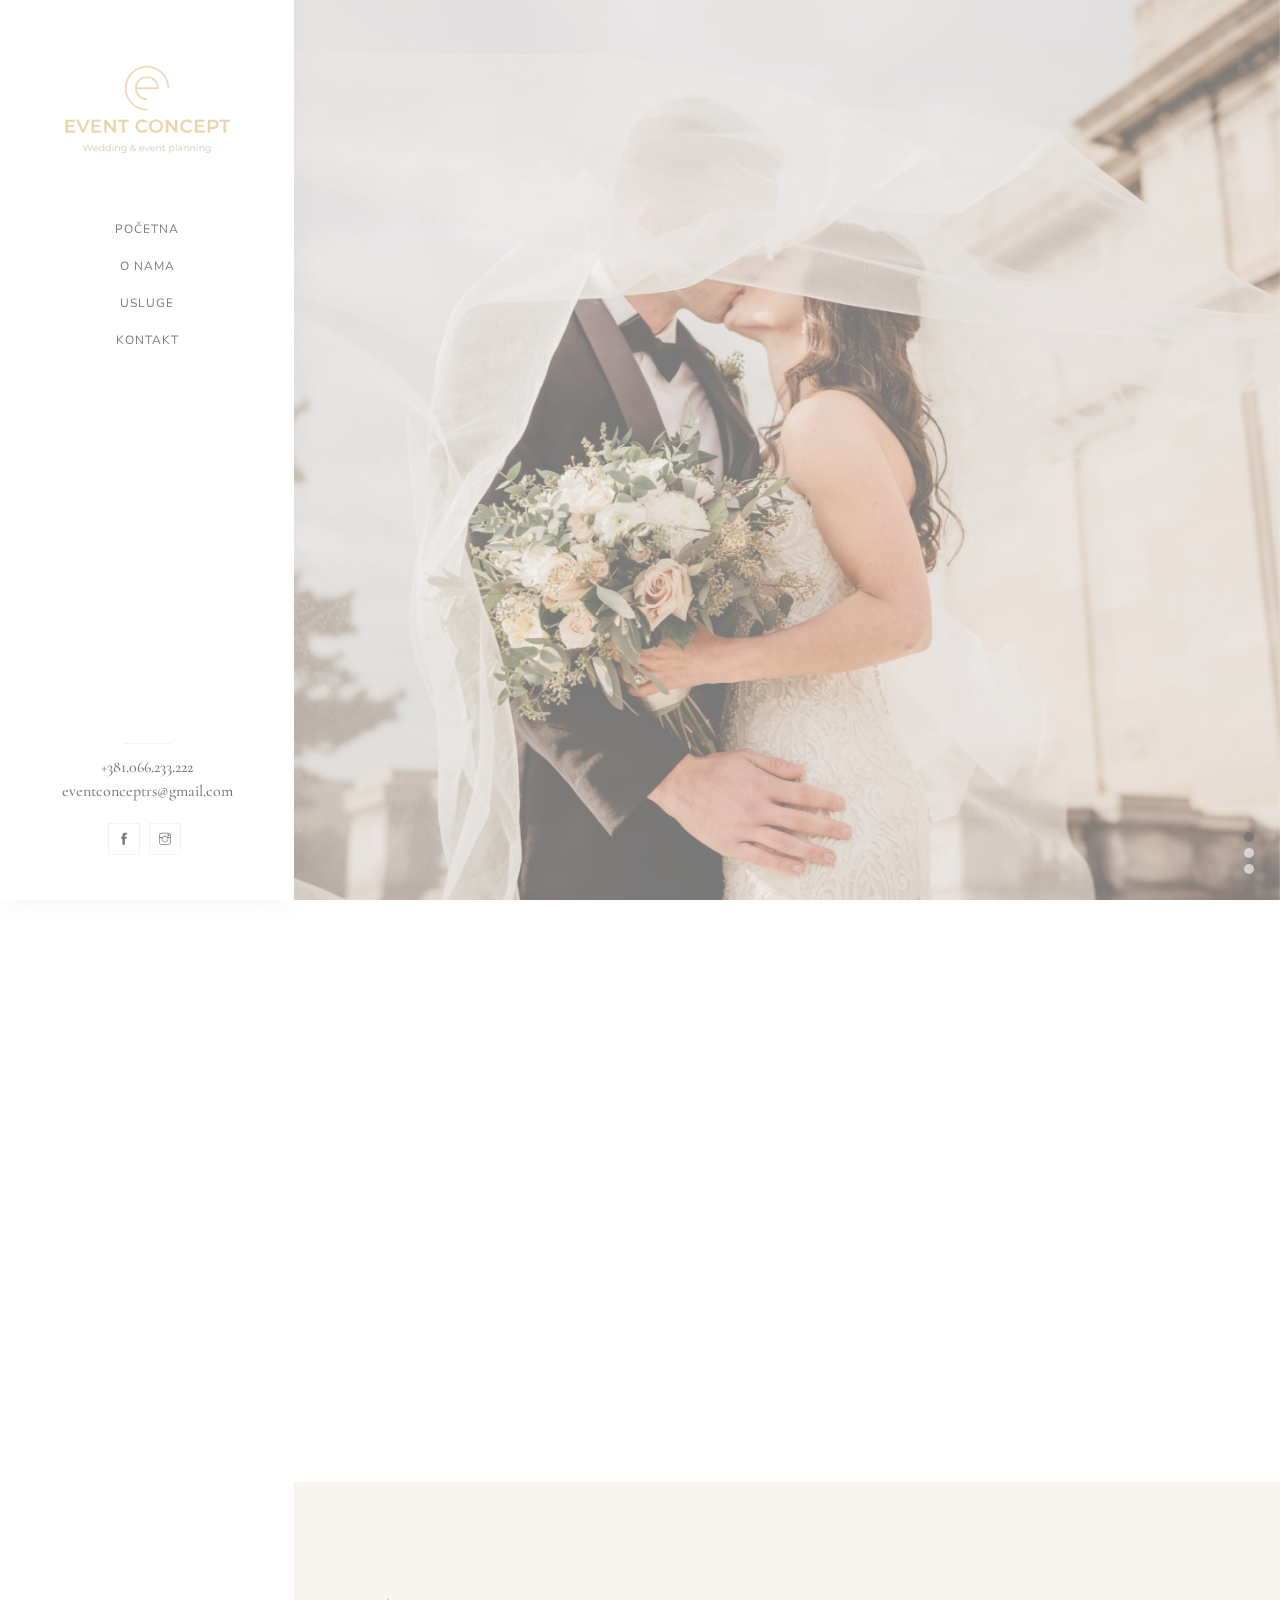
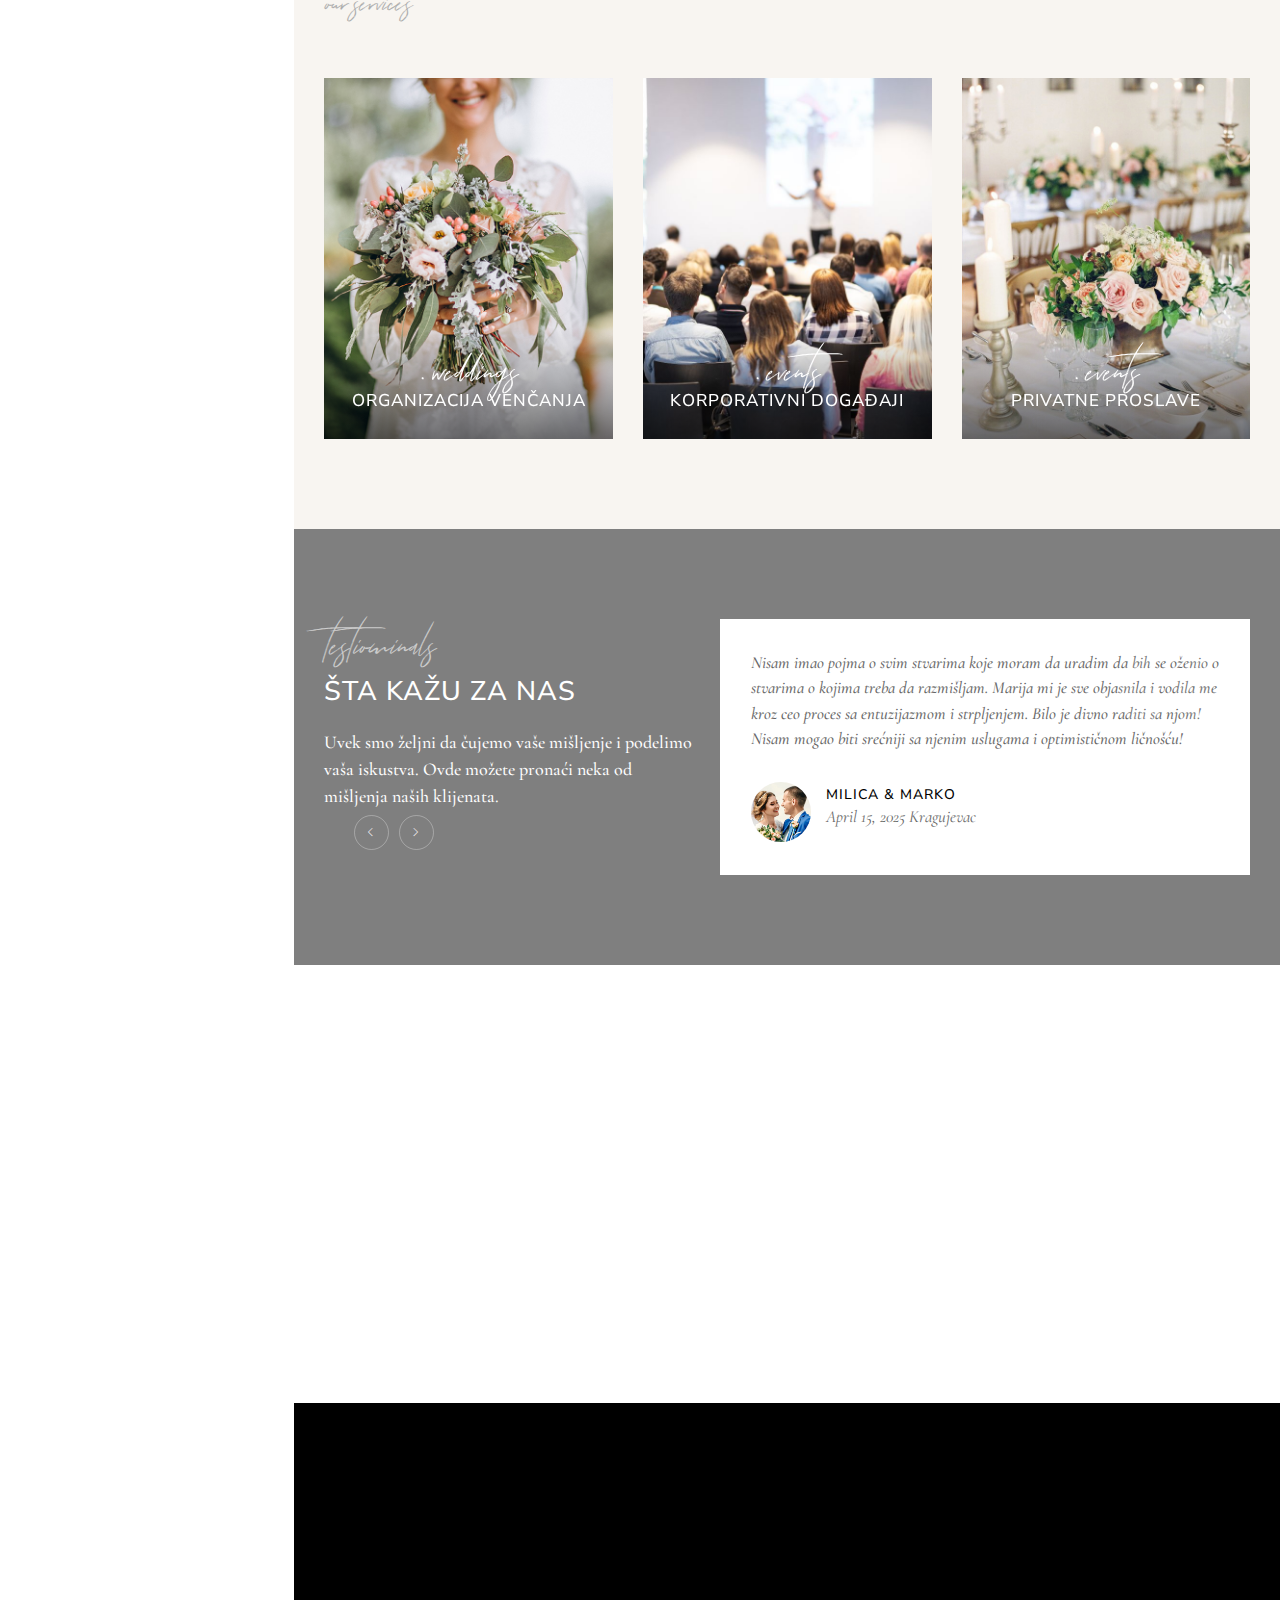
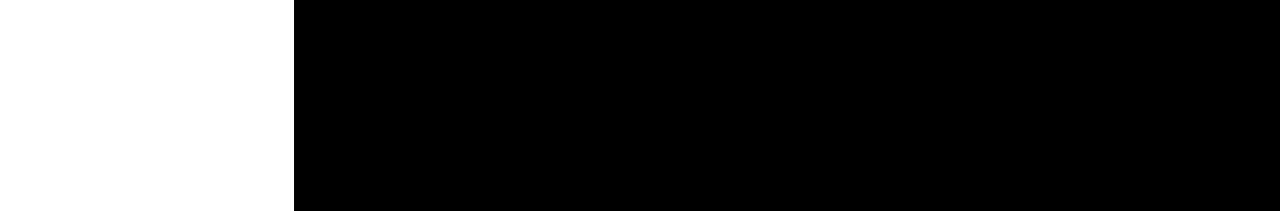
<file: index.html>
<!DOCTYPE HTML>
<html lang="en">

<head>
    <meta charset="utf-8">
    <meta http-equiv="X-UA-Compatible" content="IE=edge">
    <title>Event Concept - Wedding & Event Planner</title>
    <meta name="viewport" content="width=device-width, initial-scale=1">
    <link rel="icon" type="image/png" href="images/favicon.png" />
    <link rel="stylesheet" href="css/animate.css">
    <link rel="stylesheet" href="css/themify-icons.css">
    <link rel="stylesheet" href="css/bootstrap.css">
    <link rel="stylesheet" href="css/magnific-popup.css">
    <link rel="stylesheet" href="css/owl.carousel.min.css">
    <link rel="stylesheet" href="css/owl.theme.default.min.css">
    <link rel="stylesheet" href="css/flexslider.css">
    <link rel="stylesheet" href="css/style.css">
</head>

<body>
    <!-- Preloader -->
    <div class="preloader-bg"></div>
    <div id="preloader">
        <div id="preloader-status"><div class="preloader-position loader"> <span></span> </div></div>
    </div>
    <!-- Content -->
    <div id="pwe-page"> 
        <a href="#" class="js-pwe-nav-toggle pwe-nav-toggle"><i></i></a>
        <!-- Sidebar Section -->
        <aside id="pwe-aside">
            <!-- Logo -->
            <h1 id="pwe-logo">
                <a href="index.html"> <img style="width: 200px;" src="logo.png" alt=""></a>
            </h1>
            <!-- Menu -->
            <nav id="pwe-main-menu">
                <ul>
                    <li><a href="index.html#home">Početna</a></li>
                    <li><a href="index.html#about">O nama</a></li>
                    <li><a href="index.html#services">Usluge</a></li>
                    <!-- <li><a href="index.html#portfolio">Portfolio</a></li>
                    <li><a href="index.html#blog">Blog</a></li> -->
                    <li><a href="index.html#contact">Kontakt</a></li>
                </ul>
            </nav>
            <!-- Sidebar Footer -->
            <div class="pwe-footer">
                <div class="separator"></div>
                <p>+381.066.233.222
                    <br />eventconceptrs@gmail.com
                </p>
                <div class="social"> <a href="https://www.instagram.com/eventconcept.rs/"><i class="ti-facebook"></i></a>  <a href="https://www.instagram.com/eventconcept.rs/"><i class="ti-instagram"></i></a>  </div>
            </div>
        </aside>
        <!-- Main Section -->
        <div id="pwe-main">
            <!-- Slider -->
            <div id="home">
                <div id="pwe-hero" class="js-fullheight">
                    <div class="flexslider js-fullheight">
                        <ul class="slides">
                            <li style="background-image: url(images/slider/1.jpg);">
                                <div class="overlay"></div>
                                <div class="container-fluid">
                                    <div class="row">
                                        <div class="col-md-6 js-fullheight slider-text">
                                            <div class="slider-text-inner">
                                                <div class="desc">
                                                    <h6>event concept</h6>
                                                    <h1>VAŠ DOGAĐAJ, NAŠA POSVEĆENOST!</h1>
                                                    <p>Svaki događaj je jedinstven. Zato su svi paketi fleksibilni i prilagođavaju se vašim potrebama, obimu i očekivanjima.</p>
                                                    <div class="btn-contact"><a href="" target="_blank"><span>Kontaktiraj nas</span></a></div>
                                                </div>
                                            </div>
                                        </div>
                                    </div>
                                </div>
                            </li>
                            <li style="background-image: url(images/slider/4.jpg);">
                                <div class="overlay"></div>
                                <div class="container-fluid">
                                    <div class="row">
                                        <div class="col-md-6 js-fullheight slider-text">
                                            <div class="slider-text-inner">
                                                <div class="desc">
                                                    <h6>dream maker</h6>
                                                    <h1>DOGAĐAJI PRILAGOĐENI VAMA <br> NE OBRNUTO!</h1>
                                                    <p>Vi slavite, mi brinemo o svemu ostalom.</p>
                                                    <div class="btn-contact"><a href="" target="_blank"><span>Kontaktiraj nas</span></a></div>
                                                </div>
                                            </div>
                                        </div>
                                    </div>
                                </div>
                            </li>
                            <li style="background-image: url(images/slider/2.jpg);">
                                <div class="overlay"></div>
                                <div class="container-fluid">
                                    <div class="row">
                                        <div class="col-md-6 js-fullheight slider-text">
                                            <div class="slider-text-inner">
                                                <div class="desc">
                                                    <h6>planing dream</h6>
                                                    <h1>VAŠ DAN. VAŠA PRIČA. <br>NAŠA PERFEKCIJA.</h1>
                                                    <p>Svaki događaj je jedinstven. Zato su svi paketi fleksibilni i prilagođavaju se vašim potrebama, obimu i očekivanjima.</p>
                                                    <div class="btn-contact"><a href="" target="_blank"><span>Kontaktiraj nas</span></a></div>
                                                </div>
                                            </div>
                                        </div>
                                    </div>
                                </div>
                            </li>
                        </ul>
                    </div>
                </div>
            </div>
            <!-- About Us -->
            <div id="about" class="clear pt-90 pb-90">
                <div class="container-fluid">
                    <div class="row">
                        <div class="col-md-6 mb-30 animate-box" data-animate-effect="fadeInLeft">
                            <h3 class="pwe-about-heading">Marija | Wedding & Corporate Event Specialist</h3>
                            <h4 class="pwe-about-subheading">Mi smo event menadžeri koji slušaju, osećaju i planiraju do najsitnijeg detalja. </h4>
                            <p>Naš posao nije samo da organizujemo – već da skinemo stres sa vaših leđa i damo vam sigurnost da će svaki trenutak izgledati tačno onako kako ste zamišljali… ili čak bolje.</p>
                            <p>Radimo isključivo uslužnu delatnost event menadžmenta jer verujemo da fokus donosi vrhunski kvalitet.</p>
                            <!-- <p>Phasellus viverra tristique justo. Duis vitae diam neque. Vivamus ac est augue. Vestibulum fringilla dui at elit finibus viverra nec a lacus. Sedat themo eros odio semper sollicitudin mi suscipit non.</p> -->
                            <h4 class="pwe-about-subheading animate-box" data-animate-effect="fadeInUp">Vi slavite, mi brinemo o svemu ostalom.</h4>
                        </div>
                        <div class="col-md-6"> <img src="images/slider/3.jpg" class="img-fluid animate-box" data-animate-effect="fadeInLeft" alt=""> </div>
                    </div>
                </div>
            </div>
            <!-- Services -->
            <div id="services" class="services clear pt-90 pb-90 bg-pink">
                <div class="container-fluid">
                    <div class="row">
                        <div class="col-md-12 mb-30"> <span class="heading-meta">our services</span>
                            <h2 class="pwe-heading animate-box" data-animate-effect="fadeInLeft">Naše usluge</h2>
                        </div>
                    </div>
                    <div class="row">
                        <div class="col-md-12">
                            <div class="owl-carousel owl-theme">
                                <div class="item">
                                    <div class="position-re o-hidden"> <img src="images/services/1.jpg" alt=""> </div>
                                    <div class="con"> <span class="category">
                                            <a href=" ">. weddings</a>
                                        </span>
                                        <h5><a href=" ">ORGANIZACIJA VENČANJA</a></h5> <a href=" "><i class="ti-arrow-right"></i></a>
                                    </div>
                                </div>
                                <div class="item">
                                    <div class="position-re o-hidden"> <img src="images/services/corp.jpg" alt=""> </div>
                                    <div class="con"> <span class="category">
                                            <a href=" ">. events</a>
                                        </span>
                                        <h5><a href=" ">KORPORATIVNI DOGAĐAJI</a></h5> <a href=" "><i class="ti-arrow-right"></i></a>
                                    </div>
                                </div>
                                <div class="item">
                                    <div class="position-re o-hidden"> <img src="images/services/4.jpg" alt=""> </div>
                                    <div class="con"> <span class="category">
                                            <a href=" ">. events</a>
                                        </span>
                                        <h5><a href="">PRIVATNE PROSLAVE</a></h5> <a href=" "><i class="ti-arrow-right"></i></a>
                                    </div>
                                </div>
                             
                            </div>
                        </div>
                    </div>
                </div>
            </div>
            <!-- Team -->
            <!-- <div class="team pt-90 pb-90">
                <div class="container-fluid">
                    <div class="row">
                        <div class="col-md-12 mb-30"> <span class="heading-meta">Tim</span>
                            <h2 class="pwe-heading mb-30 animate-box" data-animate-effect="fadeInLeft">Upoznaj nas</h2>
                        </div>
                    </div>
                    <div class="row">
                        <div class="col-md-12 owl-carousel owl-theme animate-box" data-animate-effect="fadeInLeft">
                            <div class="item">
                                <div class="img"> <img src="images/team/01.jpg" alt=""> </div>
                                <div class="info">
                                    <h6>Marija</h6>
                                    <p>Profesionalni planer za venčanja</p>
                                    <div class="social valign">
                                        <div class="full-width">
                                            <p><i>Zaprati me!</i></p> <a href="#"><i class="ti-facebook"></i></a> <a href="#"><i class="ti-twitter-alt"></i></a> <a href="#"><i class="ti-instagram"></i></a> <a href="#"><i class="ti-pinterest"></i></a>
                                        </div>
                                    </div>
                                </div>
                            </div>
                            <div class="item">
                                <div class="img"> <img src="images/team/02.jpg" alt=""> </div>
                                <div class="info">
                                    <h6>Sandra</h6>
                                    <p>Kordinator</p>
                                    <div class="social valign">
                                        <div class="full-width">
                                            <p><i>Zaprati me!</i></p> <a href="#"><i class="ti-facebook"></i></a> <a href="#"><i class="ti-twitter-alt"></i></a> <a href="#"><i class="ti-instagram"></i></a> <a href="#"><i class="ti-pinterest"></i></a>
                                        </div>
                                    </div>
                                </div>
                            </div>
                            <div class="item">
                                <div class="img"> <img src="images/team/03.jpg" alt=""> </div>
                                <div class="info">
                                    <h6>Nina</h6>
                                    <p>Asistent kordinatora</p>
                                    <div class="social valign">
                                        <div class="full-width">
                                            <p><i>Zaprati me!</i></p> <a href="https://www.instagram.com/eventconcept.rs/"><i class="ti-facebook"></i></a> <a href="https://www.instagram.com/eventconcept.rs/"><i class="ti-twitter-alt"></i></a> <a href="#"><i class="ti-instagram"></i></a> <a href="#"><i class="ti-pinterest"></i></a>
                                        </div>
                                    </div>
                                </div>
                            </div>
                            <div class="item">
                                <div class="img"> <img src="images/team/04.jpg" alt=""> </div>
                                <div class="info">
                                    <h6>Petra</h6>
                                    <p>Dizajner</p>
                                    <div class="social valign">
                                        <div class="full-width">
                                            <p><i>Zaprati me!</i></p> <a href="https://www.instagram.com/eventconcept.rs/"><i class="ti-facebook"></i></a> <a href="https://www.instagram.com/eventconcept.rs/"><i class="ti-twitter-alt"></i></a> <a href="#"><i class="ti-instagram"></i></a> <a href="#"><i class="ti-pinterest"></i></a>
                                        </div>
                                    </div>
                                </div>
                            </div>
                        </div>
                    </div>
                </div>
            </div> -->
            <!-- Portfolio -->
            <!-- <div id="portfolio" class="portfolio pt-90 pb-60 bg-pink">
                <div class="container-fluid">
                    <div class="row">
                        <div class="col-md-12 mb-30"> <span class="heading-meta">Portfolio</span>
                            <h2 class="pwe-heading mb-30 animate-box" data-animate-effect="fadeInLeft">Događaji</h2>
                        </div>
                    </div>
                    <div class="row">
                        <div class="col-md-4">
                            <div class="item animate-box" data-animate-effect="fadeInLeft">
                                <div class="portfolio-img">
                                    <a href="portfolio-page.html"><img src="images/portfolio/c1.jpg" alt=""></a>
                                </div>
                                <div class="content">
                                    <h5><a href="portfolio-page.html">Milica <b>&</b> Marko</a></h5>
                                </div>
                            </div>
                        </div>
                        <div class="col-md-4">
                            <div class="item animate-box" data-animate-effect="fadeInLeft">
                                <div class="portfolio-img">
                                    <a href="portfolio-page.html"><img src="images/portfolio/c2.jpg" alt=""></a>
                                </div>
                                <div class="content">
                                    <h5><a href="portfolio-page.html">Kristina <b>&</b> Darko</a></h5>
                                </div>
                            </div>
                        </div>
                        <div class="col-md-4">
                            <div class="item animate-box" data-animate-effect="fadeInLeft">
                                <div class="portfolio-img">
                                    <a href="portfolio-page.html"><img src="images/portfolio/c3.jpg" alt=""></a>
                                </div>
                                <div class="content">
                                    <h5><a href="portfolio-page.html">Marija <b>&</b> Nikola</a></h5>
                                </div>
                            </div>
                        </div>
                        
                    </div>
                </div>
            </div> -->
            <!-- Testiominals -->
            <div class="testiominal-section pt-90 pb-90 testimonials bg-img bg-fixed" data-overlay-dark="5" data-background="images/banner.jpg">
                <div class="container-fluid">
                    <div class="row">
                        <div class="col-md-5">
                            <div class="section-head"> 
                                <span>testiominals</span><br>
                                <h4>Šta kažu za nas</h4>
                                <p>Uvek smo željni da čujemo vaše mišljenje i podelimo vaša iskustva. Ovde možete pronaći neka od mišljenja naših klijenata.</p>
                            </div>
                        </div>
                        <div class="col-md-7">
                            <div class="owl-carousel owl-theme">
                                <div class="item-box"> <span class="quote">
                                        <img src="images/quot.png" alt="">
                                    </span>
                                    <p>Nisam imao pojma o svim stvarima koje moram da uradim da bih se oženio o stvarima o kojima treba da razmišljam. Marija mi je sve objasnila i vodila me kroz ceo proces sa entuzijazmom i strpljenjem. Bilo je divno raditi sa njom! Nisam mogao biti srećniji sa njenim uslugama i optimističnom ličnošću!</p>
                                    <div class="info">
                                        <div class="author-img"> <img src="images/team/05.jpg" alt=""> </div>
                                        <div class="cont">
                                            <h6>Milica & Marko</h6> <span>April 15, 2025 Kragujevac</span>
                                        </div>
                                    </div>
                                </div>
                                <div class="item-box"> <span class="quote">
                                        <img src="images/quot.png" alt="">
                                    </span>
                                    <p>Proces pripreme za venčanje bio mi je potpuno nepoznat teren. Marija je sve učinila jednostavnim, razumljivim i bez stresa. Njena posvećenost, entuzijazam i mirnoća dali su mi sigurnost da je sve u pravim rukama.</p>
                                    <div class="info">
                                        <div class="author-img"> <img src="images/team/06.jpg" alt=""> </div>
                                        <div class="cont">
                                            <h6>Kristina & Darko</h6> <span>Jun 13, 2025 Kragujevac</span>
                                        </div>
                                    </div>
                                </div>
                                
                            </div>
                        </div>
                    </div>
                </div>
            </div>
            <!-- Blog -->
            <!-- <div id="blog" class="blog pt-90 pb-90 bg-pink">
                <div class="container-fluid">
                    <div class="row">
                        <div class="col-md-12 mb-30"> <span class="heading-meta">Blog</span>
                            <h2 class="pwe-heading animate-box" data-animate-effect="fadeInLeft">Poslednje novosti</h2>
                        </div>
                    </div>
                    <div class="row">
                        <div class="col-md-4">
                            <div class="item mb-30 animate-box" data-animate-effect="fadeInLeft">
                                <div class="post-img"> <img src="images/blog/2.jpg" alt="">
                                    <div class="date">
                                        <a href="post.html"> <span>Apr</span> <i>02</i> </a>
                                    </div>
                                </div>
                                <div class="content"> <span class="tag">
                                        <a href="blog.html">Svadba</a>
                                    </span>
                                    <h5><a href="post.html">Tvoj stil venčanja!</a></h5>
                                    <p>Quality fusce suscipit the conce viviense ante a hendrerit ullamcor risus nise the cursus purus sit amet viverra.</p>
                                </div>
                            </div>
                        </div>
                        <div class="col-md-4">
                            <div class="item mb-30 animate-box" data-animate-effect="fadeInLeft">
                                <div class="post-img"> <img src="images/blog/3.jpg" alt="">
                                    <div class="date">
                                        <a href="post.html"> <span>Apr</span> <i>04</i> </a>
                                    </div>
                                </div>
                                <div class="content"> <span class="tag">
                                        <a href="post.html">Svadba</a>
                                    </span>
                                    <h5><a href="post.html">Kako biti najbolja deveruša ikada!</a></h5>
                                    <p>Quality fusce suscipit the conce viviense ante a hendrerit ullamcor risus nise the cursus purus sit amet viverra.</p>
                                </div>
                            </div>
                        </div>
                        <div class="col-md-4">
                            <div class="item mb-30 animate-box" data-animate-effect="fadeInLeft">
                                <div class="post-img"> <img src="images/blog/1.jpg" alt="">
                                    <div class="date">
                                        <a href="post.html"> <span>Apr</span> <i>08</i> </a>
                                    </div>
                                </div>
                                <div class="content"> <span class="tag">
                                        <a href="blog.html">Saveti</a>
                                    </span>
                                    <h5><a href="post.html">15 najboljih saveta za svadbu</a></h5>
                                    <p>Quality fusce suscipit the conce viviense ante a hendrerit ullamcor risus nise the cursus purus sit amet viverra.</p>
                                </div>
                            </div>
                        </div>
                    </div>
                </div>
            </div> -->
            <!-- Contact -->
            <div id="contact" class="pt-90 pb-90">
                <div class="container-fluid">
                    <div class="row">
                        <div class="col-md-12 mb-30">
                             <!-- <span class="heading-meta">Lokacija</span> -->
                            <h2 class="pwe-heading animate-box" data-animate-effect="fadeInLeft">Kontaktiraj nas</h2>
                        </div>
                    </div>
                    <div class="row">
                        <div class="col-md-6 mb-30 animate-box" data-animate-effect="fadeInLeft">
                            <p>DOGAĐAJI KOJI SE PAMTE. TRENUCI O KOJIMA SE PRIČA!

                                <br>Vi slavite, mi brinemo o svemu ostalom.
                            </p>
                            <p><b>Tel</b> — +381.066.233.222</p>
                            
                            <p><b>Email</b> — eventconceptrs@gmail.com</p>
                            
                        </div>
                        <!-- Contact Form -->
                        <!-- <div class="col-md-6 animate-box" data-animate-effect="fadeInLeft">
                            <h3 class="pwe-about-heading">Kontakt forma</h3>
                            <p>Želeli bismo da čujemo od vas</p>
                            <form method="post" class="contact__form" action="#">
                        
                                <div class="row">
                                    <div class="col-12">
                                        <div class="alert alert-success contact__msg" style="display: none" role="alert"> Vaša poruka je uspešno poslata. </div>
                                    </div>
                                </div>
                               
                                <div class="row">
                                    <div class="col-md-6 form-group">
                                        <input name="name" type="text" placeholder="Name *" required>
                                    </div>
                                    <div class="col-md-6 form-group">
                                        <input name="email" type="email" placeholder="Email *" required>
                                    </div>
                                    <div class="col-md-12 form-group">
                                        <input name="subject" type="text" placeholder="Subject *" required>
                                    </div>
                                    <div class="col-md-12 form-group">
                                        <textarea name="message" id="message" cols="30" rows="4" placeholder="Message *" required></textarea>
                                    </div>
                                    <div class="col-md-12">
                                        <input name="submit" type="submit" value="Pošalji!">
                                    </div>
                                </div>
                            </form>
                        </div> -->
                    </div>
                </div>
            </div>
            <!-- Clients -->
            <!-- <div class="clients-section clients">
                <div class="container-fluid">
                    <div class="row">
                        <div class="col-md-12 owl-carousel owl-theme">
                            <div class="client-logo">
                                <a href="#"><img src="images/clients/1.jpg" alt=""></a>
                            </div>
                            <div class="client-logo">
                                <a href="#"><img src="images/clients/2.jpg" alt=""></a>
                            </div>
                            <div class="client-logo">
                                <a href="#"><img src="images/clients/3.jpg" alt=""></a>
                            </div>
                            <div class="client-logo">
                                <a href="#"><img src="images/clients/4.jpg" alt=""></a>
                            </div>
                            <div class="client-logo">
                                <a href="#"><img src="images/clients/5.jpg" alt=""></a>
                            </div>
                            <div class="client-logo">
                                <a href="#"><img src="images/clients/6.jpg" alt=""></a>
                            </div>
                        </div>
                    </div>
                </div>
            </div> -->
            <!-- Footer -->
            <div id="pwe-footer2">
                <div class="pwe-narrow-content">
                    <div class="row">
                        <div class="col-md-4 animate-box" data-animate-effect="fadeInLeft">
                            <h2>
                                <a href="index.html"><img src="logo.png" alt=""></a>
                            </h2>
                            <div class="social"> <a href="https://www.instagram.com/eventconcept.rs/"><i class="ti-facebook"></i></a> <a href="https://www.instagram.com/eventconcept.rs/"><i class="ti-instagram"></i></a> </div>
                        </div>
                        <div class="col-md-4 animate-box" data-animate-effect="fadeInLeft">
                            <h6>Tel</h6>
                            <p>+381.066.233.222</p>
                            <h6>Email</h6>
                            <p>eventconceptrs@gmail.com</p>
                        </div>
                        
                    </div>
                </div>
            </div>
        </div>
        <!-- jQuery -->
        <script src="js/jquery.min.js"></script>
        <script src="js/modernizr-2.6.2.min.js"></script>
        <script src="js/jquery.easing.1.3.js"></script>
        <script src="js/bootstrap.min.js"></script>
        <script src="js/jquery.waypoints.min.js"></script>
        <script src="js/jquery.flexslider-min.js"></script>
        <script src="js/sticky-kit.min.js"></script>
        <script src="js/jquery.magnific-popup.min.js"></script>
        <script src="js/owl.carousel.min.js"></script>
        <script src="js/main.js"></script>
    </div>
</body>
</html>
</file>
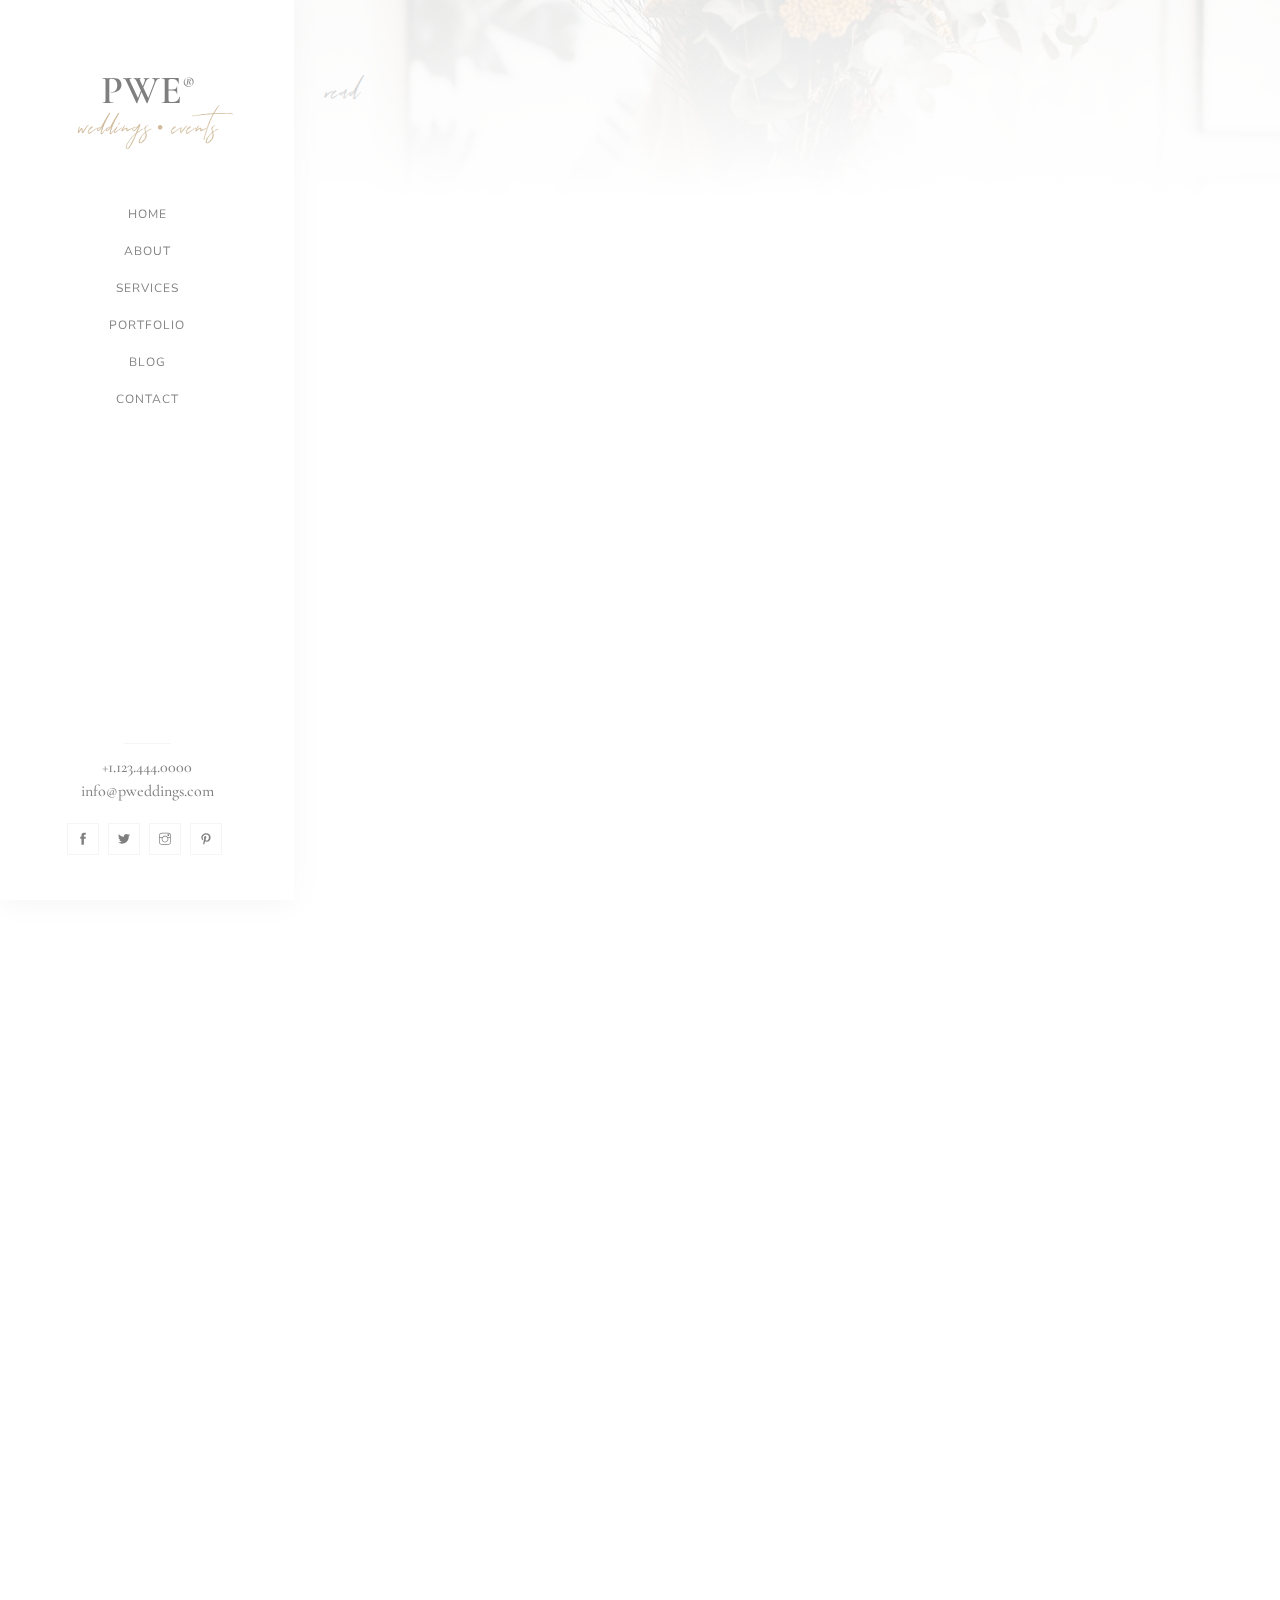
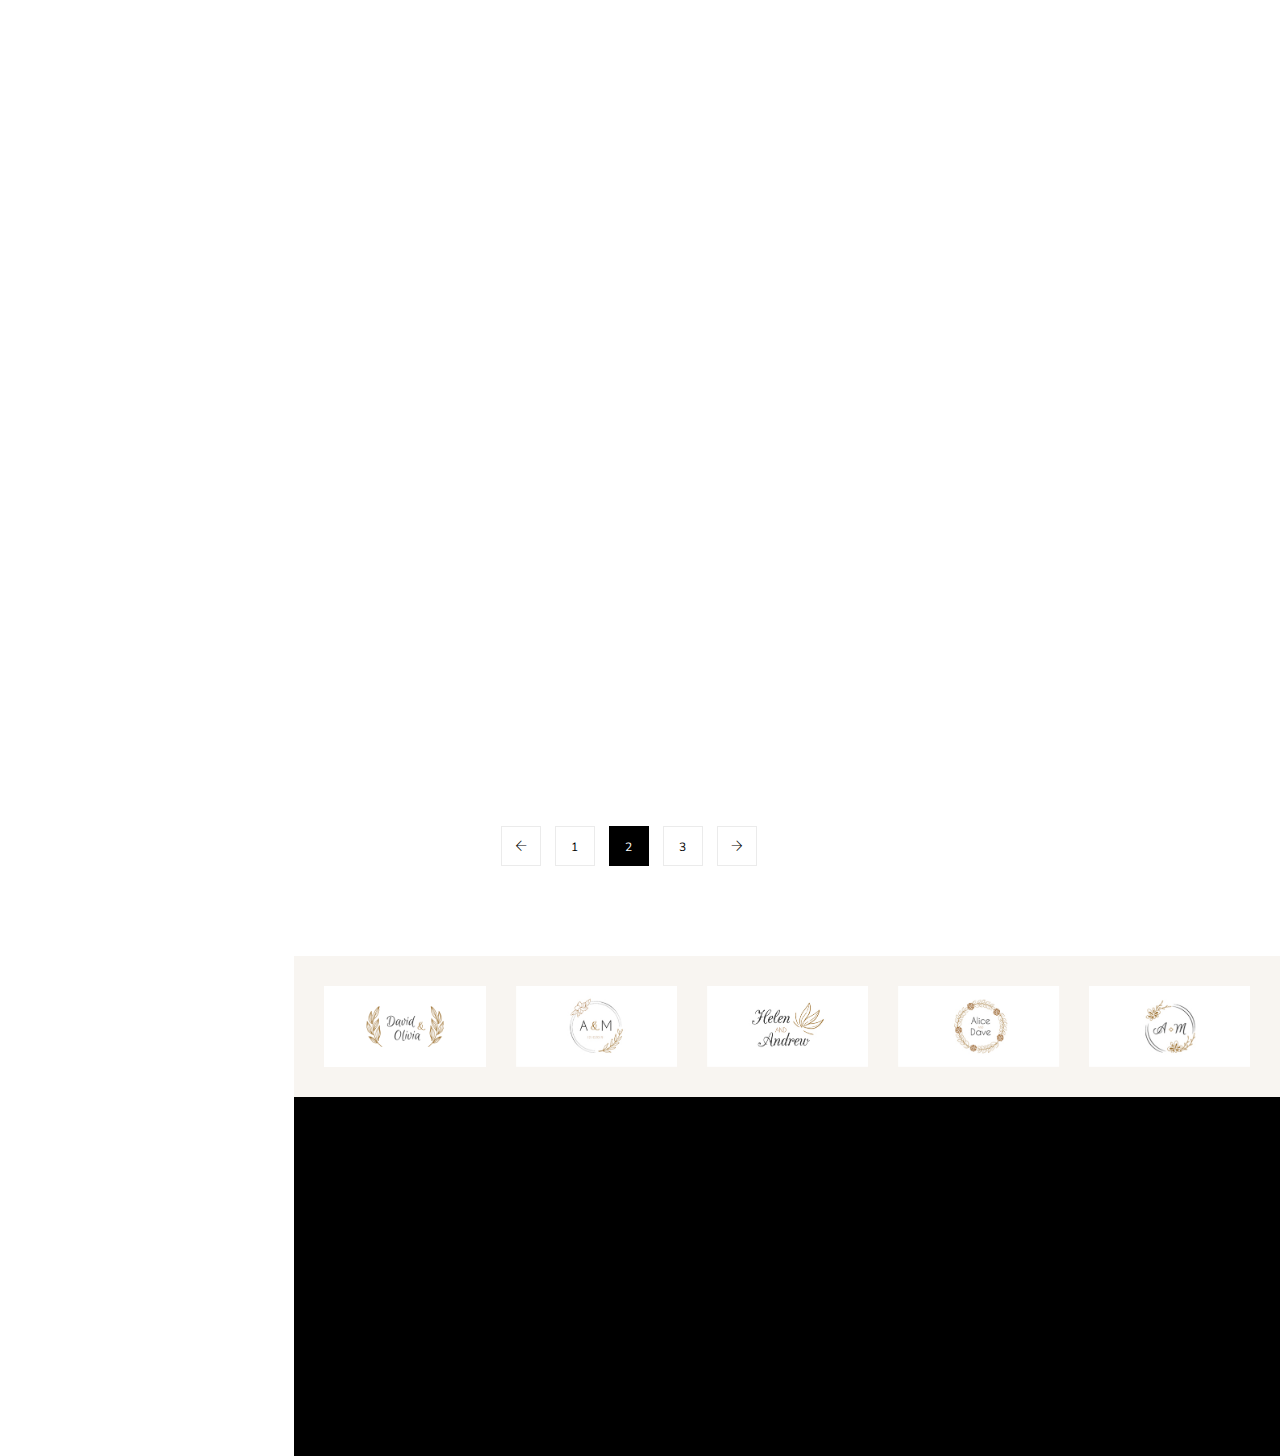
<file: blog.html>
<!DOCTYPE HTML>
<html lang="en">

<head>
    <meta charset="utf-8">
    <meta http-equiv="X-UA-Compatible" content="IE=edge">
    <title>PWE - Wedding & Event Planner</title>
    <meta name="viewport" content="width=device-width, initial-scale=1">
    <link rel="icon" type="image/png" href="images/favicon.png" />
    <link rel="stylesheet" href="css/animate.css">
    <link rel="stylesheet" href="css/themify-icons.css">
    <link rel="stylesheet" href="css/bootstrap.css">
    <link rel="stylesheet" href="css/magnific-popup.css">
    <link rel="stylesheet" href="css/owl.carousel.min.css">
    <link rel="stylesheet" href="css/owl.theme.default.min.css">
    <link rel="stylesheet" href="css/flexslider.css">
    <link rel="stylesheet" href="css/style.css">
</head>

<body>
    <!-- Preloader -->
    <div class="preloader-bg"></div>
    <div id="preloader">
        <div id="preloader-status"><div class="preloader-position loader"> <span></span> </div></div>
    </div>
    <!-- Content -->
    <div id="pwe-page"> 
        <a href="#" class="js-pwe-nav-toggle pwe-nav-toggle"><i></i></a>
        <!-- Sidebar Section -->
        <aside id="pwe-aside">
            <!-- Logo -->
            <h1 id="pwe-logo">
                <a href="index.html">PWE<i>®</i><span>weddings <small>&#8226;</small> events</span></a>
            </h1>
            <!-- Menu -->
            <nav id="pwe-main-menu">
                <ul>
                    <li><a href="index.html#home">Home</a></li>
                    <li><a href="index.html#about">About</a></li>
                    <li><a href="index.html#services">Services</a></li>
                    <li><a href="index.html#portfolio">Portfolio</a></li>
                    <li><a href="index.html#blog">Blog</a></li>
                    <li><a href="index.html#contact">Contact</a></li>
                </ul>
            </nav>
            <!-- Sidebar Footer -->
            <div class="pwe-footer">
                <div class="separator"></div>
                <p>+1.123.444.0000
                    <br />info@pweddings.com
                </p>
                <div class="social"> <a href="#"><i class="ti-facebook"></i></a> <a href="#"><i class="ti-twitter-alt"></i></a> <a href="#"><i class="ti-instagram"></i></a> <a href="#"><i class="ti-pinterest"></i></a> </div>
            </div>
        </aside>
        <!-- Main Section -->
        <div id="pwe-main">
            <!-- Banner Title -->
            <div class="banner-container">
                <div class="banner-img"> <img class="banner-img-width" src="images/topbanner.jpeg" alt=""> </div>
                <div class="banner-head">
                    <div class="banner-head-padding banner-head-margin">
                        <div class="container-fluid">
                            <div class="row">
                                <div class="col-md-12"> <span class="heading-meta">read</span>
                                    <h2 class="pwe-heading animate-box" data-animate-effect="fadeInLeft">Blog</h2>
                                </div>
                            </div>
                        </div>
                    </div>
                </div>
            </div>
            <!-- Blog -->
            <div class="blog-section pt-0 pb-60">
                <div class="container-fluid">
                    <div class="row">
                        <div class="col-md-8 col-sm-8">
                            <div class="blog-entry animate-box" data-animate-effect="fadeInLeft">
                                <a href="post.html" class="blog-img"><img src="images/blog/2.jpg" class="img-fluid" alt=""></a>
                                <div class="desc"> <span><small>Apr 02, 2026 | Wedding</small></span>
                                    <h3><a href="post.html">Crush Your Wedding Day Style!</a></h3>
                                    <p>Quality fusce suscipit the conce viviense ante a hendrerit ullamcorper, risus nisl cursus purus, sit amet viverra ante nulla vel justo. Morbi justo erat, posuere vel libero non drana duru mb derya bibendum convallis enim. Aliquam pharetra neque purus, et molesti.</p>
                                    <div class="btn-contact"><a href="post.html"><span>Read More</span></a></div>
                                </div>
                            </div>
                            <div class="blog-entry animate-box" data-animate-effect="fadeInLeft">
                                <a href="post.html" class="blog-img"><img src="images/blog/3.jpg" class="img-fluid" alt=""></a>
                                <div class="desc"> <span><small>Apr 04, 2026 | Wedding</small></span>
                                    <h3><a href="post.html">How to be the best bridesmaid ever!</a></h3>
                                    <p>Quality fusce suscipit the conce viviense ante a hendrerit ullamcorper, risus nisl cursus purus, sit amet viverra ante nulla vel justo. Morbi justo erat, posuere vel libero non drana duru mb derya bibendum convallis enim. Aliquam pharetra neque purus, et molesti.</p>
                                    <div class="btn-contact"><a href="post.html"><span>Read More</span></a></div>
                                </div>
                            </div>
                            <div class="blog-entry animate-box" data-animate-effect="fadeInLeft">
                                <a href="post.html" class="blog-img"><img src="images/blog/1.jpg" class="img-fluid" alt=""></a>
                                <div class="desc"> <span><small>Apr 08, 2026 | Wedding</small></span>
                                    <h3><a href="post.html">15 Best Bridal Hairstyles Ever</a></h3>
                                    <p>Quality fusce suscipit the conce viviense ante a hendrerit ullamcorper, risus nisl cursus purus, sit amet viverra ante nulla vel justo. Morbi justo erat, posuere vel libero non drana duru mb derya bibendum convallis enim. Photo by Brittany Michelle Photography</p>
                                    <div class="btn-contact"><a href="post.html"><span>Read More</span></a></div>
                                </div>
                            </div>
                            <!-- Pagination -->
                            <ul class="pwe-pagination-wrap align-center">
                                <li><a href="blog.html#"><i class="ti-arrow-left"></i></a></li>
                                <li><a href="blog.html#">1</a></li>
                                <li><a href="blog.html#" class="active">2</a></li>
                                <li><a href="blog.html#">3</a></li>
                                <li><a href="blog.html#"><i class="ti-arrow-right"></i></a></li>
                            </ul>
                        </div>
                        <div class="col-sm-4">
                            <div class="pwe-sidebar-part animate-box" data-animate-effect="fadeInLeft">
                                <div class="pwe-sidebar-block pwe-sidebar-block-search">
                                    <form class="pwe-sidebar-search-form" method="get">
                                        <input type="text" name="name" class="form-control search-field" id="search" placeholder="Search...">
                                        <button type="submit" class="ti-arrow-right pwe-sidebar-search-submit"></button>
                                    </form>
                                </div>
                                <div class="pwe-sidebar-block pwe-sidebar-block-categories">
                                    <div class="pwe-sidebar-block-title"> Categories </div>
                                    <div class="pwe-sidebar-block-content">
                                        <ul class="ul1">
                                            <li> <a href="blog.html#">Wedding Dress</a> </li>
                                            <li> <a href="blog.html#">Event Design</a> </li>
                                            <li> <a href="blog.html#">Wedding Ring</a> </li>
                                            <li> <a href="blog.html#">Marriage</a> </li>
                                        </ul>
                                    </div>
                                </div>
                                <div class="pwe-sidebar-block pwe-sidebar-block-latest-posts">
                                    <div class="pwe-sidebar-block-title"> Latest Posts </div>
                                    <div class="pwe-sidebar-block-content">
                                        <div class="latest">
                                            <a href="post.html" class="clearfix">
                                                <div class="txt1">Crush Your Wedding Day Style!</div>
                                                <div class="txt2">Sep 27, 2026</div>
                                            </a>
                                        </div>
                                        <div class="latest">
                                            <a href="post.html" class="clearfix">
                                                <div class="txt1">How to be the best bridesmaid ever!</div>
                                                <div class="txt2">Sep 26, 2026</div>
                                            </a>
                                        </div>
                                        <div class="latest">
                                            <a href="post.html" class="clearfix">
                                                <div class="txt1">15 Best Bridal Hairstyles Ever</div>
                                                <div class="txt2">Sep 25, 2026</div>
                                            </a>
                                        </div>
                                    </div>
                                </div>
                                <div class="pwe-sidebar-block pwe-sidebar-block-tags">
                                    <div class="pwe-sidebar-block-title"> Tags </div>
                                    <div class="pwe-sidebar-block-content">
                                        <ul class="tags clearfix">
                                            <li><a href="blog.html#">Event</a></li>
                                            <li><a href="blog.html#">Wedding</a></li>
                                            <li><a href="blog.html#">Marriage</a></li>
                                            <li><a href="blog.html#">Bridesmaid</a></li>
                                            <li><a href="blog.html#">Planner</a></li>
                                            <li><a href="blog.html#">Design</a></li>
                                            <li><a href="blog.html#">Elegant Affairs</a></li>
                                            <li><a href="blog.html#">Love</a></li>
                                        </ul>
                                    </div>
                                </div>
                            </div>
                        </div>
                    </div>
                </div>
            </div>
            <!-- Clients -->
            <div class="clients-section clients">
                <div class="container-fluid">
                    <div class="row">
                        <div class="col-md-12 owl-carousel owl-theme">
                            <div class="client-logo">
                                <a href="#"><img src="images/clients/1.jpg" alt=""></a>
                            </div>
                            <div class="client-logo">
                                <a href="#"><img src="images/clients/2.jpg" alt=""></a>
                            </div>
                            <div class="client-logo">
                                <a href="#"><img src="images/clients/3.jpg" alt=""></a>
                            </div>
                            <div class="client-logo">
                                <a href="#"><img src="images/clients/4.jpg" alt=""></a>
                            </div>
                            <div class="client-logo">
                                <a href="#"><img src="images/clients/5.jpg" alt=""></a>
                            </div>
                            <div class="client-logo">
                                <a href="#"><img src="images/clients/6.jpg" alt=""></a>
                            </div>
                        </div>
                    </div>
                </div>
            </div>
            <!-- Footer -->
            <div id="pwe-footer2">
                <div class="pwe-narrow-content">
                    <div class="row">
                        <div class="col-md-4 animate-box" data-animate-effect="fadeInLeft">
                            <h2>
                                <a href="index.html">PWE<i>®</i><span>weddings <small>•</small> events</span></a>
                            </h2>
                            <div class="social"> <a href="#"><i class="ti-facebook"></i></a> <a href="#"><i class="ti-twitter-alt"></i></a> <a href="#"><i class="ti-instagram"></i></a> <a href="#"><i class="ti-pinterest"></i></a> </div>
                        </div>
                        <div class="col-md-4 animate-box" data-animate-effect="fadeInLeft">
                            <h6>Ring</h6>
                            <p>+1.123.444.0000</p>
                            <h6>Write</h6>
                            <p>info@pweddings.com</p>
                        </div>
                        <div class="col-md-4 animate-box" data-animate-effect="fadeInLeft">
                            <h6>Address</h6>
                            <p>Wallaway 5st St Normain
                                <br />New York, USA. 98499
                            </p>
                            <p class="copyright">&copy; 2026. All rights reserved.</p>
                        </div>
                    </div>
                </div>
            </div>
        </div>
    </div>
    <!-- jQuery -->
    <script src="js/jquery.min.js"></script>
    <script src="js/modernizr-2.6.2.min.js"></script>
    <script src="js/jquery.easing.1.3.js"></script>
    <script src="js/bootstrap.min.js"></script>
    <script src="js/jquery.waypoints.min.js"></script>
    <script src="js/jquery.flexslider-min.js"></script>
    <script src="js/sticky-kit.min.js"></script>
    <script src="js/jquery.magnific-popup.min.js"></script>
    <script src="js/owl.carousel.min.js"></script>
    <script src="js/main.js"></script>
</body>
</html>
</file>
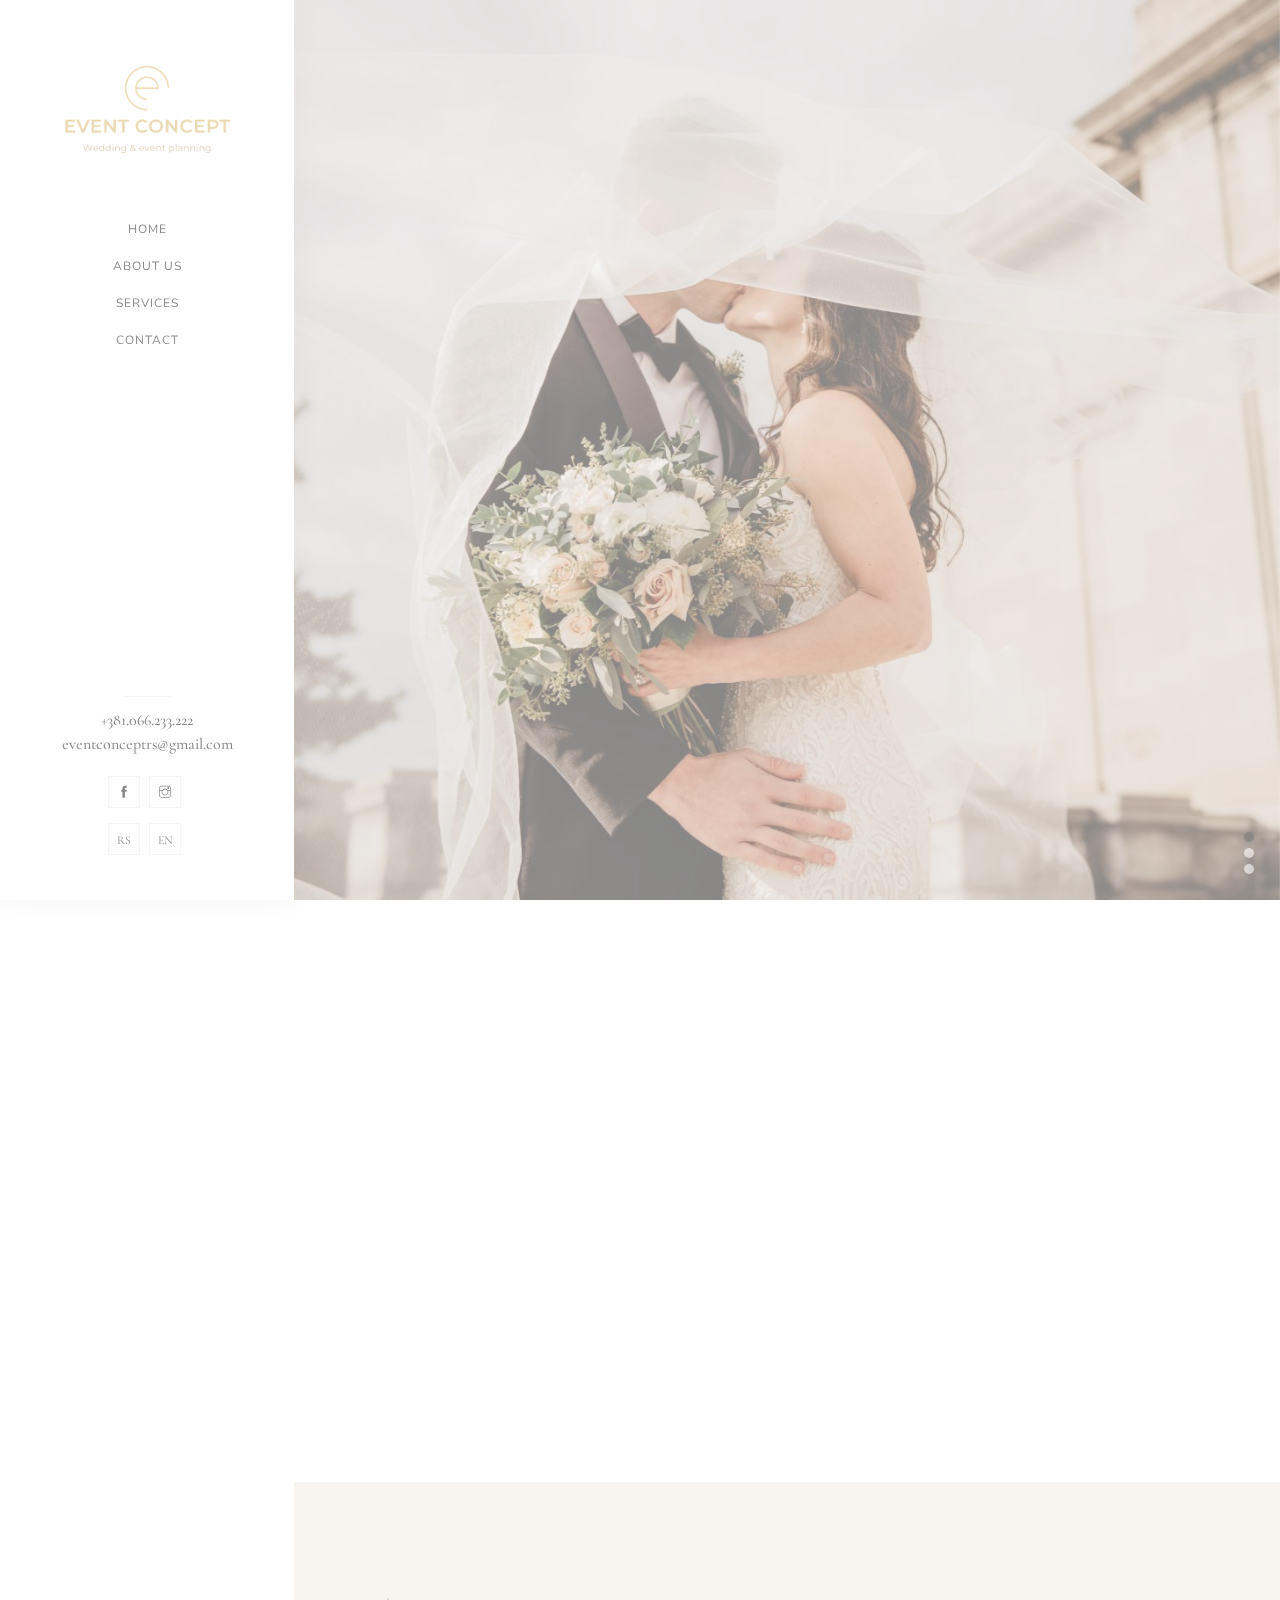
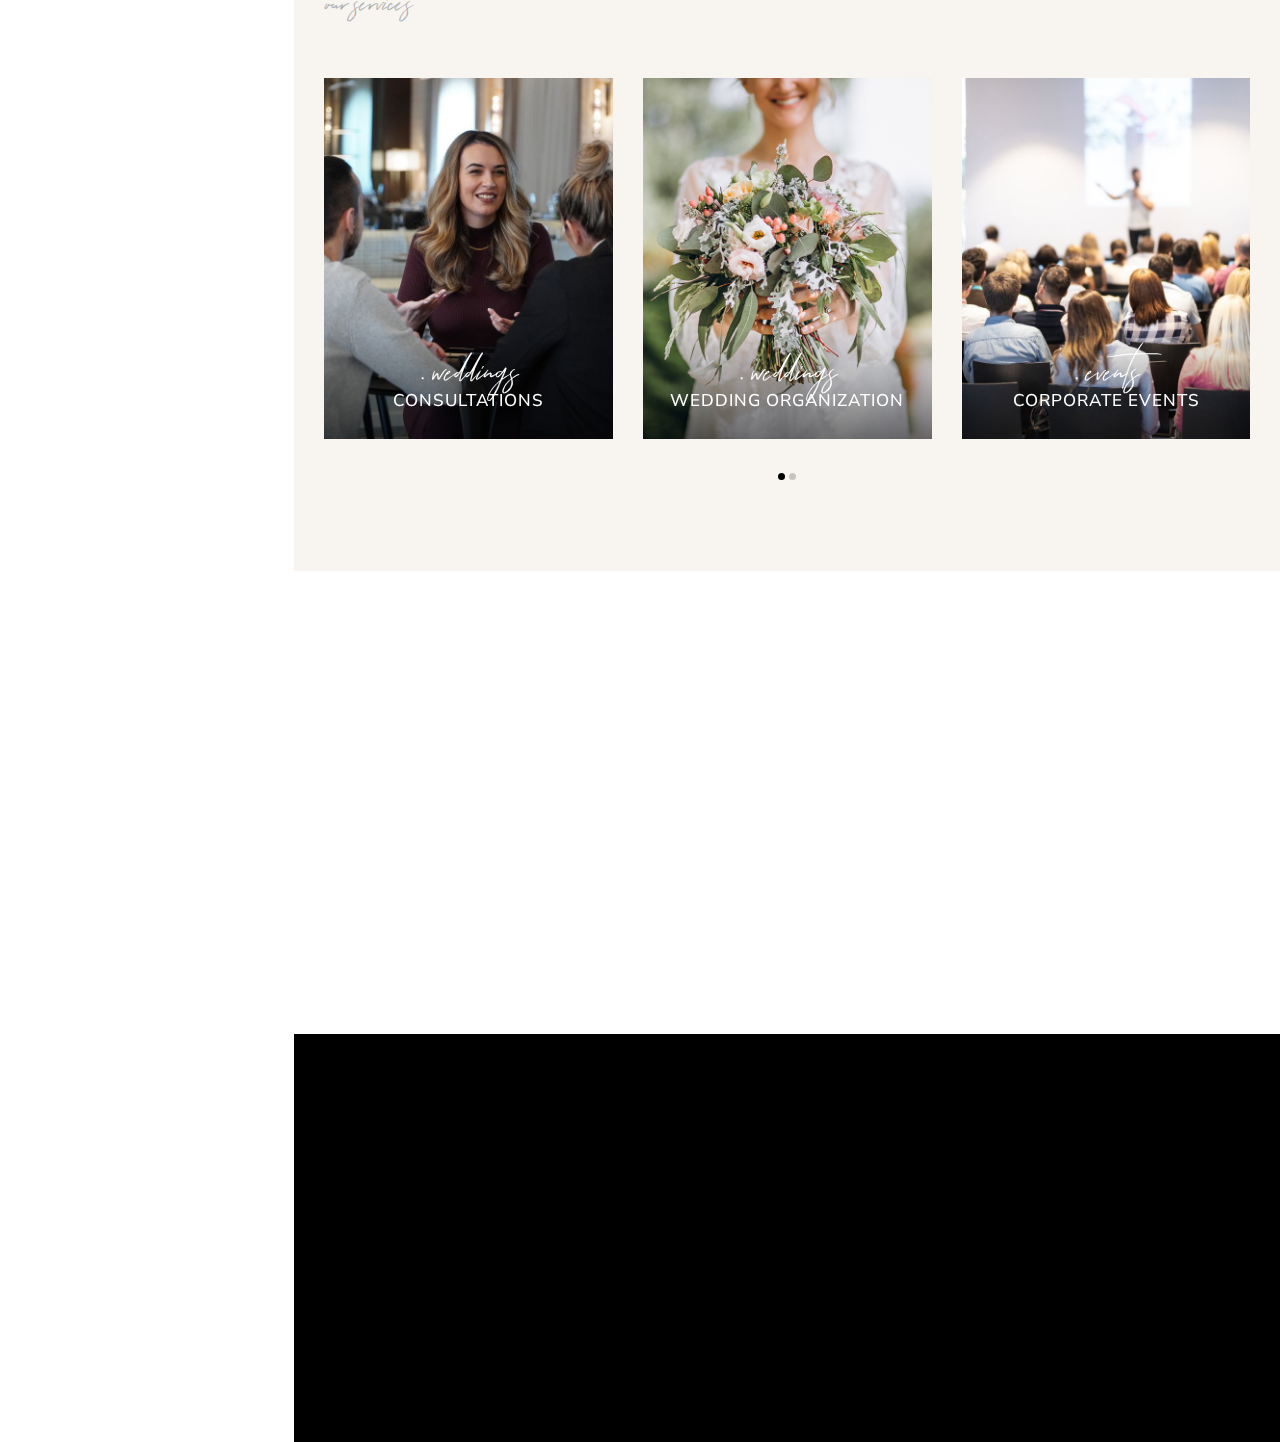
<file: index-en.html>
<!DOCTYPE HTML>
<html lang="en">

<head>
    <meta charset="utf-8">
    <meta http-equiv="X-UA-Compatible" content="IE=edge">
    <title>Event Concept - Wedding & Event Planner</title>
    <meta name="viewport" content="width=device-width, initial-scale=1">
    <link rel="icon" type="image/png" href="images/favicon.png" />
    <link rel="stylesheet" href="css/animate.css">
    <link rel="stylesheet" href="css/themify-icons.css">
    <link rel="stylesheet" href="css/bootstrap.css">
    <link rel="stylesheet" href="css/magnific-popup.css">
    <link rel="stylesheet" href="css/owl.carousel.min.css">
    <link rel="stylesheet" href="css/owl.theme.default.min.css">
    <link rel="stylesheet" href="css/flexslider.css">
    <link rel="stylesheet" href="css/style.css">
</head>

<body>
    <!-- Preloader -->
    <div class="preloader-bg"></div>
    <div id="preloader">
        <div id="preloader-status"><div class="preloader-position loader"> <span></span> </div></div>
    </div>
    <!-- Content -->
    <div id="pwe-page"> 
        <a href="#" class="js-pwe-nav-toggle pwe-nav-toggle"><i></i></a>
        <!-- Sidebar Section -->
        <aside id="pwe-aside">
            <!-- Logo -->
            <h1 id="pwe-logo">
                <a href="index.html"> <img style="width: 200px;" src="logo.png" alt=""></a>
            </h1>
            <!-- Menu -->
            <nav id="pwe-main-menu">
                <ul>
                    <li><a href="index-en.html#home">Home</a></li>
                    <li><a href="index-en.html#about">About us</a></li>
                    <li><a href="index-en.html#services">Services</a></li>
                    <!-- <li><a href="index.html#portfolio">Portfolio</a></li>
                    <li><a href="index.html#blog">Blog</a></li> -->
                    <li><a href="index-en.html#contact">Contact</a></li>
                </ul>
            </nav>
            <!-- Sidebar Footer -->
            <div class="pwe-footer">
                <div class="separator"></div>
                <p>+381.066.233.222
                    <br />eventconceptrs@gmail.com
                </p>
                <div class="social"> <a href="https://www.instagram.com/eventconcept.rs/"><i class="ti-facebook"></i></a>  <a href="https://www.instagram.com/eventconcept.rs/"><i class="ti-instagram"></i></a>  </div>
                <div class="social"> <a href="index.html">RS</a>  <a href="index-en.html">EN</a>  </div>
            </div>
        </aside>
        <!-- Main Section -->
        <div id="pwe-main">
            <!-- Slider -->
            <div id="home">
                <div id="pwe-hero" class="js-fullheight">
                    <div class="flexslider js-fullheight">
                        <ul class="slides">
                            <li style="background-image: url(images/slider/1.jpg);">
                                <div class="overlay"></div>
                                <div class="container-fluid">
                                    <div class="row">
                                        <div class="col-md-6 js-fullheight slider-text">
                                            <div class="slider-text-inner">
                                                <div class="desc">
                                                    <h6>event concept</h6>
                                                    <h1>YOUR EVENT, OUR COMMITMENT!</h1>
                                                    <p>Every event is unique. That's why all packages are flexible and adapt to your needs, scope and expectations.</p>
                                                    <div class="btn-contact"><a href="" target="_blank"><span>Contact us</span></a></div>
                                                </div>
                                            </div>
                                        </div>
                                    </div>
                                </div>
                            </li>
                            <li style="background-image: url(images/slider/4.jpg);">
                                <div class="overlay"></div>
                                <div class="container-fluid">
                                    <div class="row">
                                        <div class="col-md-6 js-fullheight slider-text">
                                            <div class="slider-text-inner">
                                                <div class="desc">
                                                    <h6>dream maker</h6>
                                                    <h1>EVENTS CUSTOMIZED FOR YOU <br> NOT THE VERSE!</h1>
                                                    <p>You celebrate, we take care of everything else.</p>
                                                    <div class="btn-contact"><a href="" target="_blank"><span>Contact us</span></a></div>
                                                </div>
                                            </div>
                                        </div>
                                    </div>
                                </div>
                            </li>
                            <li style="background-image: url(images/slider/2.jpg);">
                                <div class="overlay"></div>
                                <div class="container-fluid">
                                    <div class="row">
                                        <div class="col-md-6 js-fullheight slider-text">
                                            <div class="slider-text-inner">
                                                <div class="desc">
                                                    <h6>planing dream</h6>
                                                    <h1>YOUR DAY. YOUR STORY. <br>OUR PERFECTION.</h1>
                                                    <p>Every event is unique. That's why all packages are flexible and adapt to your needs, scope and expectations.</p>
                                                    <div class="btn-contact"><a href="" target="_blank"><span>Contact us</span></a></div>
                                                </div>
                                            </div>
                                        </div>
                                    </div>
                                </div>
                            </li>
                        </ul>
                    </div>
                </div>
            </div>
            <!-- About Us -->
            <div id="about" class="clear pt-90 pb-90">
                <div class="container-fluid">
                    <div class="row">
                        <div class="col-md-6 mb-30 animate-box" data-animate-effect="fadeInLeft">
                            <h3 class="pwe-about-heading">Marija | Wedding & Corporate Event Specialist</h3>
                            <h4 class="pwe-about-subheading">We are event managers who listen, feel and plan down to the smallest detail. </h4>
                            <p>Our job isn't just to organize - it's to take the stress off your back and give you the confidence that every moment will be exactly as you imagined it... or even better.</p>
                            <p>We exclusively provide event management services because we believe that focus brings top quality.</p>
                            <!-- <p>Phasellus viverra tristique justo. Duis vitae diam neque. Vivamus ac est augue. Vestibulum fringilla dui at elit finibus viverra nec a lacus. Sedat themo eros odio semper sollicitudin mi suscipit non.</p> -->
                            <h4 class="pwe-about-subheading animate-box" data-animate-effect="fadeInUp">You celebrate, we take care of everything else.</h4>
                        </div>
                        <div class="col-md-6"> <img src="images/slider/marija.jpg" class="img-fluid animate-box" data-animate-effect="fadeInLeft" alt=""> </div>
                    </div>
                </div>
            </div>
            <!-- Services -->
            <div id="services" class="services clear pt-90 pb-90 bg-pink">
                <div class="container-fluid">
                    <div class="row">
                        <div class="col-md-12 mb-30"> <span class="heading-meta">our services</span>
                            <h2 class="pwe-heading animate-box" data-animate-effect="fadeInLeft">Our services</h2>
                        </div>
                    </div>
                    <div class="row">
                        <div class="col-md-12">
                            <div class="owl-carousel owl-theme">
                                <div class="item">
                                    <div class="position-re o-hidden"> <img src="images/services/konsultacije.jpg" alt=""> </div>
                                    <div class="con"> <span class="category">
                                            <a href="konsultacije.html">. weddings</a>
                                        </span>
                                        <h5><a href="konsultacije.html">CONSULTATIONS</a></h5> <a href="konsultacije.html"><i class="ti-arrow-right"></i></a>
                                    </div>
                                </div>
                                <div class="item">
                                    <div class="position-re o-hidden"> <img src="images/services/1.jpg" alt=""> </div>
                                    <div class="con"> <span class="category">
                                            <a href="vencanja.html">. weddings</a>
                                        </span>
                                        <h5><a href="vencanja.html">WEDDING ORGANIZATION</a></h5> <a href="vencanja.html"><i class="ti-arrow-right"></i></a>
                                    </div>
                                </div>
                                <div class="item">
                                    <div class="position-re o-hidden"> <img src="images/services/corp.jpg" alt=""> </div>
                                    <div class="con"> <span class="category">
                                            <a href="korporativni.html">. events</a>
                                        </span>
                                        <h5><a href="korporativni.html">CORPORATE EVENTS</a></h5> <a href="korporativni.html"><i class="ti-arrow-right"></i></a>
                                    </div>
                                </div>
                                <div class="item">
                                    <div class="position-re o-hidden"> <img src="images/services/4.jpg" alt=""> </div>
                                    <div class="con"> <span class="category">
                                            <a href=" ">. events</a>
                                        </span>
                                        <h5><a href="">PRIVATE CELEBRATIONS</a></h5> <a href=" "><i class="ti-arrow-right"></i></a>
                                    </div>
                                </div>
                             
                            </div>
                        </div>
                    </div>
                </div>
            </div>
            <!-- Team -->
            <!-- <div class="team pt-90 pb-90">
                <div class="container-fluid">
                    <div class="row">
                        <div class="col-md-12 mb-30"> <span class="heading-meta">Tim</span>
                            <h2 class="pwe-heading mb-30 animate-box" data-animate-effect="fadeInLeft">Upoznaj nas</h2>
                        </div>
                    </div>
                    <div class="row">
                        <div class="col-md-12 owl-carousel owl-theme animate-box" data-animate-effect="fadeInLeft">
                            <div class="item">
                                <div class="img"> <img src="images/team/01.jpg" alt=""> </div>
                                <div class="info">
                                    <h6>Marija</h6>
                                    <p>Profesionalni planer za venčanja</p>
                                    <div class="social valign">
                                        <div class="full-width">
                                            <p><i>Zaprati me!</i></p> <a href="#"><i class="ti-facebook"></i></a> <a href="#"><i class="ti-twitter-alt"></i></a> <a href="#"><i class="ti-instagram"></i></a> <a href="#"><i class="ti-pinterest"></i></a>
                                        </div>
                                    </div>
                                </div>
                            </div>
                            <div class="item">
                                <div class="img"> <img src="images/team/02.jpg" alt=""> </div>
                                <div class="info">
                                    <h6>Sandra</h6>
                                    <p>Kordinator</p>
                                    <div class="social valign">
                                        <div class="full-width">
                                            <p><i>Zaprati me!</i></p> <a href="#"><i class="ti-facebook"></i></a> <a href="#"><i class="ti-twitter-alt"></i></a> <a href="#"><i class="ti-instagram"></i></a> <a href="#"><i class="ti-pinterest"></i></a>
                                        </div>
                                    </div>
                                </div>
                            </div>
                            <div class="item">
                                <div class="img"> <img src="images/team/03.jpg" alt=""> </div>
                                <div class="info">
                                    <h6>Nina</h6>
                                    <p>Asistent kordinatora</p>
                                    <div class="social valign">
                                        <div class="full-width">
                                            <p><i>Zaprati me!</i></p> <a href="https://www.instagram.com/eventconcept.rs/"><i class="ti-facebook"></i></a> <a href="https://www.instagram.com/eventconcept.rs/"><i class="ti-twitter-alt"></i></a> <a href="#"><i class="ti-instagram"></i></a> <a href="#"><i class="ti-pinterest"></i></a>
                                        </div>
                                    </div>
                                </div>
                            </div>
                            <div class="item">
                                <div class="img"> <img src="images/team/04.jpg" alt=""> </div>
                                <div class="info">
                                    <h6>Petra</h6>
                                    <p>Dizajner</p>
                                    <div class="social valign">
                                        <div class="full-width">
                                            <p><i>Zaprati me!</i></p> <a href="https://www.instagram.com/eventconcept.rs/"><i class="ti-facebook"></i></a> <a href="https://www.instagram.com/eventconcept.rs/"><i class="ti-twitter-alt"></i></a> <a href="#"><i class="ti-instagram"></i></a> <a href="#"><i class="ti-pinterest"></i></a>
                                        </div>
                                    </div>
                                </div>
                            </div>
                        </div>
                    </div>
                </div>
            </div> -->
            <!-- Portfolio -->
            <!-- <div id="portfolio" class="portfolio pt-90 pb-60 bg-pink">
                <div class="container-fluid">
                    <div class="row">
                        <div class="col-md-12 mb-30"> <span class="heading-meta">Portfolio</span>
                            <h2 class="pwe-heading mb-30 animate-box" data-animate-effect="fadeInLeft">Događaji</h2>
                        </div>
                    </div>
                    <div class="row">
                        <div class="col-md-4">
                            <div class="item animate-box" data-animate-effect="fadeInLeft">
                                <div class="portfolio-img">
                                    <a href="portfolio-page.html"><img src="images/portfolio/c1.jpg" alt=""></a>
                                </div>
                                <div class="content">
                                    <h5><a href="portfolio-page.html">Milica <b>&</b> Marko</a></h5>
                                </div>
                            </div>
                        </div>
                        <div class="col-md-4">
                            <div class="item animate-box" data-animate-effect="fadeInLeft">
                                <div class="portfolio-img">
                                    <a href="portfolio-page.html"><img src="images/portfolio/c2.jpg" alt=""></a>
                                </div>
                                <div class="content">
                                    <h5><a href="portfolio-page.html">Kristina <b>&</b> Darko</a></h5>
                                </div>
                            </div>
                        </div>
                        <div class="col-md-4">
                            <div class="item animate-box" data-animate-effect="fadeInLeft">
                                <div class="portfolio-img">
                                    <a href="portfolio-page.html"><img src="images/portfolio/c3.jpg" alt=""></a>
                                </div>
                                <div class="content">
                                    <h5><a href="portfolio-page.html">Marija <b>&</b> Nikola</a></h5>
                                </div>
                            </div>
                        </div>
                        
                    </div>
                </div>
            </div> -->
            <!-- Testiominals -->
            <!-- <div class="testiominal-section pt-90 pb-90 testimonials bg-img bg-fixed" data-overlay-dark="5" data-background="images/banner.jpg">
                <div class="container-fluid">
                    <div class="row">
                        <div class="col-md-5">
                            <div class="section-head"> 
                                <span>testiominals</span><br>
                                <h4>Šta kažu za nas</h4>
                                <p>Uvek smo željni da čujemo vaše mišljenje i podelimo vaša iskustva. Ovde možete pronaći neka od mišljenja naših klijenata.</p>
                            </div>
                        </div>
                        <div class="col-md-7">
                            <div class="owl-carousel owl-theme">
                                <div class="item-box"> <span class="quote">
                                        <img src="images/quot.png" alt="">
                                    </span>
                                    <p>Nisam imao pojma o svim stvarima koje moram da uradim da bih se oženio o stvarima o kojima treba da razmišljam. Marija mi je sve objasnila i vodila me kroz ceo proces sa entuzijazmom i strpljenjem. Bilo je divno raditi sa njom! Nisam mogao biti srećniji sa njenim uslugama i optimističnom ličnošću!</p>
                                    <div class="info">
                                        <div class="author-img"> <img src="images/team/05.jpg" alt=""> </div>
                                        <div class="cont">
                                            <h6>Milica & Marko</h6> <span>April 15, 2025 Kragujevac</span>
                                        </div>
                                    </div>
                                </div>
                                <div class="item-box"> <span class="quote">
                                        <img src="images/quot.png" alt="">
                                    </span>
                                    <p>Proces pripreme za venčanje bio mi je potpuno nepoznat teren. Marija je sve učinila jednostavnim, razumljivim i bez stresa. Njena posvećenost, entuzijazam i mirnoća dali su mi sigurnost da je sve u pravim rukama.</p>
                                    <div class="info">
                                        <div class="author-img"> <img src="images/team/06.jpg" alt=""> </div>
                                        <div class="cont">
                                            <h6>Kristina & Darko</h6> <span>Jun 13, 2025 Kragujevac</span>
                                        </div>
                                    </div>
                                </div>
                                
                            </div>
                        </div>
                    </div>
                </div>
            </div> -->
            <!-- Blog -->
            <!-- <div id="blog" class="blog pt-90 pb-90 bg-pink">
                <div class="container-fluid">
                    <div class="row">
                        <div class="col-md-12 mb-30"> <span class="heading-meta">Blog</span>
                            <h2 class="pwe-heading animate-box" data-animate-effect="fadeInLeft">Poslednje novosti</h2>
                        </div>
                    </div>
                    <div class="row">
                        <div class="col-md-4">
                            <div class="item mb-30 animate-box" data-animate-effect="fadeInLeft">
                                <div class="post-img"> <img src="images/blog/2.jpg" alt="">
                                    <div class="date">
                                        <a href="post.html"> <span>Apr</span> <i>02</i> </a>
                                    </div>
                                </div>
                                <div class="content"> <span class="tag">
                                        <a href="blog.html">Svadba</a>
                                    </span>
                                    <h5><a href="post.html">Tvoj stil venčanja!</a></h5>
                                    <p>Quality fusce suscipit the conce viviense ante a hendrerit ullamcor risus nise the cursus purus sit amet viverra.</p>
                                </div>
                            </div>
                        </div>
                        <div class="col-md-4">
                            <div class="item mb-30 animate-box" data-animate-effect="fadeInLeft">
                                <div class="post-img"> <img src="images/blog/3.jpg" alt="">
                                    <div class="date">
                                        <a href="post.html"> <span>Apr</span> <i>04</i> </a>
                                    </div>
                                </div>
                                <div class="content"> <span class="tag">
                                        <a href="post.html">Svadba</a>
                                    </span>
                                    <h5><a href="post.html">Kako biti najbolja deveruša ikada!</a></h5>
                                    <p>Quality fusce suscipit the conce viviense ante a hendrerit ullamcor risus nise the cursus purus sit amet viverra.</p>
                                </div>
                            </div>
                        </div>
                        <div class="col-md-4">
                            <div class="item mb-30 animate-box" data-animate-effect="fadeInLeft">
                                <div class="post-img"> <img src="images/blog/1.jpg" alt="">
                                    <div class="date">
                                        <a href="post.html"> <span>Apr</span> <i>08</i> </a>
                                    </div>
                                </div>
                                <div class="content"> <span class="tag">
                                        <a href="blog.html">Saveti</a>
                                    </span>
                                    <h5><a href="post.html">15 najboljih saveta za svadbu</a></h5>
                                    <p>Quality fusce suscipit the conce viviense ante a hendrerit ullamcor risus nise the cursus purus sit amet viverra.</p>
                                </div>
                            </div>
                        </div>
                    </div>
                </div>
            </div> -->
            <!-- Contact -->
            <div id="contact" class="pt-90 pb-90">
                <div class="container-fluid">
                    <div class="row">
                        <div class="col-md-12 mb-30">
                             <!-- <span class="heading-meta">Lokacija</span> -->
                            <h2 class="pwe-heading animate-box" data-animate-effect="fadeInLeft">Kontaktiraj nas</h2>
                        </div>
                    </div>
                    <div class="row">
                        <div class="col-md-6 mb-30 animate-box" data-animate-effect="fadeInLeft">
                            <p>EVENTS TO REMEMBER. MOMENTS THAT ARE TALKED ABOUT!

                                <br>You celebrate, we take care of everything else.
                            </p>
                            <p><b>Tel</b> — +381.066.233.222</p>
                            
                            <p><b>Email</b> — eventconceptrs@gmail.com</p>
                            
                        </div>
                        <!-- Contact Form -->
                        <!-- <div class="col-md-6 animate-box" data-animate-effect="fadeInLeft">
                            <h3 class="pwe-about-heading">Kontakt forma</h3>
                            <p>Želeli bismo da čujemo od vas</p>
                            <form method="post" class="contact__form" action="#">
                        
                                <div class="row">
                                    <div class="col-12">
                                        <div class="alert alert-success contact__msg" style="display: none" role="alert"> Vaša poruka je uspešno poslata. </div>
                                    </div>
                                </div>
                               
                                <div class="row">
                                    <div class="col-md-6 form-group">
                                        <input name="name" type="text" placeholder="Name *" required>
                                    </div>
                                    <div class="col-md-6 form-group">
                                        <input name="email" type="email" placeholder="Email *" required>
                                    </div>
                                    <div class="col-md-12 form-group">
                                        <input name="subject" type="text" placeholder="Subject *" required>
                                    </div>
                                    <div class="col-md-12 form-group">
                                        <textarea name="message" id="message" cols="30" rows="4" placeholder="Message *" required></textarea>
                                    </div>
                                    <div class="col-md-12">
                                        <input name="submit" type="submit" value="Pošalji!">
                                    </div>
                                </div>
                            </form>
                        </div> -->
                    </div>
                </div>
            </div>
            <!-- Clients -->
            <!-- <div class="clients-section clients">
                <div class="container-fluid">
                    <div class="row">
                        <div class="col-md-12 owl-carousel owl-theme">
                            <div class="client-logo">
                                <a href="#"><img src="images/clients/1.jpg" alt=""></a>
                            </div>
                            <div class="client-logo">
                                <a href="#"><img src="images/clients/2.jpg" alt=""></a>
                            </div>
                            <div class="client-logo">
                                <a href="#"><img src="images/clients/3.jpg" alt=""></a>
                            </div>
                            <div class="client-logo">
                                <a href="#"><img src="images/clients/4.jpg" alt=""></a>
                            </div>
                            <div class="client-logo">
                                <a href="#"><img src="images/clients/5.jpg" alt=""></a>
                            </div>
                            <div class="client-logo">
                                <a href="#"><img src="images/clients/6.jpg" alt=""></a>
                            </div>
                        </div>
                    </div>
                </div>
            </div> -->
            <!-- Footer -->
            <div id="pwe-footer2">
                <div class="pwe-narrow-content">
                    <div class="row">
                        <div class="col-md-4 animate-box" data-animate-effect="fadeInLeft">
                            <h2>
                                <a href="index.html"><img src="logo.png" alt=""></a>
                            </h2>
                            <div class="social"> <a href="https://www.instagram.com/eventconcept.rs/"><i class="ti-facebook"></i></a> <a href="https://www.instagram.com/eventconcept.rs/"><i class="ti-instagram"></i></a> </div>
                        </div>
                        <div class="col-md-4 animate-box" data-animate-effect="fadeInLeft">
                            <h6>Tel</h6>
                            <p>+381.066.233.222</p>
                            <h6>Email</h6>
                            <p>eventconceptrs@gmail.com</p>
                        </div>
                        
                    </div>
                </div>
            </div>
        </div>
        <!-- jQuery -->
        <script src="js/jquery.min.js"></script>
        <script src="js/modernizr-2.6.2.min.js"></script>
        <script src="js/jquery.easing.1.3.js"></script>
        <script src="js/bootstrap.min.js"></script>
        <script src="js/jquery.waypoints.min.js"></script>
        <script src="js/jquery.flexslider-min.js"></script>
        <script src="js/sticky-kit.min.js"></script>
        <script src="js/jquery.magnific-popup.min.js"></script>
        <script src="js/owl.carousel.min.js"></script>
        <script src="js/main.js"></script>
    </div>
</body>
</html>
</file>
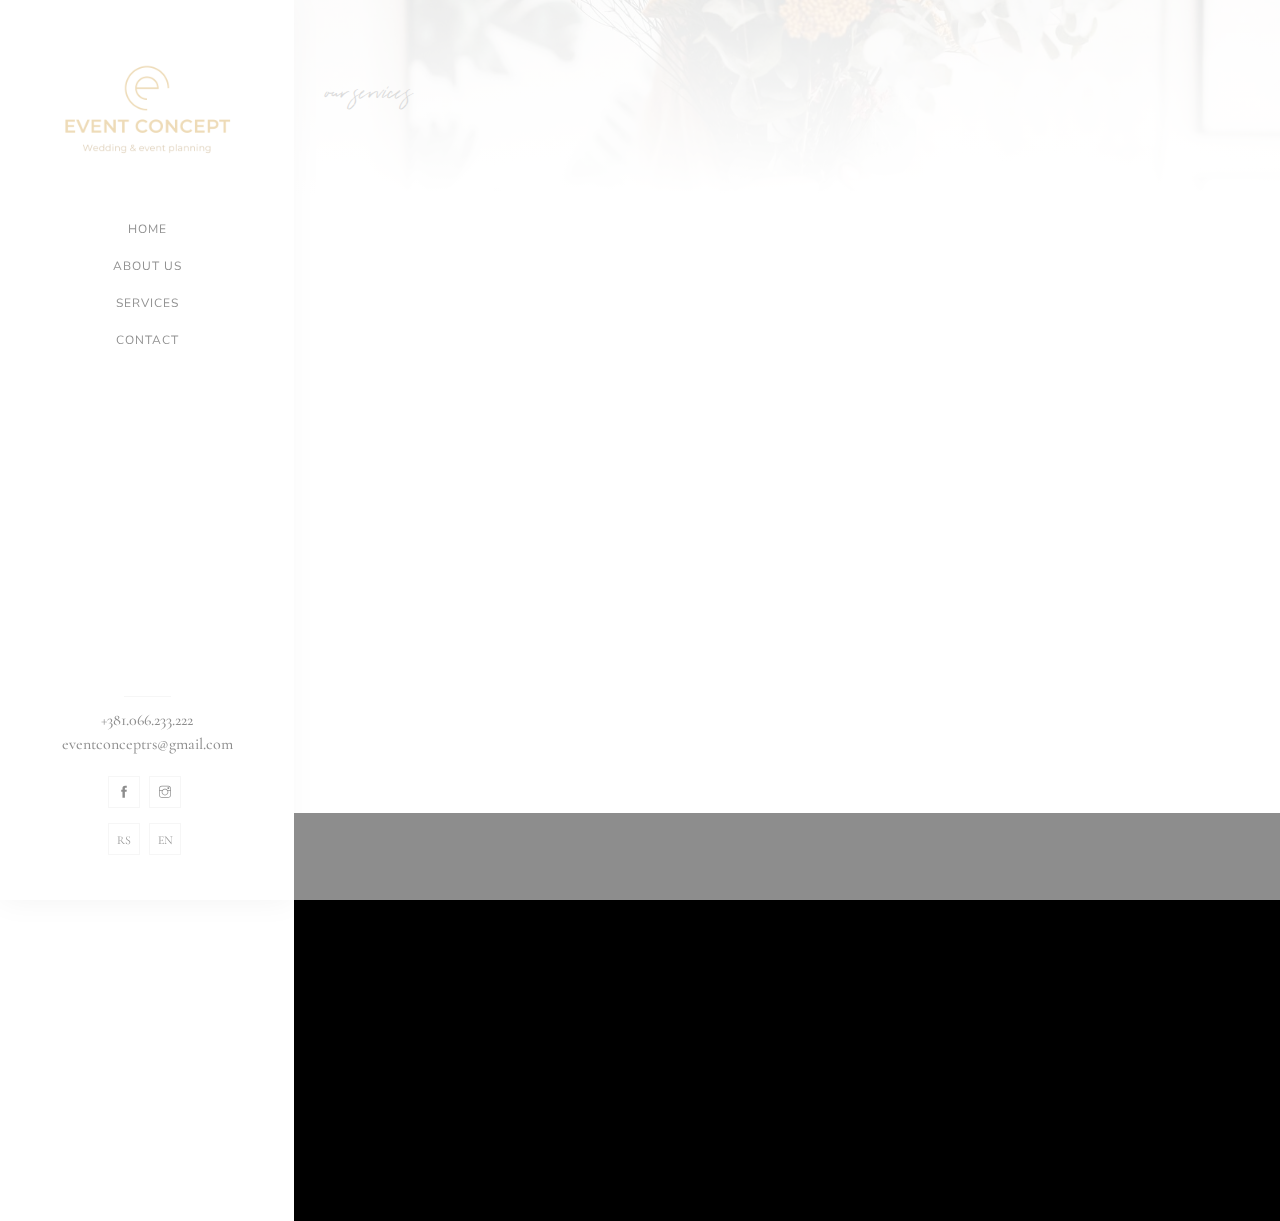
<file: konsultacije-en.html>
<!DOCTYPE HTML>
<html lang="en">

<head>
    <meta charset="utf-8">
    <meta http-equiv="X-UA-Compatible" content="IE=edge">
    <title>Event Concept - Consultations</title>
    <meta name="viewport" content="width=device-width, initial-scale=1">
    <link rel="icon" type="image/png" href="images/favicon.png" />
    <link rel="stylesheet" href="css/animate.css">
    <link rel="stylesheet" href="css/themify-icons.css">
    <link rel="stylesheet" href="css/bootstrap.css">
    <link rel="stylesheet" href="css/magnific-popup.css">
    <link rel="stylesheet" href="css/owl.carousel.min.css">
    <link rel="stylesheet" href="css/owl.theme.default.min.css">
    <link rel="stylesheet" href="css/flexslider.css">
    <link rel="stylesheet" href="css/style.css">
</head>

<body>
    <!-- Preloader -->
    <div class="preloader-bg"></div>
    <div id="preloader">
        <div id="preloader-status"><div class="preloader-position loader"> <span></span> </div></div>
    </div>
    <!-- Content -->
    <div id="pwe-page"> 
       <a href="#" class="js-pwe-nav-toggle pwe-nav-toggle"><i></i></a>
        <!-- Sidebar Section -->
         <aside id="pwe-aside">
            <!-- Logo -->
            <h1 id="pwe-logo">
                <a href="index.html"> <img style="width: 200px;" src="logo.png" alt=""></a>
            </h1>
            <!-- Menu -->
            <nav id="pwe-main-menu">
                <ul>
                   <li><a href="index-en.html#home">Home</a></li>
                    <li><a href="index-en.html#about">About us</a></li>
                    <li><a href="index-en.html#services">Services</a></li>
                    <!-- <li><a href="index.html#portfolio">Portfolio</a></li>
                    <li><a href="index.html#blog">Blog</a></li> -->
                    <li><a href="index-en.html#contact">Contact</a></li>
                </ul>
            </nav>
            <!-- Sidebar Footer -->
            <div class="pwe-footer">
                <div class="separator"></div>
                <p>+381.066.233.222
                    <br />eventconceptrs@gmail.com
                </p>
                <div class="social"> <a href="https://www.instagram.com/eventconcept.rs/"><i class="ti-facebook"></i></a>  <a href="https://www.instagram.com/eventconcept.rs/"><i class="ti-instagram"></i></a>  </div>
                 <div class="social"> <a href="index.html">RS</a>  <a href="index-en.html">EN</a>  </div>
            </div>
        </aside>
        <!-- Main Section -->
        <div id="pwe-main">
            <!-- Banner Title -->
            <div class="banner-container">
                <div class="banner-img"> <img class="banner-img-width" src="images/topbanner.jpeg" alt=""> </div>
                <div class="banner-head">
                    <div class="banner-head-padding banner-head-margin">
                        <div class="container-fluid">
                            <div class="row">
                                <div class="col-md-12"> <span class="heading-meta">our services</span>
                                    <h2 class="pwe-heading animate-box" data-animate-effect="fadeInLeft">Consultations</h2>
                                </div>
                            </div>
                        </div>
                    </div>
                </div>
            </div>
            <!-- Services Page -->
            <div class="about-section pt-0 pb-90">
                <div class="container-fluid">
                    <div class="row">
                        <div class="col-md-5 animate-box" data-animate-effect="fadeInLeft"> <img src="images/services/konsultacije.jpg" class="img-fluid mb-30" alt=""> </div>
                        <div class="col-md-7 animate-box" data-animate-effect="fadeInLeft">
                            <p>Planning a wedding or event doesn't have to be stressful. Through our consultations, you get clarity, certainty and a concrete plan to make your vision a reality — without improvisation and unforeseen costs.</p>
                            <p>Whether you are just at the beginning of the organization or you need expert advice at a certain stage, during one hour we go through all the key segments of your event. We analyze the budget, priorities, deadlines and potential challenges, so that you can make informed and smart decisions.</p>
                            <p>After the conversation, you get concrete guidelines, suggestions and a structure for the next steps — because a good organization starts with a good plan.</p>
                            <h4 class="pwe-about-subheading">​What do we solve through hours of ONLINE OR LIVE consultations?</h4>
                            <ol>
                                <li>​Budget: Accurate division and detection of hidden costs.</li>
                                <li>​Contracts: Review items before signing with restaurant/suppliers.</li>
                                <li>Associates: Comparison of offers and selection of the best teams.</li>
                                <li>​Protocol: Creating a detailed timesheet of your day "by the minute".</li>
                                <li>Oversee and help with ceremony/reception site set up & tear down</li>
                                <li>Doubts: Expert advice for all your "what if" situations.</li>
                       
                            </ol>
                        </div>
                    </div>
                </div>
            </div>
          
            <!-- Footer -->
            <div id="pwe-footer2">
                <div class="pwe-narrow-content">
                    <div class="row">
                        <div class="col-md-4 animate-box" data-animate-effect="fadeInLeft">
                            <h2>
                                <a href="index.html"><img src="logo.png" alt=""></a>
                            </h2>
                            <div class="social"> <a href="https://www.instagram.com/eventconcept.rs/"><i class="ti-facebook"></i></a> <a href="https://www.instagram.com/eventconcept.rs/"><i class="ti-instagram"></i></a> </div>
                        </div>
                        <div class="col-md-4 animate-box" data-animate-effect="fadeInLeft">
                            <h6>Tel</h6>
                            <p>+381.066.233.222</p>
                            <h6>Email</h6>
                            <p>eventconceptrs@gmail.com</p>
                        </div>
                        
                    </div>
                </div>
            </div>
        </div>
    </div>
    <!-- jQuery -->
    <script src="js/jquery.min.js"></script>
    <script src="js/modernizr-2.6.2.min.js"></script>
    <script src="js/jquery.easing.1.3.js"></script>
    <script src="js/bootstrap.min.js"></script>
    <script src="js/jquery.waypoints.min.js"></script>
    <script src="js/jquery.flexslider-min.js"></script>
    <script src="js/sticky-kit.min.js"></script>
    <script src="js/jquery.magnific-popup.min.js"></script>
    <script src="js/owl.carousel.min.js"></script>
    <script src="js/main.js"></script>
</body>
</html>
</file>
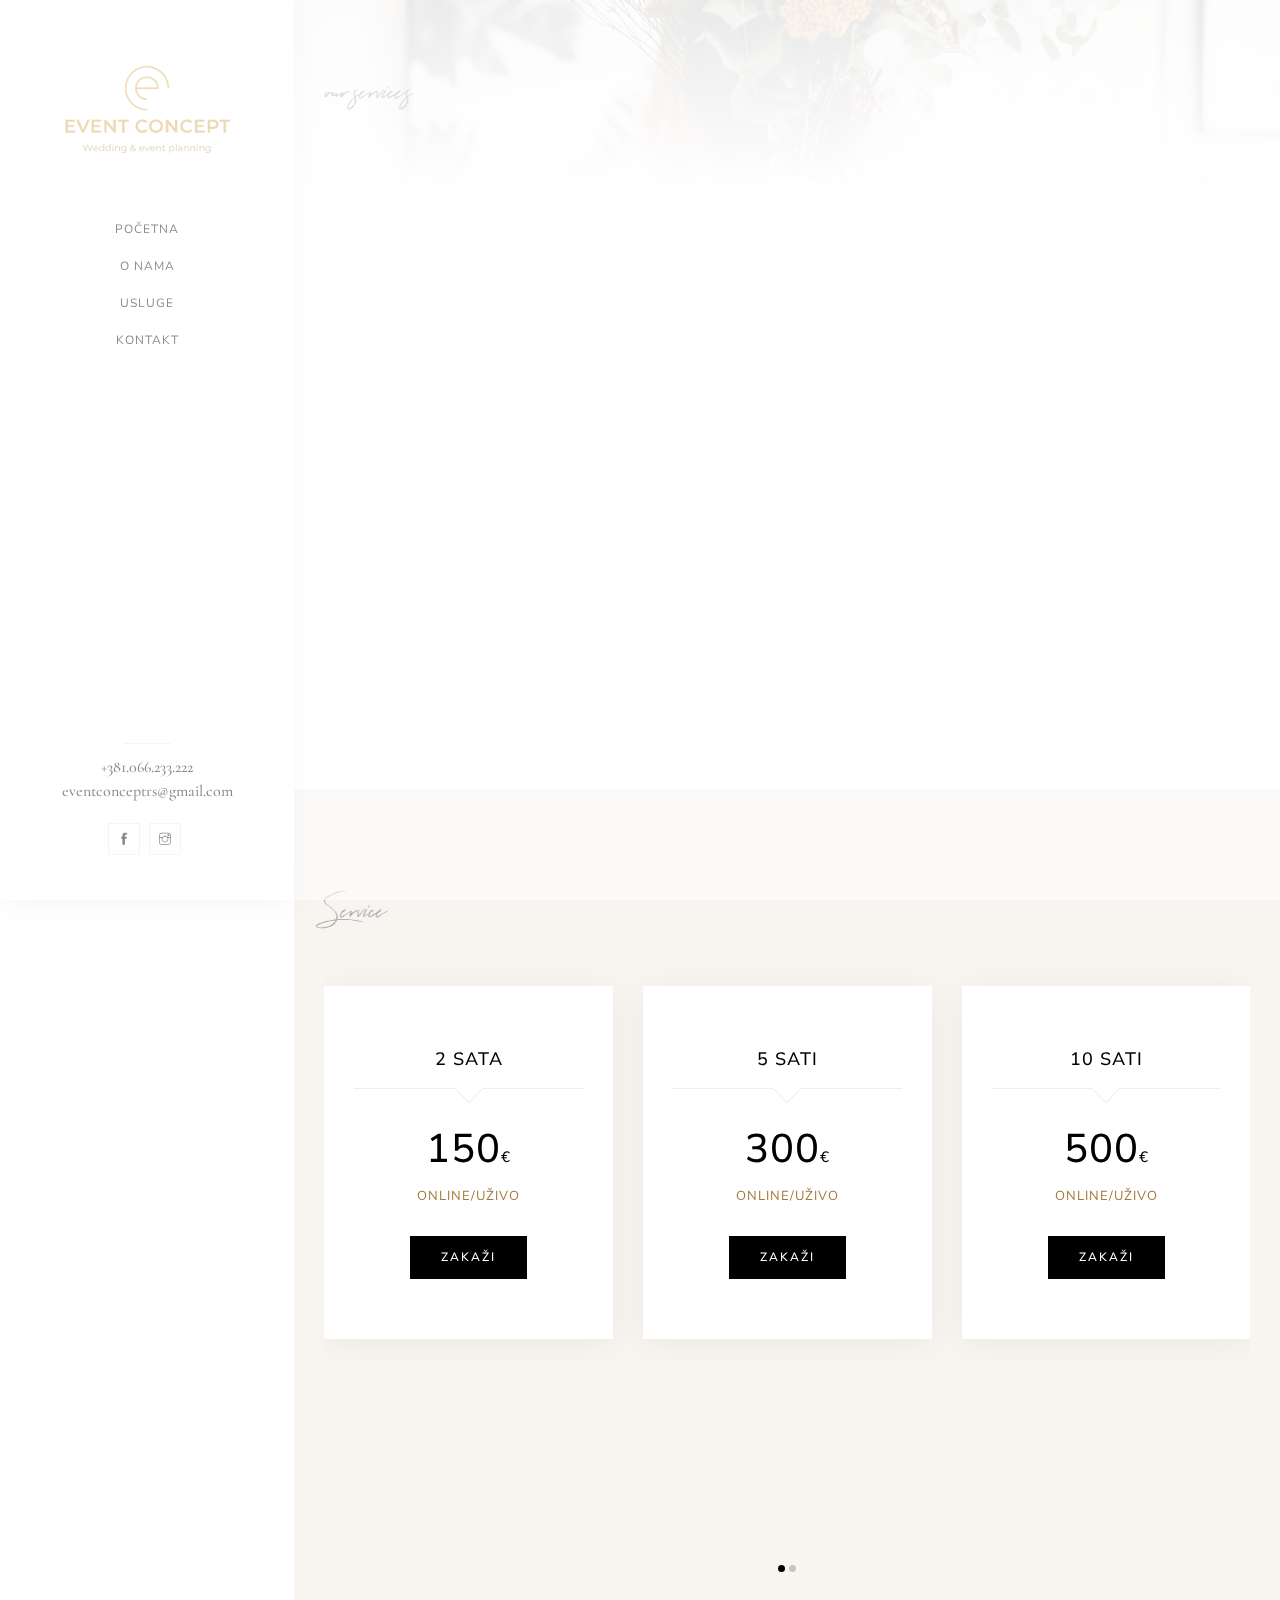
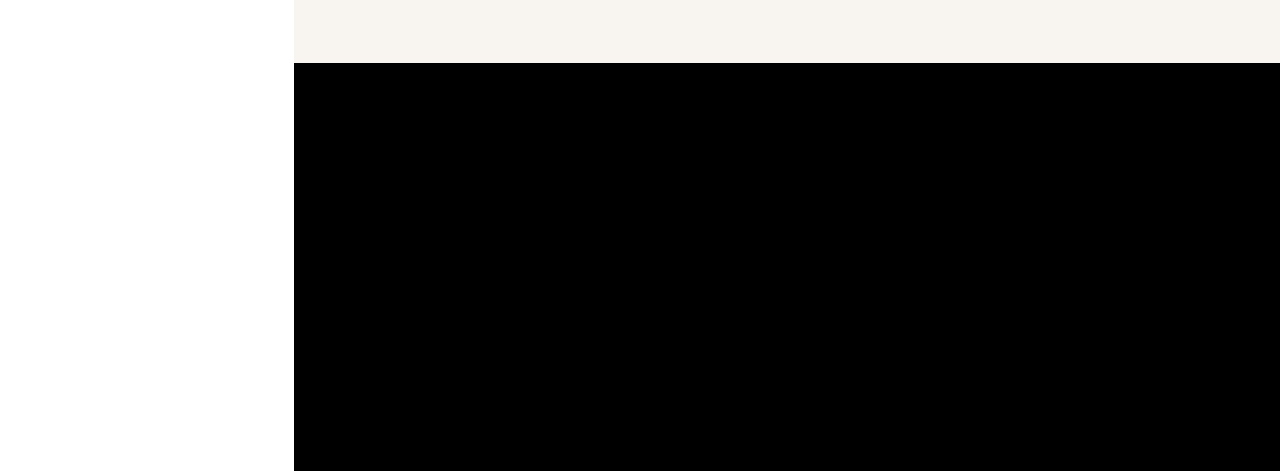
<file: konsultacije.html>
<!DOCTYPE HTML>
<html lang="en">

<head>
    <meta charset="utf-8">
    <meta http-equiv="X-UA-Compatible" content="IE=edge">
    <title>Event Concept - Konsultacije</title>
    <meta name="viewport" content="width=device-width, initial-scale=1">
    <link rel="icon" type="image/png" href="images/favicon.png" />
    <link rel="stylesheet" href="css/animate.css">
    <link rel="stylesheet" href="css/themify-icons.css">
    <link rel="stylesheet" href="css/bootstrap.css">
    <link rel="stylesheet" href="css/magnific-popup.css">
    <link rel="stylesheet" href="css/owl.carousel.min.css">
    <link rel="stylesheet" href="css/owl.theme.default.min.css">
    <link rel="stylesheet" href="css/flexslider.css">
    <link rel="stylesheet" href="css/style.css">
</head>

<body>
    <!-- Preloader -->
    <div class="preloader-bg"></div>
    <div id="preloader">
        <div id="preloader-status"><div class="preloader-position loader"> <span></span> </div></div>
    </div>
    <!-- Content -->
    <div id="pwe-page"> 
       <a href="#" class="js-pwe-nav-toggle pwe-nav-toggle"><i></i></a>
        <!-- Sidebar Section -->
         <aside id="pwe-aside">
            <!-- Logo -->
            <h1 id="pwe-logo">
                <a href="index.html"> <img style="width: 200px;" src="logo.png" alt=""></a>
            </h1>
            <!-- Menu -->
            <nav id="pwe-main-menu">
                <ul>
                    <li><a href="index.html#home">Početna</a></li>
                    <li><a href="index.html#about">O nama</a></li>
                    <li><a href="index.html#services">Usluge</a></li>
                    <!-- <li><a href="index.html#portfolio">Portfolio</a></li>
                    <li><a href="index.html#blog">Blog</a></li> -->
                    <li><a href="index.html#contact">Kontakt</a></li>
                </ul>
            </nav>
            <!-- Sidebar Footer -->
            <div class="pwe-footer">
                <div class="separator"></div>
                <p>+381.066.233.222
                    <br />eventconceptrs@gmail.com
                </p>
                <div class="social"> <a href="https://www.instagram.com/eventconcept.rs/"><i class="ti-facebook"></i></a>  <a href="https://www.instagram.com/eventconcept.rs/"><i class="ti-instagram"></i></a>  </div>
            </div>
        </aside>
        <!-- Main Section -->
        <div id="pwe-main">
            <!-- Banner Title -->
            <div class="banner-container">
                <div class="banner-img"> <img class="banner-img-width" src="images/topbanner.jpeg" alt=""> </div>
                <div class="banner-head">
                    <div class="banner-head-padding banner-head-margin">
                        <div class="container-fluid">
                            <div class="row">
                                <div class="col-md-12"> <span class="heading-meta">our services</span>
                                    <h2 class="pwe-heading animate-box" data-animate-effect="fadeInLeft">Konsultacije</h2>
                                </div>
                            </div>
                        </div>
                    </div>
                </div>
            </div>
            <!-- Services Page -->
            <div class="about-section pt-0 pb-90">
                <div class="container-fluid">
                    <div class="row">
                        <div class="col-md-5 animate-box" data-animate-effect="fadeInLeft"> <img src="images/services/konsultacije.jpg" class="img-fluid mb-30" alt=""> </div>
                        <div class="col-md-7 animate-box" data-animate-effect="fadeInLeft">
                            <p>Planiranje venčanja ili događaja ne mora da bude stresno. Kroz naše konsultacije dobijate jasnoću, sigurnost i konkretan plan kako da vaša vizija postane stvarnost — bez improvizacije i nepredviđenih troškova.</p>
                            <p>Bilo da ste tek na početku organizacije ili vam je potreban stručni savet u određenoj fazi, tokom jednog sata prolazimo kroz sve ključne segmente vašeg događaja. Analiziramo budžet, prioritete, rokove i potencijalne izazove, kako biste doneli informisane i pametne odluke.</p>
                            <p>Nakon razgovora dobijate konkretne smernice, predloge i strukturu narednih koraka — jer dobra organizacija počinje dobrim planom.</p>
                            <h4 class="pwe-about-subheading">​Šta sve rešavamo kroz sate ONLINE ILI UŽIVO konsultacija?</h4>
                            <ol>
                                <li>​Budžet: Precizna podela i detekcija skrivenih troškova.</li>
                                <li>​Ugovori: Revizija stavki pre nego što potpišeš sa restoranom/dobavljačima.</li>
                                <li>Saradnici: Upoređivanje ponuda i selekcija najboljih timova.</li>
                                <li>​Protokol: Kreiranje detaljne satnice tvog dana "u minut".</li>
                                <li>Oversee and help with ceremony/reception site set up & tear down</li>
                                <li>Nedoumice: Stručni saveti za sve tvoje "šta ako" situacije.</li>
                       
                            </ol>
                        </div>
                    </div>
                </div>
            </div>
            <!-- Pricing -->
            <div class="price-section pt-90 pb-90 price bg-pink">
                <div class="container-fluid">
                    <div class="row">
                        <div class="col-md-12"> <span class="heading-meta">Service</span>
                            <h2 class="pwe-heading animate-box" data-animate-effect="fadeInLeft">Paketi</h2>
                        </div>
                    </div>
                    <div class="row">
                        <div class="col-md-12 owl-carousel owl-theme">
                            <div class="item">
                                <div class="cont">
                                    <div class="type">
                                        <h6>2 SATA</h6>
                                    </div>
                                    <div class="value">
                                        <h4>150<span>€</span></h4>
                                        <p>Online/Uživo</p>
                                    </div>
                                   
                                </div>
                                <div class="btn-contact"> <a href="index.html#contact"><span>Zakaži</span></a> </div>
                            </div>
                            <div class="item">
                                <div class="cont">
                                    <div class="type">
                                        <h6>5 SATI</h6>
                                    </div>
                                    <div class="value">
                                        <h4>300<span>€</span></h4>
                                      <p>Online/Uživo</p>
                                    </div>
                                   
                                </div>
                                <div class="btn-contact"> <a href="#"><span>Zakaži</span></a> </div>
                            </div>
                            <div class="item">
                                <div class="cont">
                                    <div class="type">
                                        <h6>10 SATI</h6>
                                    </div>
                                    <div class="value">
                                        <h4>500<span>€</span></h4>
                                      <p>Online/Uživo</p>
                                    </div>
                                   
                                </div>
                                <div class="btn-contact"><a href="#"><span>Zakaži</span></a></div>
                            </div>
                            <div class="item">
                                <div class="cont">
                                    <div class="type">
                                        <h6>Pre - Wedding</h6>
                                    </div>
                                    <div class="value">
                                        <h4>5500<span>$</span></h4>
                                        <p>Starting From</p>
                                    </div>
                                    <div class="feat">
                                        <ul>
                                            <li>Decoration</li>
                                            <li>DJ & Sound</li>
                                            <li>Photographer</li>
                                            <li>Venue Booking</li>
                                        </ul>
                                    </div>
                                </div>
                                <div class="btn-contact"><a href="#"><span>See More</span></a></div>
                            </div>
                        </div>
                    </div>
                </div>
            </div>
            <!-- Footer -->
            <div id="pwe-footer2">
                <div class="pwe-narrow-content">
                    <div class="row">
                        <div class="col-md-4 animate-box" data-animate-effect="fadeInLeft">
                            <h2>
                                <a href="index.html"><img src="logo.png" alt=""></a>
                            </h2>
                            <div class="social"> <a href="https://www.instagram.com/eventconcept.rs/"><i class="ti-facebook"></i></a> <a href="https://www.instagram.com/eventconcept.rs/"><i class="ti-instagram"></i></a> </div>
                        </div>
                        <div class="col-md-4 animate-box" data-animate-effect="fadeInLeft">
                            <h6>Tel</h6>
                            <p>+381.066.233.222</p>
                            <h6>Email</h6>
                            <p>eventconceptrs@gmail.com</p>
                        </div>
                        
                    </div>
                </div>
            </div>
        </div>
    </div>
    <!-- jQuery -->
    <script src="js/jquery.min.js"></script>
    <script src="js/modernizr-2.6.2.min.js"></script>
    <script src="js/jquery.easing.1.3.js"></script>
    <script src="js/bootstrap.min.js"></script>
    <script src="js/jquery.waypoints.min.js"></script>
    <script src="js/jquery.flexslider-min.js"></script>
    <script src="js/sticky-kit.min.js"></script>
    <script src="js/jquery.magnific-popup.min.js"></script>
    <script src="js/owl.carousel.min.js"></script>
    <script src="js/main.js"></script>
</body>
</html>
</file>
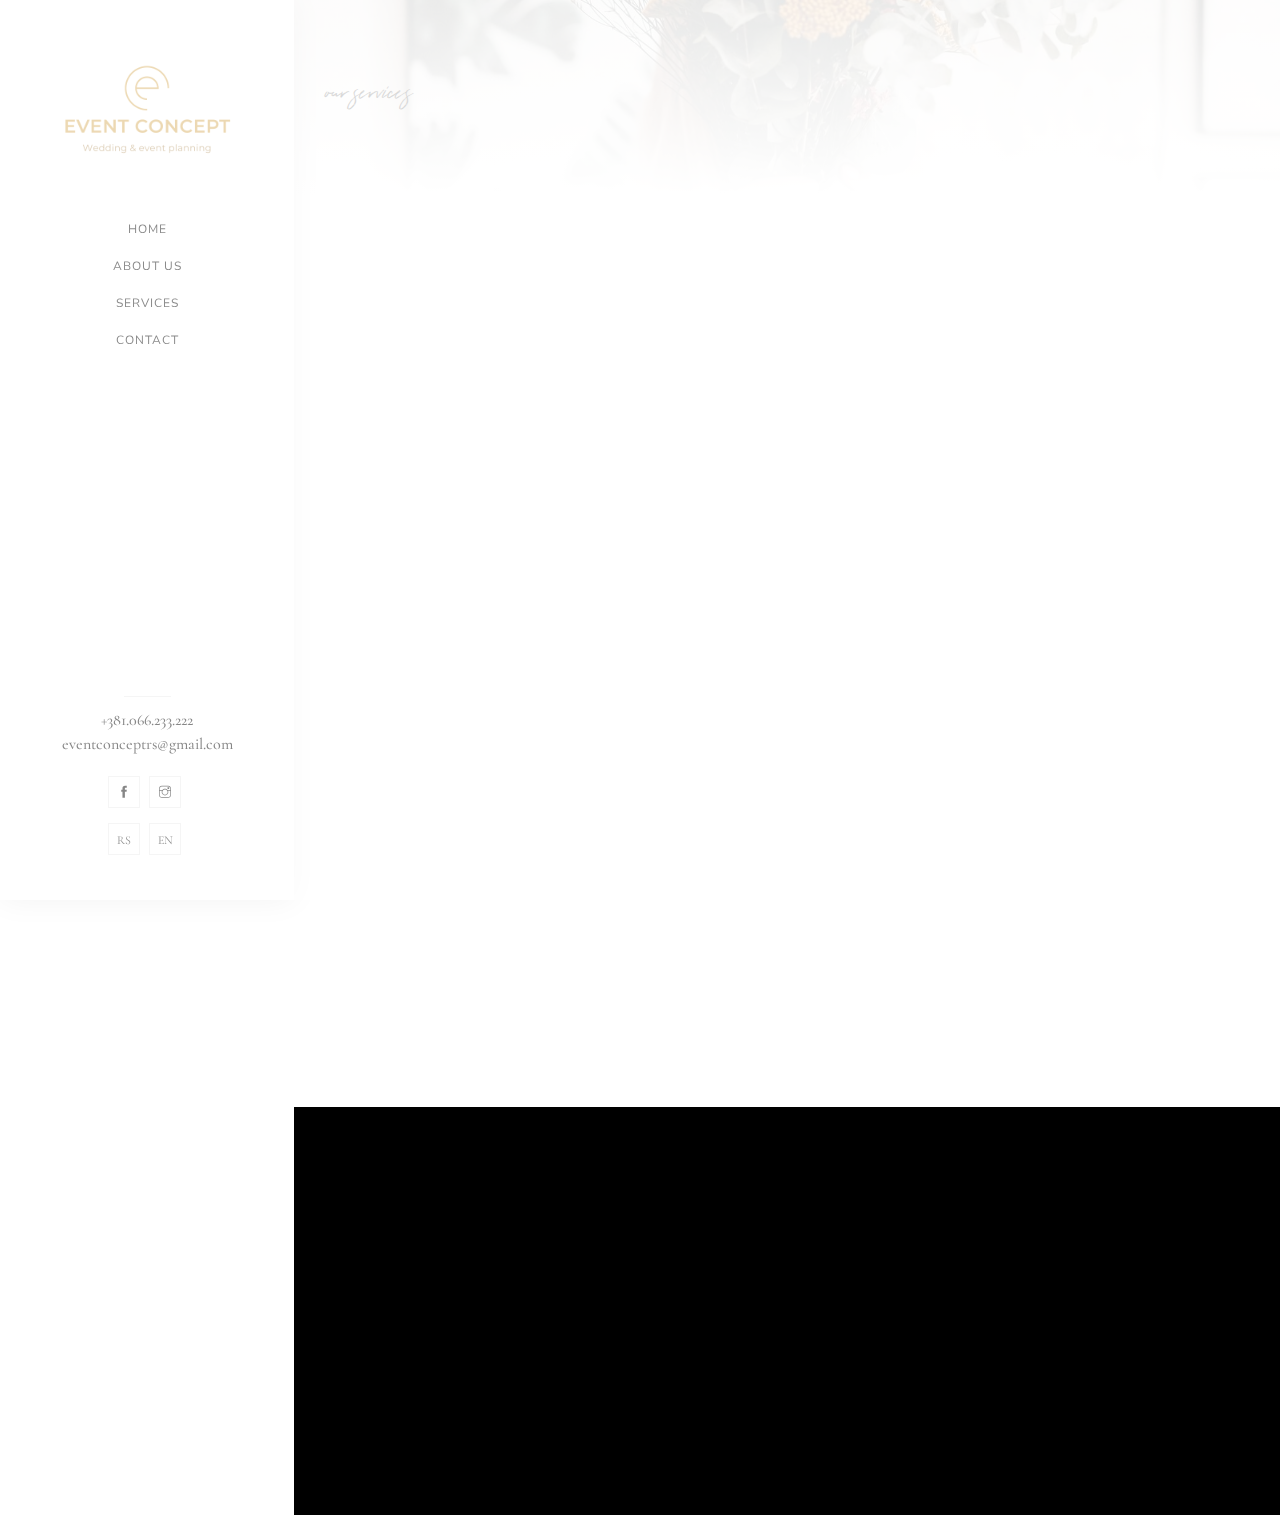
<file: korporativni-en.html>
<!DOCTYPE HTML>
<html lang="en">

<head>
    <meta charset="utf-8">
    <meta http-equiv="X-UA-Compatible" content="IE=edge">
    <title>Event Concept - CORPORATE EVENTS </title>
    <meta name="viewport" content="width=device-width, initial-scale=1">
    <link rel="icon" type="image/png" href="images/favicon.png" />
    <link rel="stylesheet" href="css/animate.css">
    <link rel="stylesheet" href="css/themify-icons.css">
    <link rel="stylesheet" href="css/bootstrap.css">
    <link rel="stylesheet" href="css/magnific-popup.css">
    <link rel="stylesheet" href="css/owl.carousel.min.css">
    <link rel="stylesheet" href="css/owl.theme.default.min.css">
    <link rel="stylesheet" href="css/flexslider.css">
    <link rel="stylesheet" href="css/style.css">
</head>

<body>
    <!-- Preloader -->
    <div class="preloader-bg"></div>
    <div id="preloader">
        <div id="preloader-status"><div class="preloader-position loader"> <span></span> </div></div>
    </div>
    <!-- Content -->
    <div id="pwe-page"> 
       <a href="#" class="js-pwe-nav-toggle pwe-nav-toggle"><i></i></a>
        <!-- Sidebar Section -->
         <aside id="pwe-aside">
            <!-- Logo -->
            <h1 id="pwe-logo">
                <a href="index.html"> <img style="width: 200px;" src="logo.png" alt=""></a>
            </h1>
            <!-- Menu -->
            <nav id="pwe-main-menu">
                <ul>
                     <li><a href="index-en.html#home">Home</a></li>
                    <li><a href="index-en.html#about">About us</a></li>
                    <li><a href="index-en.html#services">Services</a></li>
                    <!-- <li><a href="index.html#portfolio">Portfolio</a></li>
                    <li><a href="index.html#blog">Blog</a></li> -->
                    <li><a href="index-en.html#contact">Contact</a></li>
                </ul>
            </nav>
            <!-- Sidebar Footer -->
            <div class="pwe-footer">
                <div class="separator"></div>
                <p>+381.066.233.222
                    <br />eventconceptrs@gmail.com
                </p>
                <div class="social"> <a href="https://www.instagram.com/eventconcept.rs/"><i class="ti-facebook"></i></a>  <a href="https://www.instagram.com/eventconcept.rs/"><i class="ti-instagram"></i></a>  </div>
                <div class="social"> <a href="index.html">RS</a>  <a href="index-en.html">EN</a>  </div>
            </div>
        </aside>
        <!-- Main Section -->
        <div id="pwe-main">
            <!-- Banner Title -->
            <div class="banner-container">
                <div class="banner-img"> <img class="banner-img-width" src="images/topbanner.jpeg" alt=""> </div>
                <div class="banner-head">
                    <div class="banner-head-padding banner-head-margin">
                        <div class="container-fluid">
                            <div class="row">
                                <div class="col-md-12"> <span class="heading-meta">our services</span>
                                    <h2 class="pwe-heading animate-box" data-animate-effect="fadeInLeft">CORPORATE EVENTS</h2>
                                </div>
                            </div>
                        </div>
                    </div>
                </div>
            </div>
            <!-- Services Page -->
            <div class="about-section pt-0 pb-90">
                <div class="container-fluid">
                    <div class="row">
                        <div class="col-md-5 animate-box" data-animate-effect="fadeInLeft"> <img src="images/services/corp.jpg" class="img-fluid mb-30" alt=""> </div>
                        <div class="col-md-7 animate-box" data-animate-effect="fadeInLeft">
                            
                            <p>​In the business world, an event is not just an item on the calendar – it's a tool to strengthen the team, promote the brand and celebrate success. As a professional Event Manager, my goal is to free your team from the pressure of organization, providing you with creative solutions and millimeter precision in execution. ​No stress: You set the goals, I take care of the details.</p>
                            <p>​Associate Network: Access to the best locations, catering and technology. Customized approach: Every event is unique, just like your company.</p>
                            <h4 class="pwe-about-subheading">Services:</h4>
                            <ol>
                                <li>Team Building programs</li><p>​We strengthen the bonds within your team through innovative and fun activities. Whether it's an adrenaline adventure in nature or an educational workshop in the office, we create an atmosphere that encourages cooperation.</p>
                                <li>Corporate celebrations and jubilees</li><p>​Company anniversaries, New Year's parties or success celebrations. We create concepts that reflect your brand values ​​and leave a strong impression on employees and partners.</p>
                                <li>Promotional events and openings</li><p>Launching a new product or opening a new representative office? We help you attract the public's attention and leave a "wow" effect right from the start.</p>
                          
                            </ol>
                             <h4 class="pwe-about-subheading">​How do we work?</h4>
                             <p>​Consultations: We listen to your wishes and define goals. <br>
​Concept and budget: We create a proposal that maximizes your budget. <br>
​Realization: We manage all suppliers and coordination in the field. <br>
​Evaluation: We analyze the results and impressions after the event.</p>
                        </div>
                    </div>
                </div>
            </div>
            <!-- Pricing -->
            <!-- <div class="price-section pt-90 pb-90 price bg-pink">
                <div class="container-fluid">
                    <div class="row">
                        <div class="col-md-12"> <span class="heading-meta">Service</span>
                            <h2 class="pwe-heading animate-box" data-animate-effect="fadeInLeft">Paketi</h2>
                        </div>
                    </div>
                    <div class="row">
                        <div class="col-md-12 owl-carousel owl-theme">
                            <div class="item">
                                <div class="cont">
                                    <div class="type">
                                        <h6>2 SATA</h6>
                                    </div>
                                    <div class="value">
                                        <h4>150<span>€</span></h4>
                                        <p>Online/Uživo</p>
                                    </div>
                                   
                                </div>
                                <div class="btn-contact"> <a href="index.html#contact"><span>Zakaži</span></a> </div>
                            </div>
                            <div class="item">
                                <div class="cont">
                                    <div class="type">
                                        <h6>5 SATI</h6>
                                    </div>
                                    <div class="value">
                                        <h4>300<span>€</span></h4>
                                      <p>Online/Uživo</p>
                                    </div>
                                   
                                </div>
                                <div class="btn-contact"> <a href="#"><span>Zakaži</span></a> </div>
                            </div>
                            <div class="item">
                                <div class="cont">
                                    <div class="type">
                                        <h6>10 SATI</h6>
                                    </div>
                                    <div class="value">
                                        <h4>500<span>€</span></h4>
                                      <p>Online/Uživo</p>
                                    </div>
                                   
                                </div>
                                <div class="btn-contact"><a href="#"><span>Zakaži</span></a></div>
                            </div>
                            <div class="item">
                                <div class="cont">
                                    <div class="type">
                                        <h6>Pre - Wedding</h6>
                                    </div>
                                    <div class="value">
                                        <h4>5500<span>$</span></h4>
                                        <p>Starting From</p>
                                    </div>
                                    <div class="feat">
                                        <ul>
                                            <li>Decoration</li>
                                            <li>DJ & Sound</li>
                                            <li>Photographer</li>
                                            <li>Venue Booking</li>
                                        </ul>
                                    </div>
                                </div>
                                <div class="btn-contact"><a href="#"><span>See More</span></a></div>
                            </div>
                        </div>
                    </div>
                </div>
            </div> -->
            <!-- Footer -->
            <div id="pwe-footer2">
                <div class="pwe-narrow-content">
                    <div class="row">
                        <div class="col-md-4 animate-box" data-animate-effect="fadeInLeft">
                            <h2>
                                <a href="index.html"><img src="logo.png" alt=""></a>
                            </h2>
                            <div class="social"> <a href="https://www.instagram.com/eventconcept.rs/"><i class="ti-facebook"></i></a> <a href="https://www.instagram.com/eventconcept.rs/"><i class="ti-instagram"></i></a> </div>
                        </div>
                        <div class="col-md-4 animate-box" data-animate-effect="fadeInLeft">
                            <h6>Tel</h6>
                            <p>+381.066.233.222</p>
                            <h6>Email</h6>
                            <p>eventconceptrs@gmail.com</p>
                        </div>
                        
                    </div>
                </div>
            </div>
        </div>
    </div>
    <!-- jQuery -->
    <script src="js/jquery.min.js"></script>
    <script src="js/modernizr-2.6.2.min.js"></script>
    <script src="js/jquery.easing.1.3.js"></script>
    <script src="js/bootstrap.min.js"></script>
    <script src="js/jquery.waypoints.min.js"></script>
    <script src="js/jquery.flexslider-min.js"></script>
    <script src="js/sticky-kit.min.js"></script>
    <script src="js/jquery.magnific-popup.min.js"></script>
    <script src="js/owl.carousel.min.js"></script>
    <script src="js/main.js"></script>
</body>
</html>
</file>
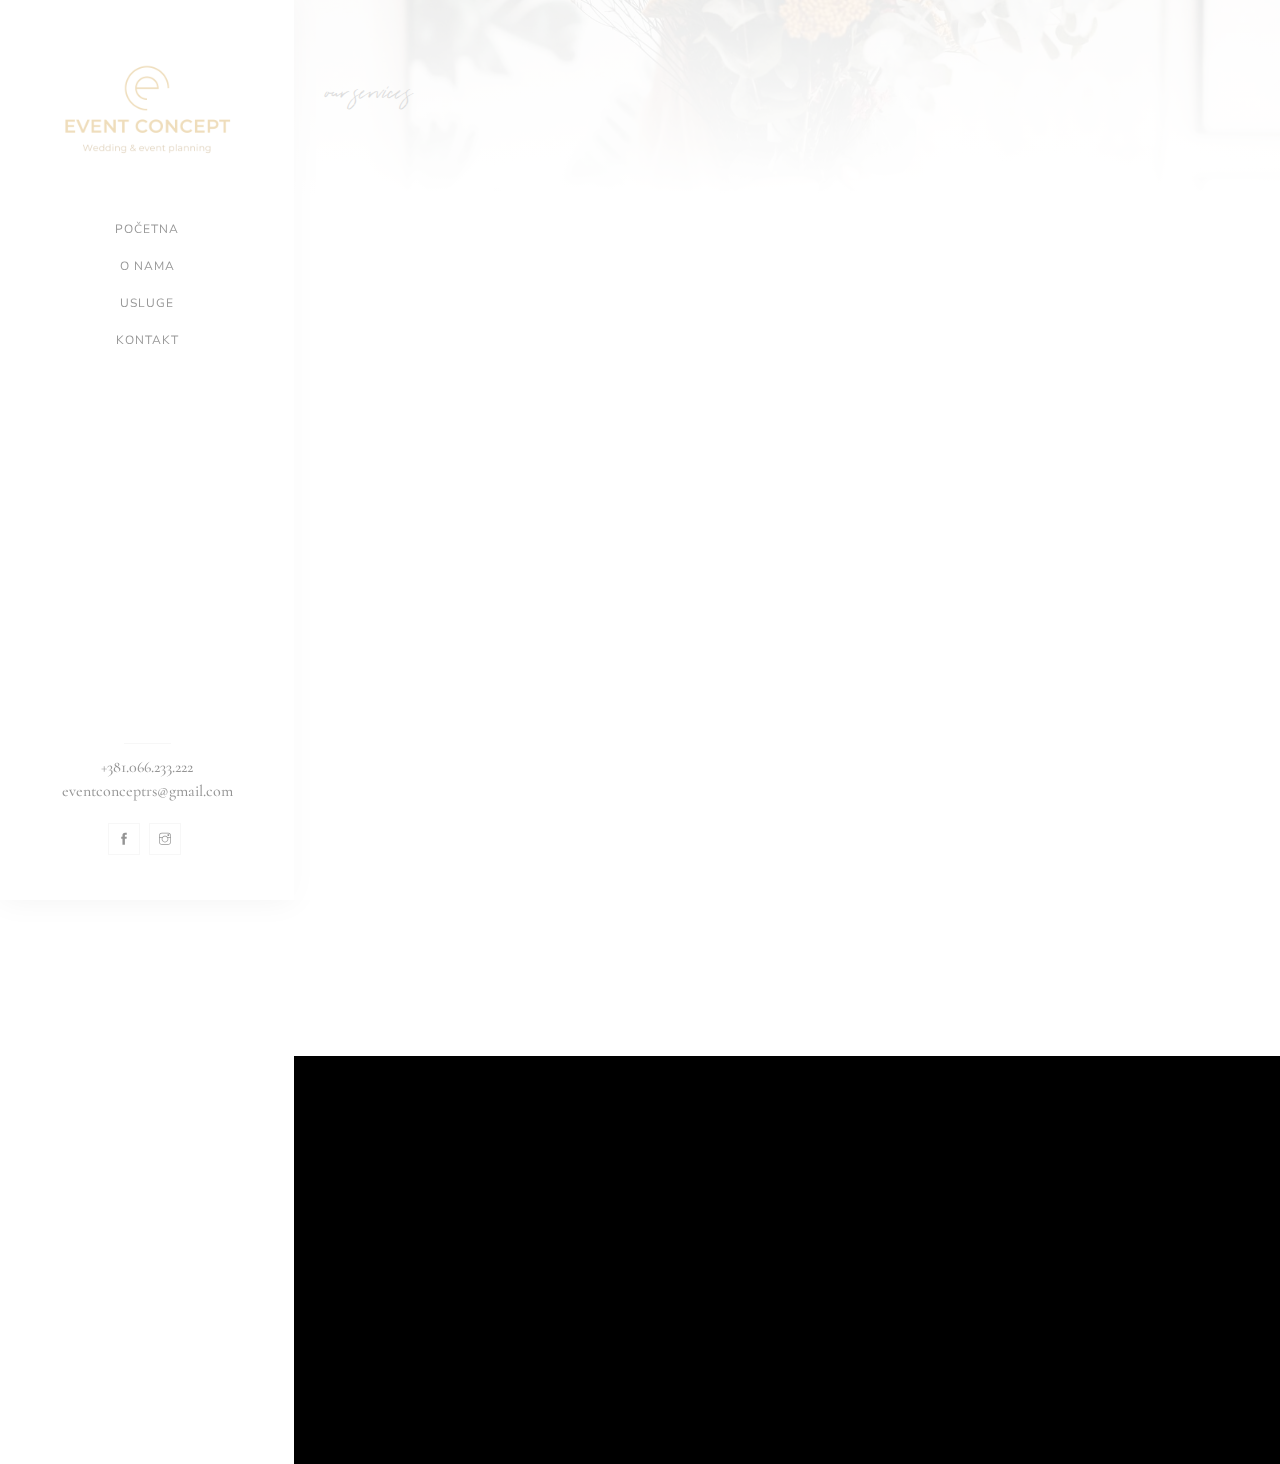
<file: korporativni.html>
<!DOCTYPE HTML>
<html lang="en">

<head>
    <meta charset="utf-8">
    <meta http-equiv="X-UA-Compatible" content="IE=edge">
    <title>Event Concept - KORPORATIVNI DOGAĐAJI </title>
    <meta name="viewport" content="width=device-width, initial-scale=1">
    <link rel="icon" type="image/png" href="images/favicon.png" />
    <link rel="stylesheet" href="css/animate.css">
    <link rel="stylesheet" href="css/themify-icons.css">
    <link rel="stylesheet" href="css/bootstrap.css">
    <link rel="stylesheet" href="css/magnific-popup.css">
    <link rel="stylesheet" href="css/owl.carousel.min.css">
    <link rel="stylesheet" href="css/owl.theme.default.min.css">
    <link rel="stylesheet" href="css/flexslider.css">
    <link rel="stylesheet" href="css/style.css">
</head>

<body>
    <!-- Preloader -->
    <div class="preloader-bg"></div>
    <div id="preloader">
        <div id="preloader-status"><div class="preloader-position loader"> <span></span> </div></div>
    </div>
    <!-- Content -->
    <div id="pwe-page"> 
       <a href="#" class="js-pwe-nav-toggle pwe-nav-toggle"><i></i></a>
        <!-- Sidebar Section -->
         <aside id="pwe-aside">
            <!-- Logo -->
            <h1 id="pwe-logo">
                <a href="index.html"> <img style="width: 200px;" src="logo.png" alt=""></a>
            </h1>
            <!-- Menu -->
            <nav id="pwe-main-menu">
                <ul>
                    <li><a href="index.html#home">Početna</a></li>
                    <li><a href="index.html#about">O nama</a></li>
                    <li><a href="index.html#services">Usluge</a></li>
                    <!-- <li><a href="index.html#portfolio">Portfolio</a></li>
                    <li><a href="index.html#blog">Blog</a></li> -->
                    <li><a href="index.html#contact">Kontakt</a></li>
                </ul>
            </nav>
            <!-- Sidebar Footer -->
            <div class="pwe-footer">
                <div class="separator"></div>
                <p>+381.066.233.222
                    <br />eventconceptrs@gmail.com
                </p>
                <div class="social"> <a href="https://www.instagram.com/eventconcept.rs/"><i class="ti-facebook"></i></a>  <a href="https://www.instagram.com/eventconcept.rs/"><i class="ti-instagram"></i></a>  </div>
            </div>
        </aside>
        <!-- Main Section -->
        <div id="pwe-main">
            <!-- Banner Title -->
            <div class="banner-container">
                <div class="banner-img"> <img class="banner-img-width" src="images/topbanner.jpeg" alt=""> </div>
                <div class="banner-head">
                    <div class="banner-head-padding banner-head-margin">
                        <div class="container-fluid">
                            <div class="row">
                                <div class="col-md-12"> <span class="heading-meta">our services</span>
                                    <h2 class="pwe-heading animate-box" data-animate-effect="fadeInLeft">KORPORATIVNI DOGAĐAJI</h2>
                                </div>
                            </div>
                        </div>
                    </div>
                </div>
            </div>
            <!-- Services Page -->
            <div class="about-section pt-0 pb-90">
                <div class="container-fluid">
                    <div class="row">
                        <div class="col-md-5 animate-box" data-animate-effect="fadeInLeft"> <img src="images/services/corp.jpg" class="img-fluid mb-30" alt=""> </div>
                        <div class="col-md-7 animate-box" data-animate-effect="fadeInLeft">
                            
                            <p>​U svetu biznisa, događaj nije samo stavka u kalendaru – to je alat za jačanje tima, promociju brenda i proslavu uspeha. Kao profesionalni Event Manager, moj cilj je da oslobodim vaš tim pritiska organizacije, pružajući vam kreativna rešenja i milimetarsku preciznost u realizaciji. ​Bez stresa: Vi postavljate ciljeve, ja brinem o detaljima.</p>
                            <p>​Mreža saradnika: Pristup najboljim lokacijama, keteringu i tehnici. ​Prilagođen pristup: Svaki događaj je unikatan, baš kao i vaša firma.</p>
                            <h4 class="pwe-about-subheading">​Usluge:</h4>
                            <ol>
                                <li>Team Building programi</li><p>​Jačamo veze unutar vašeg kolektiva kroz inovativne i zabavne aktivnosti. 
Bilo da je u pitanju adrenalinska avantura u prirodi ili edukativna radionica u kancelariji, kreiramo atmosferu koja podstiče saradnju.</p>
                                <li>Korporativne proslave i jubileji</li><p>​Godišnjice firme, novogodišnje žurke ili proslave uspeha. Kreiramo koncepte koji odražavaju vrednosti vašeg brenda i ostavljaju snažan utisak na zaposlene i partnere.</p>
                                <li>Promotivni događaji i otvaranja</li><p>​Lansiranje novog proizvoda ili otvaranje novog predstavništva? Pomažemo vam da privučete pažnju javnosti i ostavite "wow" efekat na samom startu.</p>
                          
                            </ol>
                             <h4 class="pwe-about-subheading">​Kako radimo? </h4>
                             <p>​Konsultacije: Slušamo vaše želje i definišemo ciljeve. <br>
​Koncept i budžet: Kreiramo predlog koji maksimizuje vaš budžet. <br>
​Realizacija: Upravljamo svim dobavljačima i koordinacijom na terenu. <br>
​Evaluacija: Analiziramo rezultate i utiske nakon događaja.</p>
                        </div>
                    </div>
                </div>
            </div>
            <!-- Pricing -->
            <!-- <div class="price-section pt-90 pb-90 price bg-pink">
                <div class="container-fluid">
                    <div class="row">
                        <div class="col-md-12"> <span class="heading-meta">Service</span>
                            <h2 class="pwe-heading animate-box" data-animate-effect="fadeInLeft">Paketi</h2>
                        </div>
                    </div>
                    <div class="row">
                        <div class="col-md-12 owl-carousel owl-theme">
                            <div class="item">
                                <div class="cont">
                                    <div class="type">
                                        <h6>2 SATA</h6>
                                    </div>
                                    <div class="value">
                                        <h4>150<span>€</span></h4>
                                        <p>Online/Uživo</p>
                                    </div>
                                   
                                </div>
                                <div class="btn-contact"> <a href="index.html#contact"><span>Zakaži</span></a> </div>
                            </div>
                            <div class="item">
                                <div class="cont">
                                    <div class="type">
                                        <h6>5 SATI</h6>
                                    </div>
                                    <div class="value">
                                        <h4>300<span>€</span></h4>
                                      <p>Online/Uživo</p>
                                    </div>
                                   
                                </div>
                                <div class="btn-contact"> <a href="#"><span>Zakaži</span></a> </div>
                            </div>
                            <div class="item">
                                <div class="cont">
                                    <div class="type">
                                        <h6>10 SATI</h6>
                                    </div>
                                    <div class="value">
                                        <h4>500<span>€</span></h4>
                                      <p>Online/Uživo</p>
                                    </div>
                                   
                                </div>
                                <div class="btn-contact"><a href="#"><span>Zakaži</span></a></div>
                            </div>
                            <div class="item">
                                <div class="cont">
                                    <div class="type">
                                        <h6>Pre - Wedding</h6>
                                    </div>
                                    <div class="value">
                                        <h4>5500<span>$</span></h4>
                                        <p>Starting From</p>
                                    </div>
                                    <div class="feat">
                                        <ul>
                                            <li>Decoration</li>
                                            <li>DJ & Sound</li>
                                            <li>Photographer</li>
                                            <li>Venue Booking</li>
                                        </ul>
                                    </div>
                                </div>
                                <div class="btn-contact"><a href="#"><span>See More</span></a></div>
                            </div>
                        </div>
                    </div>
                </div>
            </div> -->
            <!-- Footer -->
            <div id="pwe-footer2">
                <div class="pwe-narrow-content">
                    <div class="row">
                        <div class="col-md-4 animate-box" data-animate-effect="fadeInLeft">
                            <h2>
                                <a href="index.html"><img src="logo.png" alt=""></a>
                            </h2>
                            <div class="social"> <a href="https://www.instagram.com/eventconcept.rs/"><i class="ti-facebook"></i></a> <a href="https://www.instagram.com/eventconcept.rs/"><i class="ti-instagram"></i></a> </div>
                        </div>
                        <div class="col-md-4 animate-box" data-animate-effect="fadeInLeft">
                            <h6>Tel</h6>
                            <p>+381.066.233.222</p>
                            <h6>Email</h6>
                            <p>eventconceptrs@gmail.com</p>
                        </div>
                        
                    </div>
                </div>
            </div>
        </div>
    </div>
    <!-- jQuery -->
    <script src="js/jquery.min.js"></script>
    <script src="js/modernizr-2.6.2.min.js"></script>
    <script src="js/jquery.easing.1.3.js"></script>
    <script src="js/bootstrap.min.js"></script>
    <script src="js/jquery.waypoints.min.js"></script>
    <script src="js/jquery.flexslider-min.js"></script>
    <script src="js/sticky-kit.min.js"></script>
    <script src="js/jquery.magnific-popup.min.js"></script>
    <script src="js/owl.carousel.min.js"></script>
    <script src="js/main.js"></script>
</body>
</html>
</file>
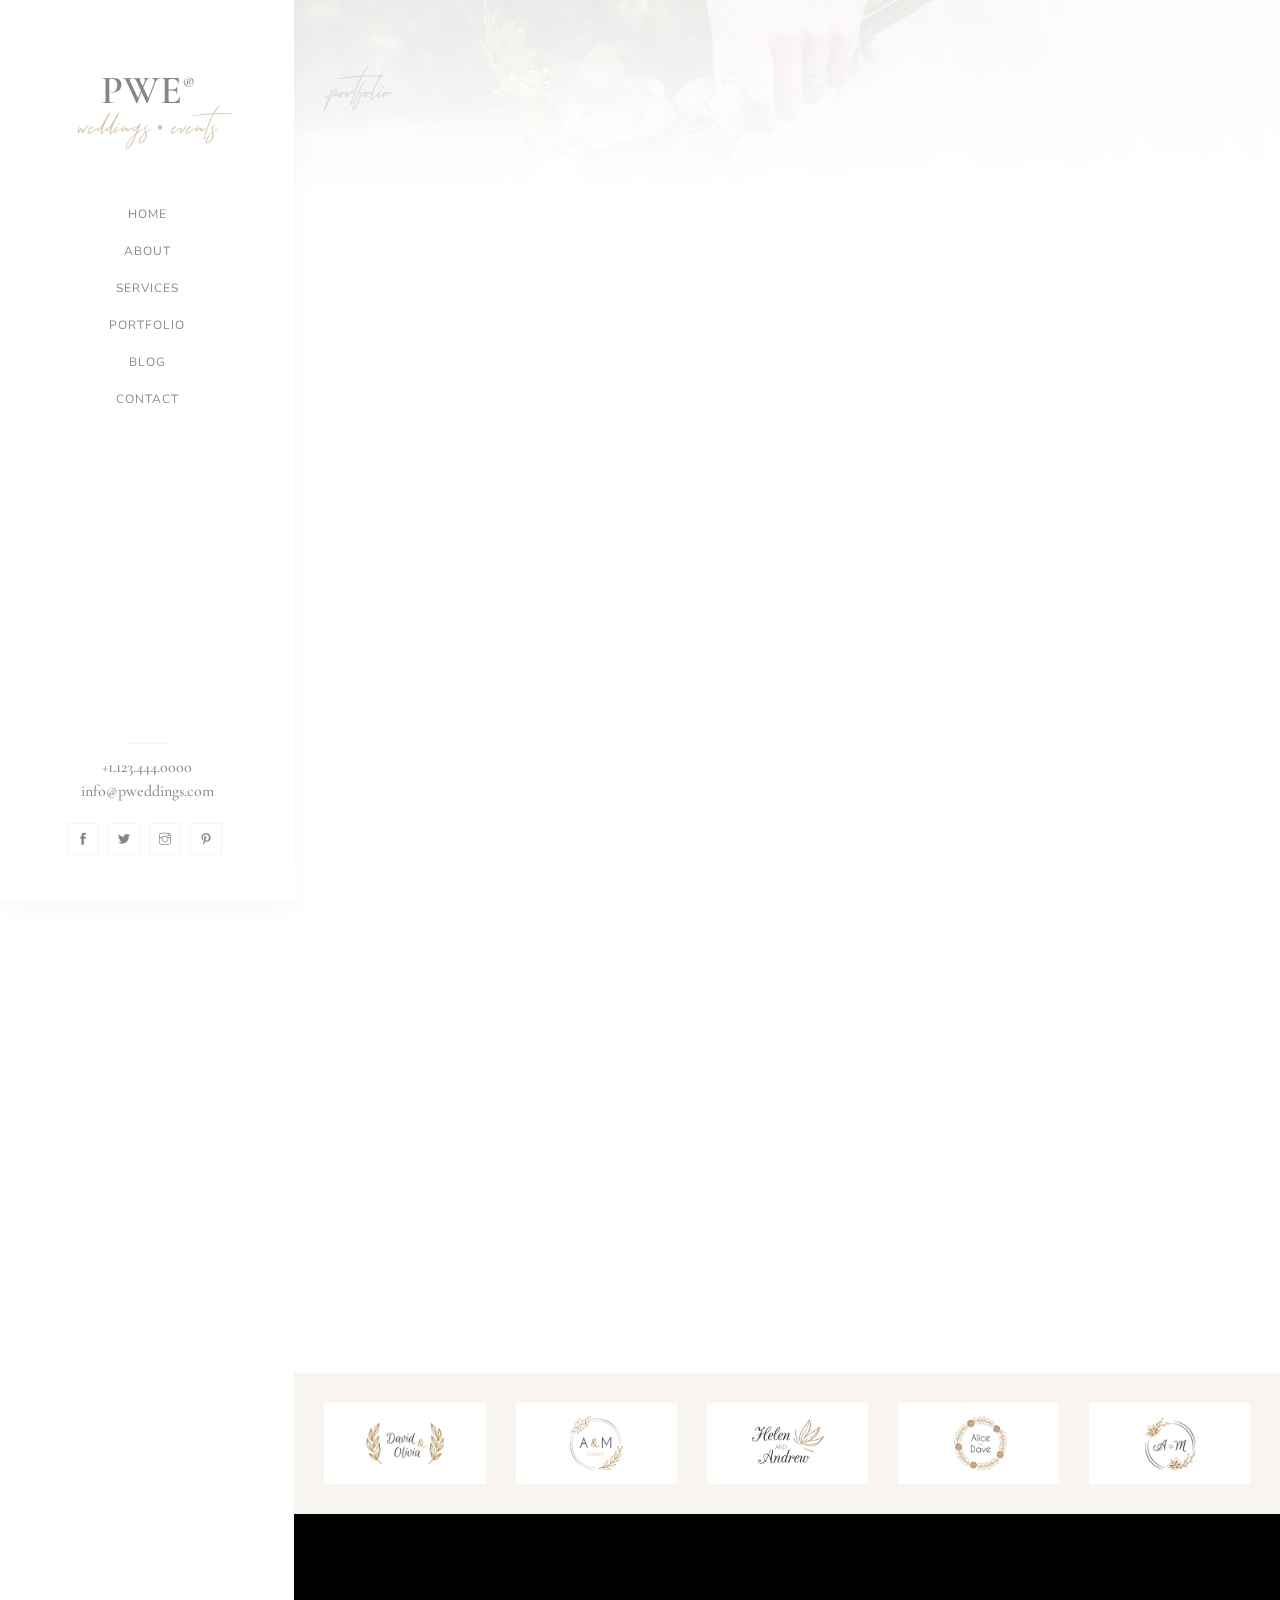
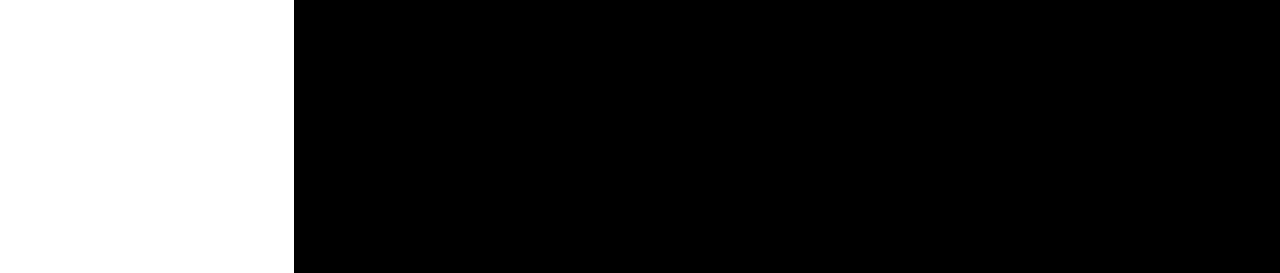
<file: portfolio-page.html>
<!DOCTYPE HTML>
<html lang="en">

<head>
    <meta charset="utf-8">
    <meta http-equiv="X-UA-Compatible" content="IE=edge">
    <title>PWE - Wedding & Event Planner</title>
    <meta name="viewport" content="width=device-width, initial-scale=1">
    <link rel="icon" type="image/png" href="images/favicon.png" />
    <link rel="stylesheet" href="css/animate.css">
    <link rel="stylesheet" href="css/themify-icons.css">
    <link rel="stylesheet" href="css/bootstrap.css">
    <link rel="stylesheet" href="css/magnific-popup.css">
    <link rel="stylesheet" href="css/owl.carousel.min.css">
    <link rel="stylesheet" href="css/owl.theme.default.min.css">
    <link rel="stylesheet" href="css/flexslider.css">
    <link rel="stylesheet" href="css/style.css">
</head>

<body>
    <!-- Preloader -->
    <div class="preloader-bg"></div>
    <div id="preloader">
        <div id="preloader-status"><div class="preloader-position loader"> <span></span> </div></div>
    </div>
    <!-- Content -->
    <div id="pwe-page"> 
        <a href="#" class="js-pwe-nav-toggle pwe-nav-toggle"><i></i></a>
        <!-- Sidebar Section -->
        <aside id="pwe-aside">
            <!-- Logo -->
            <h1 id="pwe-logo">
                <a href="index.html">PWE<i>®</i><span>weddings <small>&#8226;</small> events</span></a>
            </h1>
            <!-- Menu -->
            <nav id="pwe-main-menu">
                <ul>
                    <li><a href="index.html#home">Home</a></li>
                    <li><a href="index.html#about">About</a></li>
                    <li><a href="index.html#services">Services</a></li>
                    <li><a href="index.html#portfolio">Portfolio</a></li>
                    <li><a href="index.html#blog">Blog</a></li>
                    <li><a href="index.html#contact">Contact</a></li>
                </ul>
            </nav>
            <!-- Sidebar Footer -->
            <div class="pwe-footer">
                <div class="separator"></div>
                <p>+1.123.444.0000
                    <br />info@pweddings.com
                </p>
                <div class="social"> <a href="#"><i class="ti-facebook"></i></a> <a href="#"><i class="ti-twitter-alt"></i></a> <a href="#"><i class="ti-instagram"></i></a> <a href="#"><i class="ti-pinterest"></i></a> </div>
            </div>
        </aside>
        <!-- Main Section -->
        <div id="pwe-main">
            <!-- Banner Title -->
            <div class="banner-container">
                <div class="banner-img"> <img class="banner-img-width" src="images/topbanner-1.jpeg" alt=""> </div>
                <div class="banner-head">
                    <div class="banner-head-padding banner-head-margin">
                        <div class="container-fluid">
                            <div class="row">
                                <div class="col-md-12"> <span class="heading-meta">.portfolio</span>
                                    <h2 class="pwe-heading animate-box" data-animate-effect="fadeInLeft">Eleanor & Stefano</h2>
                                </div>
                            </div>
                        </div>
                    </div>
                </div>
            </div>
            <!-- Portfolio -->
            <div class="pwe-section pt-0 pb-60">
                <div class="container-fluid">
                    <div class="row">
                        <div class="col-md-8 animate-box" data-animate-effect="fadeInLeft">
                            <p>Quality vestibulum mollis accumsan ultricies. Sed urna velit, maximus eu tellus sit amet, condimentum dictum erat. Sed dolor ipsum, luctus quis est eu, vestibulum tincidunt est. Donec egestas aliquet nunc, ac egestas sapien fermentum in. Sed volutpat ac mi faucibus convallis. Praesent facilisis lobortis tellus. Donec laoreet, erat in sagittis dictum, enim enim dignissim sapien.</p>
                        </div>
                        <div class="col-md-4 animate-box" data-animate-effect="fadeInLeft">
                            <p><b>Wedding Planner :</b> Rachel Starletta
                                <br> <b>Wedding Photographer :</b> Janet Lewis
                                <br> <b>Location :</b> Lakewood WA, USA
                            </p>
                        </div>
                    </div>
                    <!-- Gallery -->
                    <div class="row mb-60">
                        <div class="col-md-4 gallery-item animate-box" data-animate-effect="fadeInLeft">
                            <a href="images/portfolio/g4.jpg" title="Eleanor & Stefano" class="img-zoom">
                                <div class="gallery-box">
                                    <div class="gallery-img"> <img src="images/portfolio/g4.jpg" class="img-fluid mx-auto d-block" alt="work-img"> </div>
                                    <div class="gallery-detail text-center"> <i class="ti-fullscreen"></i> </div>
                                </div>
                            </a>
                        </div>
                        <div class="col-md-4 gallery-item animate-box" data-animate-effect="fadeInLeft">
                            <a href="images/portfolio/g5.jpg" title="Eleanor & Stefano" class="img-zoom">
                                <div class="gallery-box">
                                    <div class="gallery-img"> <img src="images/portfolio/g5.jpg" class="img-fluid mx-auto d-block" alt="work-img"> </div>
                                    <div class="gallery-detail text-center"> <i class="ti-fullscreen"></i> </div>
                                </div>
                            </a>
                        </div>
                        <div class="col-md-4 gallery-item animate-box" data-animate-effect="fadeInLeft">
                            <a href="images/portfolio/g6.jpg" title="Eleanor & Stefano" class="img-zoom">
                                <div class="gallery-box">
                                    <div class="gallery-img"> <img src="images/portfolio/g6.jpg" class="img-fluid mx-auto d-block" alt="work-img"> </div>
                                    <div class="gallery-detail text-center"> <i class="ti-fullscreen"></i> </div>
                                </div>
                            </a>
                        </div>
                        <div class="col-md-4 gallery-item animate-box" data-animate-effect="fadeInLeft">
                            <a href="images/portfolio/g7.jpg" title="Eleanor & Stefano" class="img-zoom">
                                <div class="gallery-box">
                                    <div class="gallery-img"> <img src="images/portfolio/g7.jpg" class="img-fluid mx-auto d-block" alt="work-img"> </div>
                                    <div class="gallery-detail text-center"> <i class="ti-fullscreen"></i> </div>
                                </div>
                            </a>
                        </div>
                        <div class="col-md-4 gallery-item animate-box" data-animate-effect="fadeInLeft">
                            <a href="images/portfolio/g8.jpg" title="Eleanor & Stefano" class="img-zoom">
                                <div class="gallery-box">
                                    <div class="gallery-img"> <img src="images/portfolio/g8.jpg" class="img-fluid mx-auto d-block" alt="work-img"> </div>
                                    <div class="gallery-detail text-center"> <i class="ti-fullscreen"></i> </div>
                                </div>
                            </a>
                        </div>
                        <div class="col-md-4 gallery-item animate-box" data-animate-effect="fadeInLeft">
                            <a href="images/portfolio/g9.jpg" title="Eleanor & Stefano" class="img-zoom">
                                <div class="gallery-box">
                                    <div class="gallery-img"> <img src="images/portfolio/g9.jpg" class="img-fluid mx-auto d-block" alt="work-img"> </div>
                                    <div class="gallery-detail text-center"> <i class="ti-fullscreen"></i> </div>
                                </div>
                            </a>
                        </div>
                        <div class="col-md-4 gallery-item animate-box" data-animate-effect="fadeInLeft">
                            <a href="images/portfolio/g10.jpg" title="Eleanor & Stefano" class="img-zoom">
                                <div class="gallery-box">
                                    <div class="gallery-img"> <img src="images/portfolio/g10.jpg" class="img-fluid mx-auto d-block" alt="work-img"> </div>
                                    <div class="gallery-detail text-center"> <i class="ti-fullscreen"></i> </div>
                                </div>
                            </a>
                        </div>
                        <div class="col-md-4 gallery-item animate-box" data-animate-effect="fadeInLeft">
                            <a href="images/portfolio/g11.jpg" title="Eleanor & Stefano" class="img-zoom">
                                <div class="gallery-box">
                                    <div class="gallery-img"> <img src="images/portfolio/g11.jpg" class="img-fluid mx-auto d-block" alt="work-img"> </div>
                                    <div class="gallery-detail text-center"> <i class="ti-fullscreen"></i> </div>
                                </div>
                            </a>
                        </div>
                        <div class="col-md-4 gallery-item animate-box" data-animate-effect="fadeInLeft">
                            <a href="images/portfolio/g12.jpg" title="Eleanor & Stefano" class="img-zoom">
                                <div class="gallery-box">
                                    <div class="gallery-img"> <img src="images/portfolio/g9.jpg" class="img-fluid mx-auto d-block" alt="work-img"> </div>
                                    <div class="gallery-detail text-center"> <i class="ti-fullscreen"></i> </div>
                                </div>
                            </a>
                        </div>
                        <div class="col-md-4 gallery-item animate-box" data-animate-effect="fadeInLeft">
                            <a href="images/portfolio/g3.jpg" title="Eleanor & Stefano" class="img-zoom">
                                <div class="gallery-box">
                                    <div class="gallery-img"> <img src="images/portfolio/g3.jpg" class="img-fluid mx-auto d-block" alt="work-img"> </div>
                                    <div class="gallery-detail text-center"> <i class="ti-fullscreen"></i> </div>
                                </div>
                            </a>
                        </div>
                        <div class="col-md-4 gallery-item animate-box" data-animate-effect="fadeInLeft">
                            <a href="images/portfolio/g1.jpg" title="Eleanor & Stefano" class="img-zoom">
                                <div class="gallery-box">
                                    <div class="gallery-img"> <img src="images/portfolio/g1.jpg" class="img-fluid mx-auto d-block" alt="work-img"> </div>
                                    <div class="gallery-detail text-center"> <i class="ti-fullscreen"></i> </div>
                                </div>
                            </a>
                        </div>
                        <div class="col-md-4 gallery-item animate-box" data-animate-effect="fadeInLeft">
                            <a href="images/portfolio/g2.jpg" title="Eleanor & Stefano" class="img-zoom">
                                <div class="gallery-box">
                                    <div class="gallery-img"> <img src="images/portfolio/g2.jpg" class="img-fluid mx-auto d-block" alt="work-img"> </div>
                                    <div class="gallery-detail text-center"> <i class="ti-fullscreen"></i> </div>
                                </div>
                            </a>
                        </div>
                    </div>
                </div>
            </div>
            <!-- Clients -->
            <div class="clients-section clients">
                <div class="container-fluid">
                    <div class="row">
                        <div class="col-md-12 owl-carousel owl-theme">
                            <div class="client-logo">
                                <a href="#"><img src="images/clients/1.jpg" alt=""></a>
                            </div>
                            <div class="client-logo">
                                <a href="#"><img src="images/clients/2.jpg" alt=""></a>
                            </div>
                            <div class="client-logo">
                                <a href="#"><img src="images/clients/3.jpg" alt=""></a>
                            </div>
                            <div class="client-logo">
                                <a href="#"><img src="images/clients/4.jpg" alt=""></a>
                            </div>
                            <div class="client-logo">
                                <a href="#"><img src="images/clients/5.jpg" alt=""></a>
                            </div>
                            <div class="client-logo">
                                <a href="#"><img src="images/clients/6.jpg" alt=""></a>
                            </div>
                        </div>
                    </div>
                </div>
            </div>
            <!-- Footer -->
            <div id="pwe-footer2">
                <div class="pwe-narrow-content">
                    <div class="row">
                        <div class="col-md-4 animate-box" data-animate-effect="fadeInLeft">
                            <h2>
                                <a href="index.html">PWE<i>®</i><span>weddings <small>•</small> events</span></a>
                            </h2>
                            <div class="social"> <a href="#"><i class="ti-facebook"></i></a> <a href="#"><i class="ti-twitter-alt"></i></a> <a href="#"><i class="ti-instagram"></i></a> <a href="#"><i class="ti-pinterest"></i></a> </div>
                        </div>
                        <div class="col-md-4 animate-box" data-animate-effect="fadeInLeft">
                            <h6>Ring</h6>
                            <p>+1.123.444.0000</p>
                            <h6>Write</h6>
                            <p>info@pweddings.com</p>
                        </div>
                        <div class="col-md-4 animate-box" data-animate-effect="fadeInLeft">
                            <h6>Address</h6>
                            <p>Wallaway 5st St Normain
                                <br />New York, USA. 98499
                            </p>
                            <p class="copyright">&copy; 2026. All rights reserved.</p>
                        </div>
                    </div>
                </div>
            </div>
        </div>
    </div>
    <!-- jQuery -->
    <script src="js/jquery.min.js"></script>
    <script src="js/modernizr-2.6.2.min.js"></script>
    <script src="js/jquery.easing.1.3.js"></script>
    <script src="js/bootstrap.min.js"></script>
    <script src="js/jquery.waypoints.min.js"></script>
    <script src="js/jquery.flexslider-min.js"></script>
    <script src="js/sticky-kit.min.js"></script>
    <script src="js/jquery.magnific-popup.min.js"></script>
    <script src="js/owl.carousel.min.js"></script>
    <script src="js/main.js"></script>
</body>
</html>
</file>
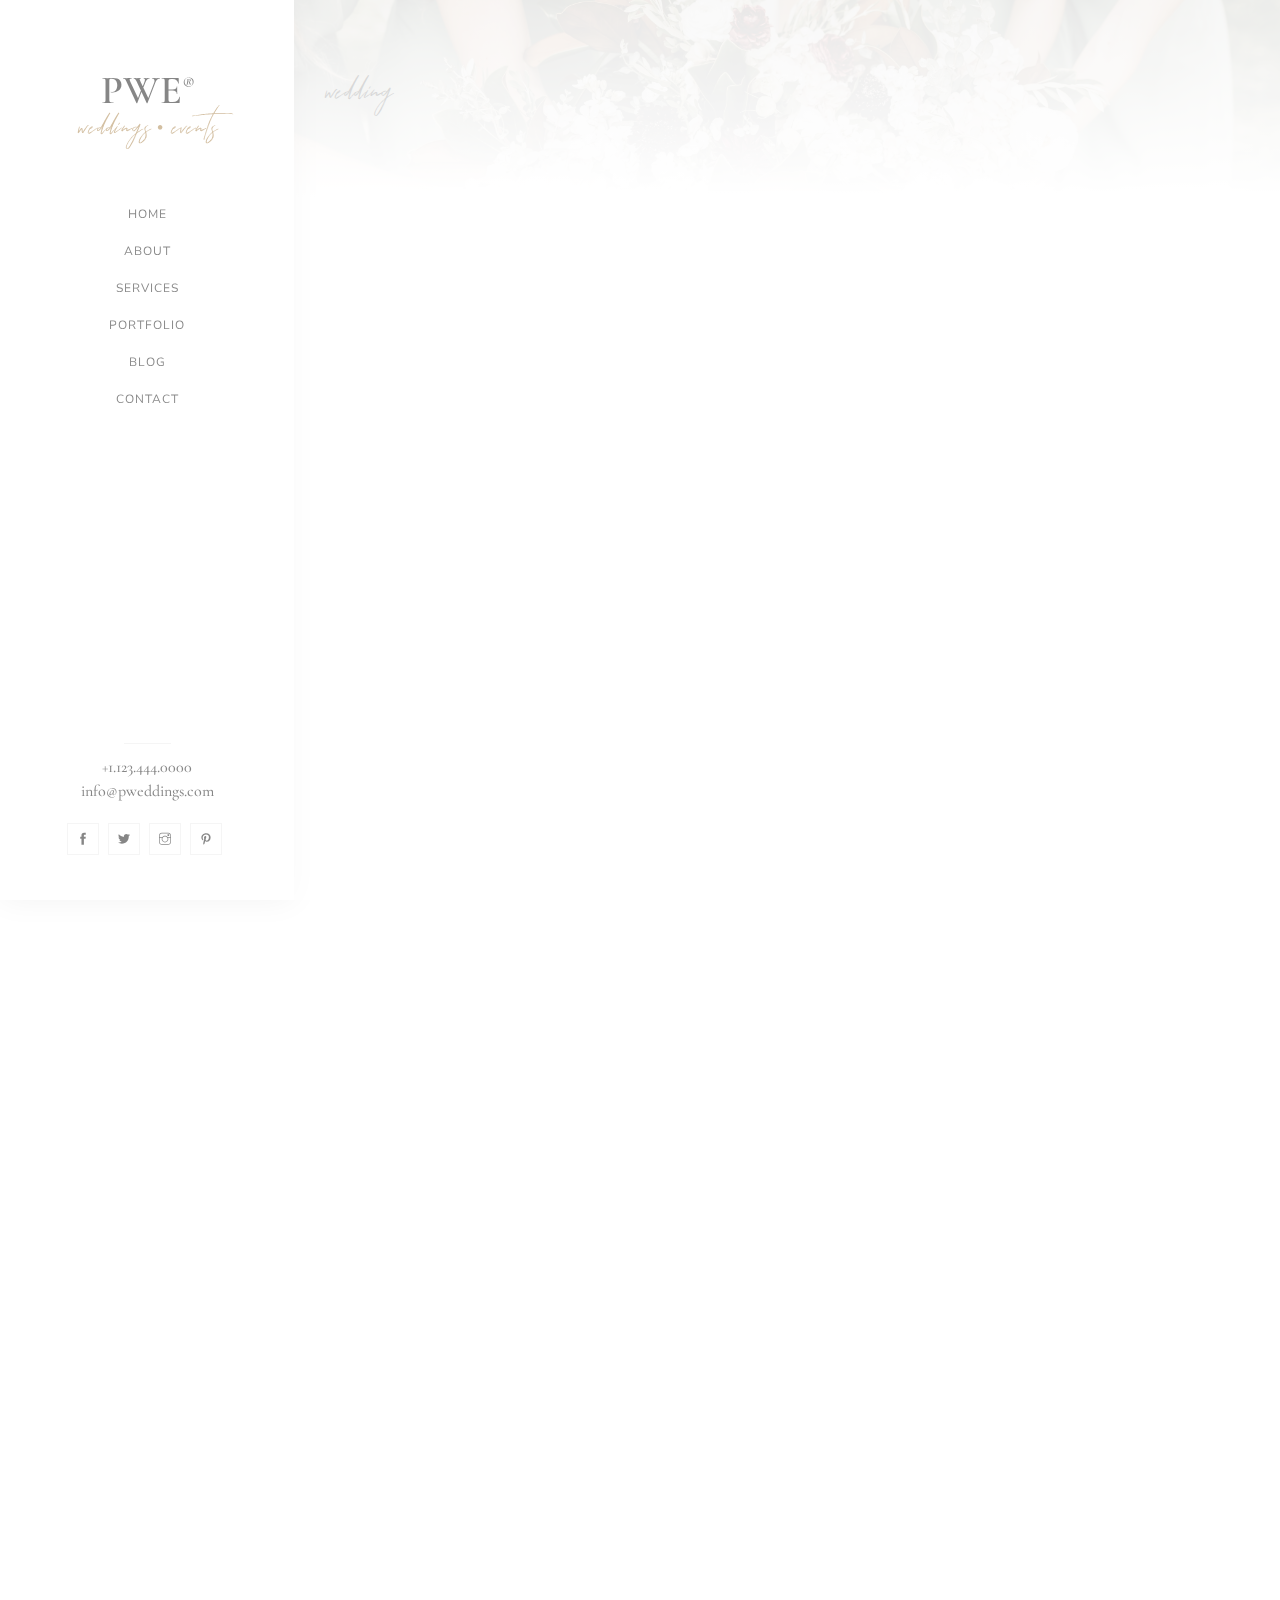
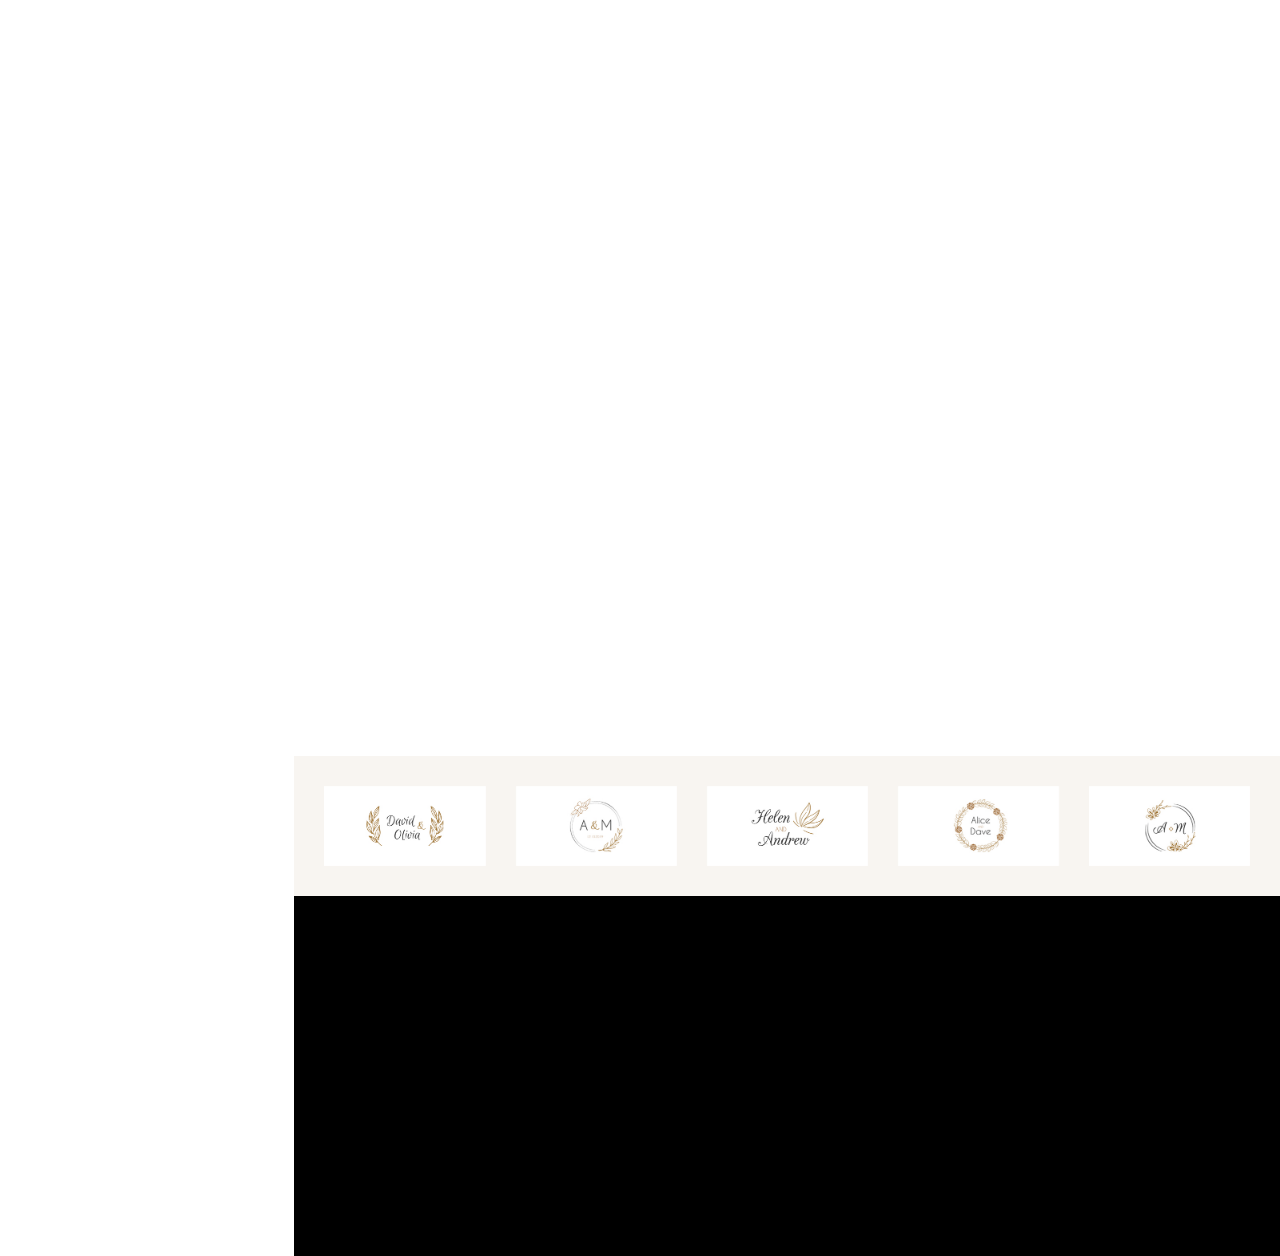
<file: post.html>
<!DOCTYPE HTML>
<html lang="en">

<head>
    <meta charset="utf-8">
    <meta http-equiv="X-UA-Compatible" content="IE=edge">
    <title>PWE - Wedding & Event Planner</title>
    <meta name="viewport" content="width=device-width, initial-scale=1">
    <link rel="icon" type="image/png" href="images/favicon.png" />
    <link rel="stylesheet" href="css/animate.css">
    <link rel="stylesheet" href="css/themify-icons.css">
    <link rel="stylesheet" href="css/bootstrap.css">
    <link rel="stylesheet" href="css/magnific-popup.css">
    <link rel="stylesheet" href="css/owl.carousel.min.css">
    <link rel="stylesheet" href="css/owl.theme.default.min.css">
    <link rel="stylesheet" href="css/flexslider.css">
    <link rel="stylesheet" href="css/style.css">
</head>

<body>
    <!-- Preloader -->
    <div class="preloader-bg"></div>
    <div id="preloader">
        <div id="preloader-status"><div class="preloader-position loader"> <span></span> </div></div>
    </div>
    <!-- Content -->
    <div id="pwe-page"> 
        <a href="#" class="js-pwe-nav-toggle pwe-nav-toggle"><i></i></a>
        <!-- Sidebar Section -->
        <aside id="pwe-aside">
            <!-- Logo -->
            <h1 id="pwe-logo">
                <a href="index.html">PWE<i>®</i><span>weddings <small>&#8226;</small> events</span></a>
            </h1>
            <!-- Menu -->
            <nav id="pwe-main-menu">
                <ul>
                    <li><a href="index.html#home">Home</a></li>
                    <li><a href="index.html#about">About</a></li>
                    <li><a href="index.html#services">Services</a></li>
                    <li><a href="index.html#portfolio">Portfolio</a></li>
                    <li><a href="index.html#blog">Blog</a></li>
                    <li><a href="index.html#contact">Contact</a></li>
                </ul>
            </nav>
            <!-- Sidebar Footer -->
            <div class="pwe-footer">
                <div class="separator"></div>
                <p>+1.123.444.0000
                    <br />info@pweddings.com
                </p>
                <div class="social"> <a href="#"><i class="ti-facebook"></i></a> <a href="#"><i class="ti-twitter-alt"></i></a> <a href="#"><i class="ti-instagram"></i></a> <a href="#"><i class="ti-pinterest"></i></a> </div>
            </div>
        </aside>
        <!-- Main Section -->
        <div id="pwe-main">
            <!-- Banner Title -->
            <div class="banner-container">
                <div class="banner-img"> <img class="banner-img-width" src="images/topbanner-2.jpeg" alt=""> </div>
                <div class="banner-head">
                    <div class="banner-head-padding banner-head-margin">
                        <div class="container-fluid">
                            <div class="row">
                                <div class="col-md-12"> <span class="heading-meta">wedding</span>
                                    <h2 class="pwe-heading animate-box" data-animate-effect="fadeInLeft">Crush Your Wedding Day Style!</h2>
                                </div>
                            </div>
                        </div>
                    </div>
                </div>
            </div>
            <!-- Post -->
            <div class="post-section pt-0 pb-60">
                <div class="container-fluid">
                    <div class="row">
                        <div class="col-md-12 image-content animate-box" data-animate-effect="fadeInLeft"> <img src="images/blog/2.jpg" class="img-fluid mb-30" alt=""> </div>
                    </div>
                    <div class="row">
                        <div class="col-md-12 animate-box" data-animate-effect="fadeInLeft">
                            <p>Quality non lorem ac erat suscipit bibendum. Nulla facilisi. Sedeuter nunc volutpat, mollis sapien vel, conseyer turpeutionyer masin libero semper. Fusceler mollis augue sit amet hendrerit vestibulum. Duisteyerionyer venenatis lacus. Fusce mollis augue sit amet hendrerit vestibulum. Duisteyerionyer venenatis lacus. Yuroin non lorem ac erat suscipit bibendum nulla facilisi.</p>
                            <p>Luisque gravida eros ut turpis interdum ornare. Interdum et malesu they adamale fames ac ante ipsum primis in faucibus. Curabitur arcu erosite feugiat in tortor in, volutpat sollicitudin libero. Maecenas nisl est, conselur rhoncus loremir consequat et, finibus nec purus. Yuroin non lorem ac erat suscipit bibendum. Nulla facilisi. Sedeuter nunc volutpat, mollis sapien vel, conseyer turpeutionyer massa in libero semper. Fusceler mollis augue sit amet hendrerit vestibulum. Duisteyerionyer venenatis lacus. Fusce mollis augue sit amet hendrerit vestibulum. Duisteyerionyer venenatis lacus.</p>
                            <p>Turoin non lorem ac erat suscipit bibendum. Nulla facilisi. Sedeuter nunc volutpat, mollis sapien veli, conseyer turpeutionyer massa in libero semper sedeuter nunc volutpat, mollis sapien veletion. Quisque gravida eros ut turpis interdum ornare. Interdum et malesu they adamale fames ac ante ipsum primis in faucibus. Curabitur arcu erosite feugiat in tortor in, volutpat sollicitudin libero.</p>
                        </div>
                    </div>
                    <div class="row">
                        <div class="col-md-12 col-sm-12 animate-box" data-animate-effect="fadeInLeft">
                            <!-- Comments -->
                            <div class="clear" id="comment-list">
                                <div class="comments-area" id="comments">
                                    <h2 class="comments-title">Comments</h2>
                                    <ol class="comment-list">
                                        <li class="comment">
                                            <div class="comment-body">
                                                <div class="comment-author vcard"> <img class="avatar photo" src="images/blog/people01.png" alt="">
                                                    <h3 class="name">Peter Berry</h3>
                                                </div>
                                                <div class="comment-meta"> Sep 28, 2026 </div>
                                                <p>Yuroin non lorem ac erat suscipit bibendum. Nulla facilisi. Sedeuter nunc volutpat, mollis sapien veli, conseyer turpeutionyer massa in libero semper sedeuter nunc volutpat, mollis sapien veletion. Quisque gravida eros ut turpis interdum ornare. Interdum et malesu they adamale fames ac ante ipsum primis in faucibus. Curabitur arcu erosite feugiat in tortor in, volutpat sollicitudin libero.</p>
                                                <div class="reply"> <a href="#" class="comment-reply-link"><i class="ti-back-left"></i> Replay</a> </div>
                                            </div>
                                            <!-- sub comment block -->
                                            <ol class="children">
                                                <li class="comment odd parent">
                                                    <div class="comment-body">
                                                        <div class="comment-author vcard"> <img class="avatar photo" src="images/blog/people02.png" alt="">
                                                            <h3 class="name">Lena Glenn</h3>
                                                        </div>
                                                        <div class="comment-meta"> Sep 27, 2026 </div>
                                                        <p>Yuroin non lorem ac erat suscipit bibendum. Nulla facilisi. Sedeuter nunc volutpat, mollis sapien veli, conseyer turpeutionyer massa in libero semper sedeuter nunc volutpat, mollis sapien veletion. Quisque gravida eros ut turpis interdum ornare. Interdum et malesu they adamale fames ac ante ipsum primis in faucibus.</p>
                                                        <div class="reply"> <a href="#" class="comment-reply-link"><i class="ti-back-left"></i> Replay</a> </div>
                                                    </div>
                                                </li>
                                            </ol>
                                        </li>
                                        <li class="comment">
                                            <!-- comment block -->
                                            <div class="comment-body">
                                                <div class="comment-author vcard"> <img class="avatar photo" src="images/blog/people04.png" alt="">
                                                    <h3 class="name">Cerica Smith</h3>
                                                </div>
                                                <div class="comment-meta"> Sep 27, 2026 </div>
                                                <p>Yuroin non lorem ac erat suscipit bibendum. Nulla facilisi. Sedeuter nunc volutpat, mollis sapien veli, conseyer turpeutionyer massa in libero semper sedeuter nunc volutpat, mollis sapien veletion. Quisque gravida eros ut turpis interdum ornare. Interdum et malesu they adamale fames ac ante ipsum primis in faucibus. Curabitur arcu erosite feugiat in tortor in, volutpat sollicitudin libero.</p>
                                                <div class="reply"> <a href="#" class="comment-reply-link"><i class="ti-back-left"></i> Replay</a> </div>
                                            </div>
                                        </li>
                                    </ol>
                                </div>
                            </div>
                        </div>
                    </div>
                    <div class="row">
                        <div class="col-md-8 animate-box" data-animate-effect="fadeInLeft">
                            <!-- Leave a comments -->
                            <h3 class="pwe-about-heading">Leave a Comments</h3>
                            <form method="post" class="row">
                                <div class="col-sm-6">
                                    <div class="form-group">
                                        <input type="text" class="form-control" placeholder="Name" required>
                                    </div>
                                </div>
                                <div class="col-sm-6">
                                    <div class="form-group">
                                        <input type="text" class="form-control" placeholder="Email">
                                    </div>
                                </div>
                                <div class="col-sm-12">
                                    <div class="form-group">
                                        <textarea name="message" id="message" cols="30" rows="7" class="form-control" placeholder="Message"></textarea>
                                    </div>
                                </div>
                                <div class="col-sm-12">
                                    <div class="form-group">
                                        <input type="submit" class="btn-contact" value="Submit">
                                    </div>
                                </div>
                            </form>
                        </div>
                    </div>
                </div>
            </div>
            <!-- Clients -->
            <div class="clients-section clients">
                <div class="container-fluid">
                    <div class="row">
                        <div class="col-md-12 owl-carousel owl-theme">
                            <div class="client-logo">
                                <a href="#"><img src="images/clients/1.jpg" alt=""></a>
                            </div>
                            <div class="client-logo">
                                <a href="#"><img src="images/clients/2.jpg" alt=""></a>
                            </div>
                            <div class="client-logo">
                                <a href="#"><img src="images/clients/3.jpg" alt=""></a>
                            </div>
                            <div class="client-logo">
                                <a href="#"><img src="images/clients/4.jpg" alt=""></a>
                            </div>
                            <div class="client-logo">
                                <a href="#"><img src="images/clients/5.jpg" alt=""></a>
                            </div>
                            <div class="client-logo">
                                <a href="#"><img src="images/clients/6.jpg" alt=""></a>
                            </div>
                        </div>
                    </div>
                </div>
            </div>
            <!-- Footer -->
            <div id="pwe-footer2">
                <div class="pwe-narrow-content">
                    <div class="row">
                        <div class="col-md-4 animate-box" data-animate-effect="fadeInLeft">
                            <h2>
                                <a href="index.html">PWE<i>®</i><span>weddings <small>•</small> events</span></a>
                            </h2>
                            <div class="social"> <a href="#"><i class="ti-facebook"></i></a> <a href="#"><i class="ti-twitter-alt"></i></a> <a href="#"><i class="ti-instagram"></i></a> <a href="#"><i class="ti-pinterest"></i></a> </div>
                        </div>
                        <div class="col-md-4 animate-box" data-animate-effect="fadeInLeft">
                            <h6>Ring</h6>
                            <p>+1.123.444.0000</p>
                            <h6>Write</h6>
                            <p>info@pweddings.com</p>
                        </div>
                        <div class="col-md-4 animate-box" data-animate-effect="fadeInLeft">
                            <h6>Address</h6>
                            <p>Wallaway 5st St Normain
                                <br />New York, USA. 98499
                            </p>
                            <p class="copyright">&copy; 2026. All rights reserved.</p>
                        </div>
                    </div>
                </div>
            </div>
        </div>
    </div>
    <!-- jQuery -->
    <script src="js/jquery.min.js"></script>
    <script src="js/modernizr-2.6.2.min.js"></script>
    <script src="js/jquery.easing.1.3.js"></script>
    <script src="js/bootstrap.min.js"></script>
    <script src="js/jquery.waypoints.min.js"></script>
    <script src="js/jquery.flexslider-min.js"></script>
    <script src="js/sticky-kit.min.js"></script>
    <script src="js/jquery.magnific-popup.min.js"></script>
    <script src="js/owl.carousel.min.js"></script>
    <script src="js/main.js"></script>
</body>
</html>
</file>
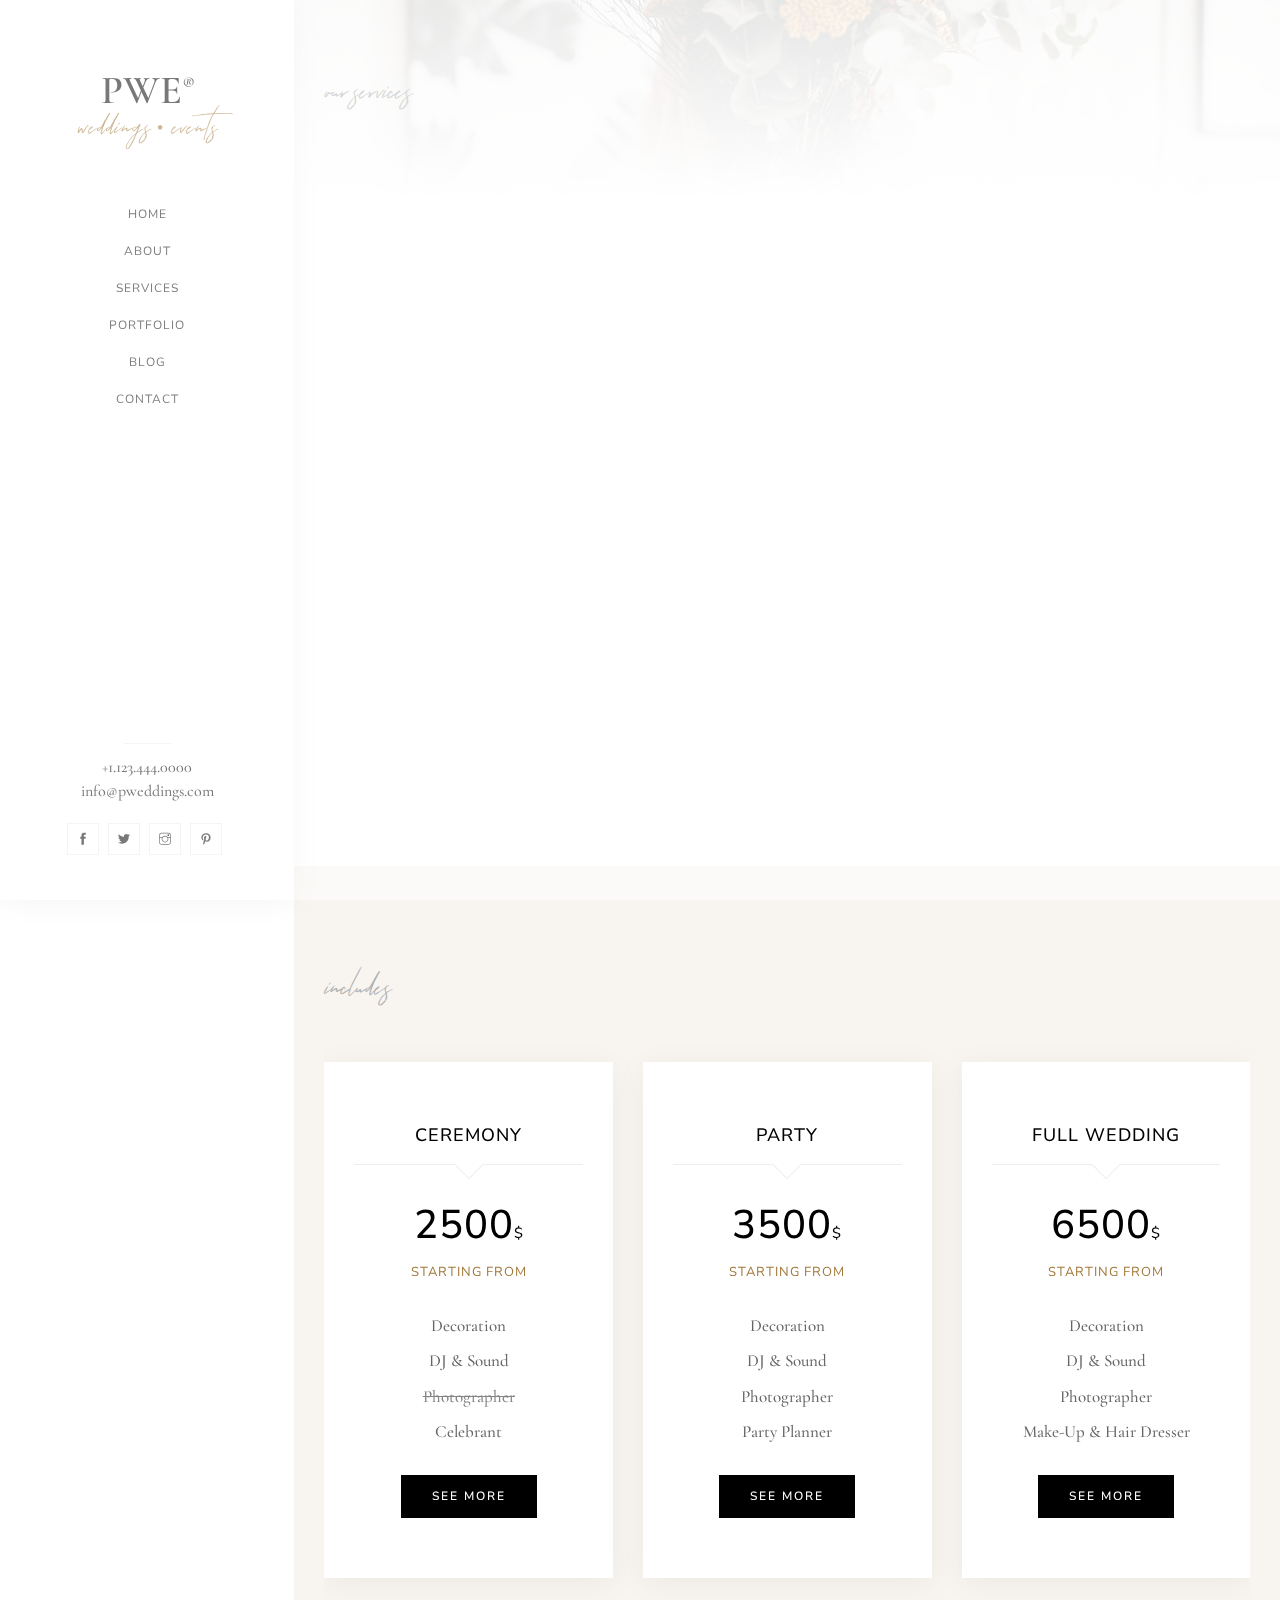
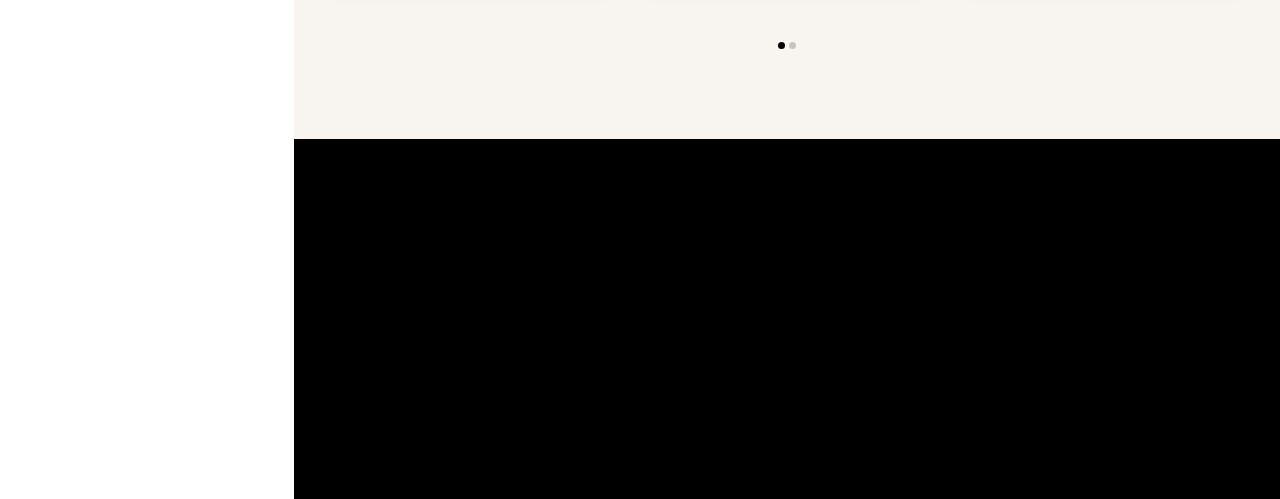
<file: services-page.html>
<!DOCTYPE HTML>
<html lang="en">

<head>
    <meta charset="utf-8">
    <meta http-equiv="X-UA-Compatible" content="IE=edge">
    <title>PWE - Wedding & Event Planner</title>
    <meta name="viewport" content="width=device-width, initial-scale=1">
    <link rel="icon" type="image/png" href="images/favicon.png" />
    <link rel="stylesheet" href="css/animate.css">
    <link rel="stylesheet" href="css/themify-icons.css">
    <link rel="stylesheet" href="css/bootstrap.css">
    <link rel="stylesheet" href="css/magnific-popup.css">
    <link rel="stylesheet" href="css/owl.carousel.min.css">
    <link rel="stylesheet" href="css/owl.theme.default.min.css">
    <link rel="stylesheet" href="css/flexslider.css">
    <link rel="stylesheet" href="css/style.css">
</head>

<body>
    <!-- Preloader -->
    <div class="preloader-bg"></div>
    <div id="preloader">
        <div id="preloader-status"><div class="preloader-position loader"> <span></span> </div></div>
    </div>
    <!-- Content -->
    <div id="pwe-page"> 
       <a href="#" class="js-pwe-nav-toggle pwe-nav-toggle"><i></i></a>
        <!-- Sidebar Section -->
        <aside id="pwe-aside">
            <!-- Logo -->
            <h1 id="pwe-logo">
                <a href="index.html">PWE<i>®</i><span>weddings <small>&#8226;</small> events</span></a>
            </h1>
            <!-- Menu -->
            <nav id="pwe-main-menu">
                <ul>
                    <li><a href="index.html#home">Home</a></li>
                    <li><a href="index.html#about">About</a></li>
                    <li><a href="index.html#services">Services</a></li>
                    <li><a href="index.html#portfolio">Portfolio</a></li>
                    <li><a href="index.html#blog">Blog</a></li>
                    <li><a href="index.html#contact">Contact</a></li>
                </ul>
            </nav>
            <!-- Sidebar Footer -->
            <div class="pwe-footer">
                <div class="separator"></div>
                <p>+1.123.444.0000
                    <br />info@pweddings.com
                </p>
                <div class="social"> <a href="#"><i class="ti-facebook"></i></a> <a href="#"><i class="ti-twitter-alt"></i></a> <a href="#"><i class="ti-instagram"></i></a> <a href="#"><i class="ti-pinterest"></i></a> </div>
            </div>
        </aside>
        <!-- Main Section -->
        <div id="pwe-main">
            <!-- Banner Title -->
            <div class="banner-container">
                <div class="banner-img"> <img class="banner-img-width" src="images/topbanner.jpeg" alt=""> </div>
                <div class="banner-head">
                    <div class="banner-head-padding banner-head-margin">
                        <div class="container-fluid">
                            <div class="row">
                                <div class="col-md-12"> <span class="heading-meta">our services</span>
                                    <h2 class="pwe-heading animate-box" data-animate-effect="fadeInLeft">Wedding Planner</h2>
                                </div>
                            </div>
                        </div>
                    </div>
                </div>
            </div>
            <!-- Services Page -->
            <div class="about-section pt-0 pb-90">
                <div class="container-fluid">
                    <div class="row">
                        <div class="col-md-5 animate-box" data-animate-effect="fadeInLeft"> <img src="images/services/7.jpg" class="img-fluid mb-30" alt=""> </div>
                        <div class="col-md-7 animate-box" data-animate-effect="fadeInLeft">
                            <p>Qurabit aliquet orci elit gene tristique lorem commodo vitae. Aliquam tince felis the gravida aliquam, neque libero hendrerit magna, sit amet mollis lacus quam maurisine. Aliquam erat the druna volutpat.</p>
                            <p>Lhasellus viverra tristique justo. Duis vitae diam neque. Vivamus ac est augue. Vestibule fringilla dui at elit finibus viverra nec a lacus. Sedat themo eros odio semper sollicitudin mi suscipit non. Suspendisse sagie fermentum quamen.</p>
                            <p>Qurabit aliquet orci elit gene tristique lorem commodo vitae. Aliquam tince felis mana gravida aliquam, neque libero hendrerit magna, sit amet mollis lacus quam vivensere the liquam erat the druna volutpat. Lhasellus viverra tristique justo. Duis vitae diam neque. Vivamus ac est augue. Vestibule fringilla dui at elit finibus viverra nec a lacus.</p>
                            <h4 class="pwe-about-subheading">Package Includes</h4>
                            <ol>
                                <li>PWE Weddings & Events Workbook</li>
                                <li>Unlimited access to expert wedding advice (via e-mail)</li>
                                <li>Access to Preferred Vendors List</li>
                                <li>Wedding Assistant for wedding day</li>
                                <li>Oversee and help with ceremony/reception site set up & tear down</li>
                                <li>Review of Vendor contracts</li>
                                <li>Distribute final payments and gratuities to vendors as necessary</li>
                            </ol>
                        </div>
                    </div>
                </div>
            </div>
            <!-- Pricing -->
            <div class="price-section pt-90 pb-90 price bg-pink">
                <div class="container-fluid">
                    <div class="row">
                        <div class="col-md-12"> <span class="heading-meta">includes</span>
                            <h2 class="pwe-heading animate-box" data-animate-effect="fadeInLeft">Planning Packages</h2>
                        </div>
                    </div>
                    <div class="row">
                        <div class="col-md-12 owl-carousel owl-theme">
                            <div class="item">
                                <div class="cont">
                                    <div class="type">
                                        <h6>Ceremony</h6>
                                    </div>
                                    <div class="value">
                                        <h4>2500<span>$</span></h4>
                                        <p>Starting From</p>
                                    </div>
                                    <div class="feat">
                                        <ul>
                                            <li>Decoration</li>
                                            <li>DJ & Sound</li>
                                            <li><del>Photographer</del></li>
                                            <li>Celebrant</li>
                                        </ul>
                                    </div>
                                </div>
                                <div class="btn-contact"> <a href="#"><span>See more</span></a> </div>
                            </div>
                            <div class="item">
                                <div class="cont">
                                    <div class="type">
                                        <h6>Party</h6>
                                    </div>
                                    <div class="value">
                                        <h4>3500<span>$</span></h4>
                                        <p>Starting From</p>
                                    </div>
                                    <div class="feat">
                                        <ul>
                                            <li>Decoration</li>
                                            <li>DJ & Sound</li>
                                            <li>Photographer</li>
                                            <li>Party Planner</li>
                                        </ul>
                                    </div>
                                </div>
                                <div class="btn-contact"> <a href="#"><span>See more</span></a> </div>
                            </div>
                            <div class="item">
                                <div class="cont">
                                    <div class="type">
                                        <h6>Full Wedding</h6>
                                    </div>
                                    <div class="value">
                                        <h4>6500<span>$</span></h4>
                                        <p>Starting From</p>
                                    </div>
                                    <div class="feat">
                                        <ul>
                                            <li>Decoration</li>
                                            <li>DJ & Sound</li>
                                            <li>Photographer</li>
                                            <li>Make-Up & Hair Dresser</li>
                                        </ul>
                                    </div>
                                </div>
                                <div class="btn-contact"><a href="#"><span>See More</span></a></div>
                            </div>
                            <div class="item">
                                <div class="cont">
                                    <div class="type">
                                        <h6>Pre - Wedding</h6>
                                    </div>
                                    <div class="value">
                                        <h4>5500<span>$</span></h4>
                                        <p>Starting From</p>
                                    </div>
                                    <div class="feat">
                                        <ul>
                                            <li>Decoration</li>
                                            <li>DJ & Sound</li>
                                            <li>Photographer</li>
                                            <li>Venue Booking</li>
                                        </ul>
                                    </div>
                                </div>
                                <div class="btn-contact"><a href="#"><span>See More</span></a></div>
                            </div>
                        </div>
                    </div>
                </div>
            </div>
            <!-- Footer -->
            <div id="pwe-footer2">
                <div class="pwe-narrow-content">
                    <div class="row">
                        <div class="col-md-4 animate-box" data-animate-effect="fadeInLeft">
                            <h2>
                                <a href="index.html">PWE<i>®</i><span>weddings <small>•</small> events</span></a>
                            </h2>
                            <div class="social"> <a href="#"><i class="ti-facebook"></i></a> <a href="#"><i class="ti-twitter-alt"></i></a> <a href="#"><i class="ti-instagram"></i></a> <a href="#"><i class="ti-pinterest"></i></a> </div>
                        </div>
                        <div class="col-md-4 animate-box" data-animate-effect="fadeInLeft">
                            <h6>Ring</h6>
                            <p>+1.123.444.0000</p>
                            <h6>Write</h6>
                            <p>info@pweddings.com</p>
                        </div>
                        <div class="col-md-4 animate-box" data-animate-effect="fadeInLeft">
                            <h6>Address</h6>
                            <p>Wallaway 5st St Normain
                                <br />New York, USA. 98499
                            </p>
                            <p class="copyright">&copy; 2026. All rights reserved.</p>
                        </div>
                    </div>
                </div>
            </div>
        </div>
    </div>
    <!-- jQuery -->
    <script src="js/jquery.min.js"></script>
    <script src="js/modernizr-2.6.2.min.js"></script>
    <script src="js/jquery.easing.1.3.js"></script>
    <script src="js/bootstrap.min.js"></script>
    <script src="js/jquery.waypoints.min.js"></script>
    <script src="js/jquery.flexslider-min.js"></script>
    <script src="js/sticky-kit.min.js"></script>
    <script src="js/jquery.magnific-popup.min.js"></script>
    <script src="js/owl.carousel.min.js"></script>
    <script src="js/main.js"></script>
</body>
</html>
</file>
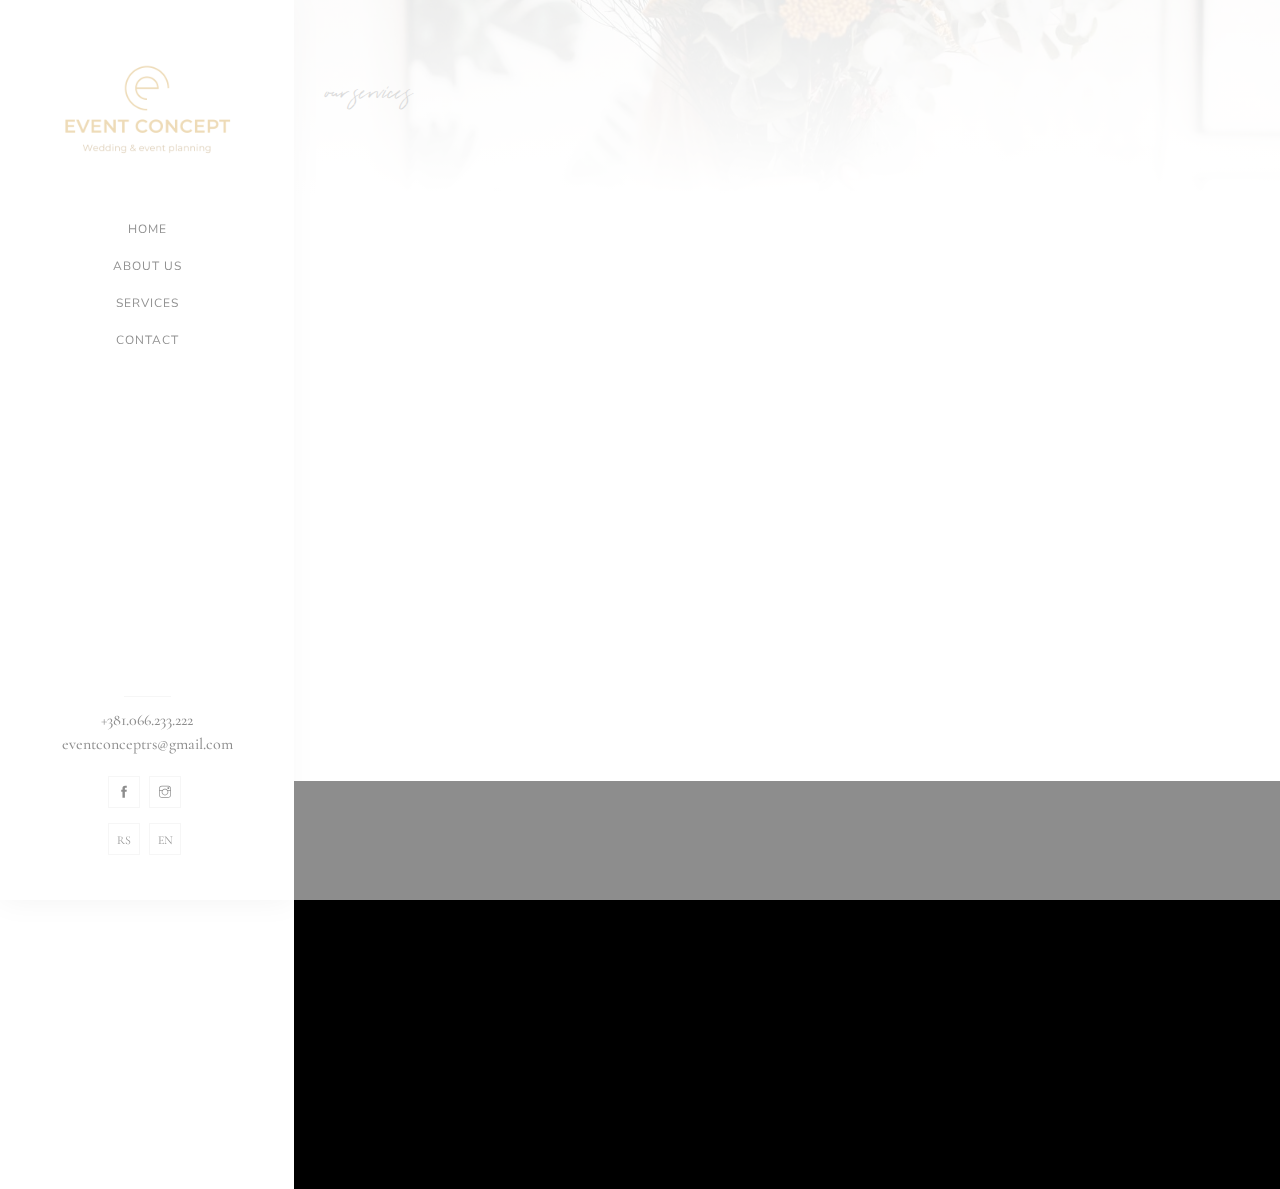
<file: vencanja-en.html>
<!DOCTYPE HTML>
<html lang="en">

<head>
    <meta charset="utf-8">
    <meta http-equiv="X-UA-Compatible" content="IE=edge">
    <title>Event Concept - WEDDING ORGANIZATION </title>
    <meta name="viewport" content="width=device-width, initial-scale=1">
    <link rel="icon" type="image/png" href="images/favicon.png" />
    <link rel="stylesheet" href="css/animate.css">
    <link rel="stylesheet" href="css/themify-icons.css">
    <link rel="stylesheet" href="css/bootstrap.css">
    <link rel="stylesheet" href="css/magnific-popup.css">
    <link rel="stylesheet" href="css/owl.carousel.min.css">
    <link rel="stylesheet" href="css/owl.theme.default.min.css">
    <link rel="stylesheet" href="css/flexslider.css">
    <link rel="stylesheet" href="css/style.css">
</head>

<body>
    <!-- Preloader -->
    <div class="preloader-bg"></div>
    <div id="preloader">
        <div id="preloader-status"><div class="preloader-position loader"> <span></span> </div></div>
    </div>
    <!-- Content -->
    <div id="pwe-page"> 
       <a href="#" class="js-pwe-nav-toggle pwe-nav-toggle"><i></i></a>
        <!-- Sidebar Section -->
         <aside id="pwe-aside">
            <!-- Logo -->
            <h1 id="pwe-logo">
                <a href="index.html"> <img style="width: 200px;" src="logo.png" alt=""></a>
            </h1>
            <!-- Menu -->
            <nav id="pwe-main-menu">
                <ul>
                   <li><a href="index-en.html#home">Home</a></li>
                    <li><a href="index-en.html#about">About us</a></li>
                    <li><a href="index-en.html#services">Services</a></li>
                    <!-- <li><a href="index.html#portfolio">Portfolio</a></li>
                    <li><a href="index.html#blog">Blog</a></li> -->
                    <li><a href="index-en.html#contact">Contact</a></li>
                </ul>
            </nav>
            <!-- Sidebar Footer -->
            <div class="pwe-footer">
                <div class="separator"></div>
                <p>+381.066.233.222
                    <br />eventconceptrs@gmail.com
                </p>
                <div class="social"> <a href="https://www.instagram.com/eventconcept.rs/"><i class="ti-facebook"></i></a>  <a href="https://www.instagram.com/eventconcept.rs/"><i class="ti-instagram"></i></a>  </div>
                <div class="social"> <a href="index.html">RS</a>  <a href="index-en.html">EN</a>  </div>
            </div>
        </aside>
        <!-- Main Section -->
        <div id="pwe-main">
            <!-- Banner Title -->
            <div class="banner-container">
                <div class="banner-img"> <img class="banner-img-width" src="images/topbanner.jpeg" alt=""> </div>
                <div class="banner-head">
                    <div class="banner-head-padding banner-head-margin">
                        <div class="container-fluid">
                            <div class="row">
                                <div class="col-md-12"> <span class="heading-meta">our services</span>
                                    <h2 class="pwe-heading animate-box" data-animate-effect="fadeInLeft">WEDDING ORGANIZATION</h2>
                                </div>
                            </div>
                        </div>
                    </div>
                </div>
            </div>
            <!-- Services Page -->
            <div class="about-section pt-0 pb-90">
                <div class="container-fluid">
                    <div class="row">
                        <div class="col-md-5 animate-box" data-animate-effect="fadeInLeft"> <img src="images/services/1.jpg" class="img-fluid mb-30" alt=""> </div>
                        <div class="col-md-7 animate-box" data-animate-effect="fadeInLeft">
                            <p>YOUR DAY. YOUR STORY. OUR PERFECTION.</p>
                            <p>From the first idea to the last dance - we stand by you. We create weddings that reflect your love, style and personality. No template. No stress. Only emotion, elegance and impeccable organization.</p>
                            <p>A wedding is not a project that should be "pushed". It is a day in which you should be present, relieved and calm. Our job is not to give you more obligations, but to take them off you - one by one, thoughtfully and on time.</p>
                            <h4 class="pwe-about-subheading">This means you don't think about:</h4>
                            <ol>
                                <li>Terms, deadlines, contracts, budget and coordination</li>
                                <li>Calls, changes and unforeseen situations</li>
                                <li>Whether someone will show up on time</li>
                                <li>Is the plan being followed?</li>
                            </ol>
                             <h4 class="pwe-about-subheading">It's all up to us. It is up to you to enjoy the finished solutions and the day itself.</h4>
                        </div>
                    </div>
                </div>
            </div>
            <!-- Pricing -->
            <!-- <div class="price-section pt-90 pb-90 price bg-pink">
                <div class="container-fluid">
                    <div class="row">
                        <div class="col-md-12"> <span class="heading-meta">Service</span>
                            <h2 class="pwe-heading animate-box" data-animate-effect="fadeInLeft">Paketi</h2>
                        </div>
                    </div>
                    <div class="row">
                        <div class="col-md-12 owl-carousel owl-theme">
                            <div class="item">
                                <div class="cont">
                                    <div class="type">
                                        <h6>2 SATA</h6>
                                    </div>
                                    <div class="value">
                                        <h4>150<span>€</span></h4>
                                        <p>Online/Uživo</p>
                                    </div>
                                   
                                </div>
                                <div class="btn-contact"> <a href="index.html#contact"><span>Zakaži</span></a> </div>
                            </div>
                            <div class="item">
                                <div class="cont">
                                    <div class="type">
                                        <h6>5 SATI</h6>
                                    </div>
                                    <div class="value">
                                        <h4>300<span>€</span></h4>
                                      <p>Online/Uživo</p>
                                    </div>
                                   
                                </div>
                                <div class="btn-contact"> <a href="#"><span>Zakaži</span></a> </div>
                            </div>
                            <div class="item">
                                <div class="cont">
                                    <div class="type">
                                        <h6>10 SATI</h6>
                                    </div>
                                    <div class="value">
                                        <h4>500<span>€</span></h4>
                                      <p>Online/Uživo</p>
                                    </div>
                                   
                                </div>
                                <div class="btn-contact"><a href="#"><span>Zakaži</span></a></div>
                            </div>
                            <div class="item">
                                <div class="cont">
                                    <div class="type">
                                        <h6>Pre - Wedding</h6>
                                    </div>
                                    <div class="value">
                                        <h4>5500<span>$</span></h4>
                                        <p>Starting From</p>
                                    </div>
                                    <div class="feat">
                                        <ul>
                                            <li>Decoration</li>
                                            <li>DJ & Sound</li>
                                            <li>Photographer</li>
                                            <li>Venue Booking</li>
                                        </ul>
                                    </div>
                                </div>
                                <div class="btn-contact"><a href="#"><span>See More</span></a></div>
                            </div>
                        </div>
                    </div>
                </div>
            </div> -->
            <!-- Footer -->
            <div id="pwe-footer2">
                <div class="pwe-narrow-content">
                    <div class="row">
                        <div class="col-md-4 animate-box" data-animate-effect="fadeInLeft">
                            <h2>
                                <a href="index.html"><img src="logo.png" alt=""></a>
                            </h2>
                            <div class="social"> <a href="https://www.instagram.com/eventconcept.rs/"><i class="ti-facebook"></i></a> <a href="https://www.instagram.com/eventconcept.rs/"><i class="ti-instagram"></i></a> </div>
                        </div>
                        <div class="col-md-4 animate-box" data-animate-effect="fadeInLeft">
                            <h6>Tel</h6>
                            <p>+381.066.233.222</p>
                            <h6>Email</h6>
                            <p>eventconceptrs@gmail.com</p>
                        </div>
                        
                    </div>
                </div>
            </div>
        </div>
    </div>
    <!-- jQuery -->
    <script src="js/jquery.min.js"></script>
    <script src="js/modernizr-2.6.2.min.js"></script>
    <script src="js/jquery.easing.1.3.js"></script>
    <script src="js/bootstrap.min.js"></script>
    <script src="js/jquery.waypoints.min.js"></script>
    <script src="js/jquery.flexslider-min.js"></script>
    <script src="js/sticky-kit.min.js"></script>
    <script src="js/jquery.magnific-popup.min.js"></script>
    <script src="js/owl.carousel.min.js"></script>
    <script src="js/main.js"></script>
</body>
</html>
</file>
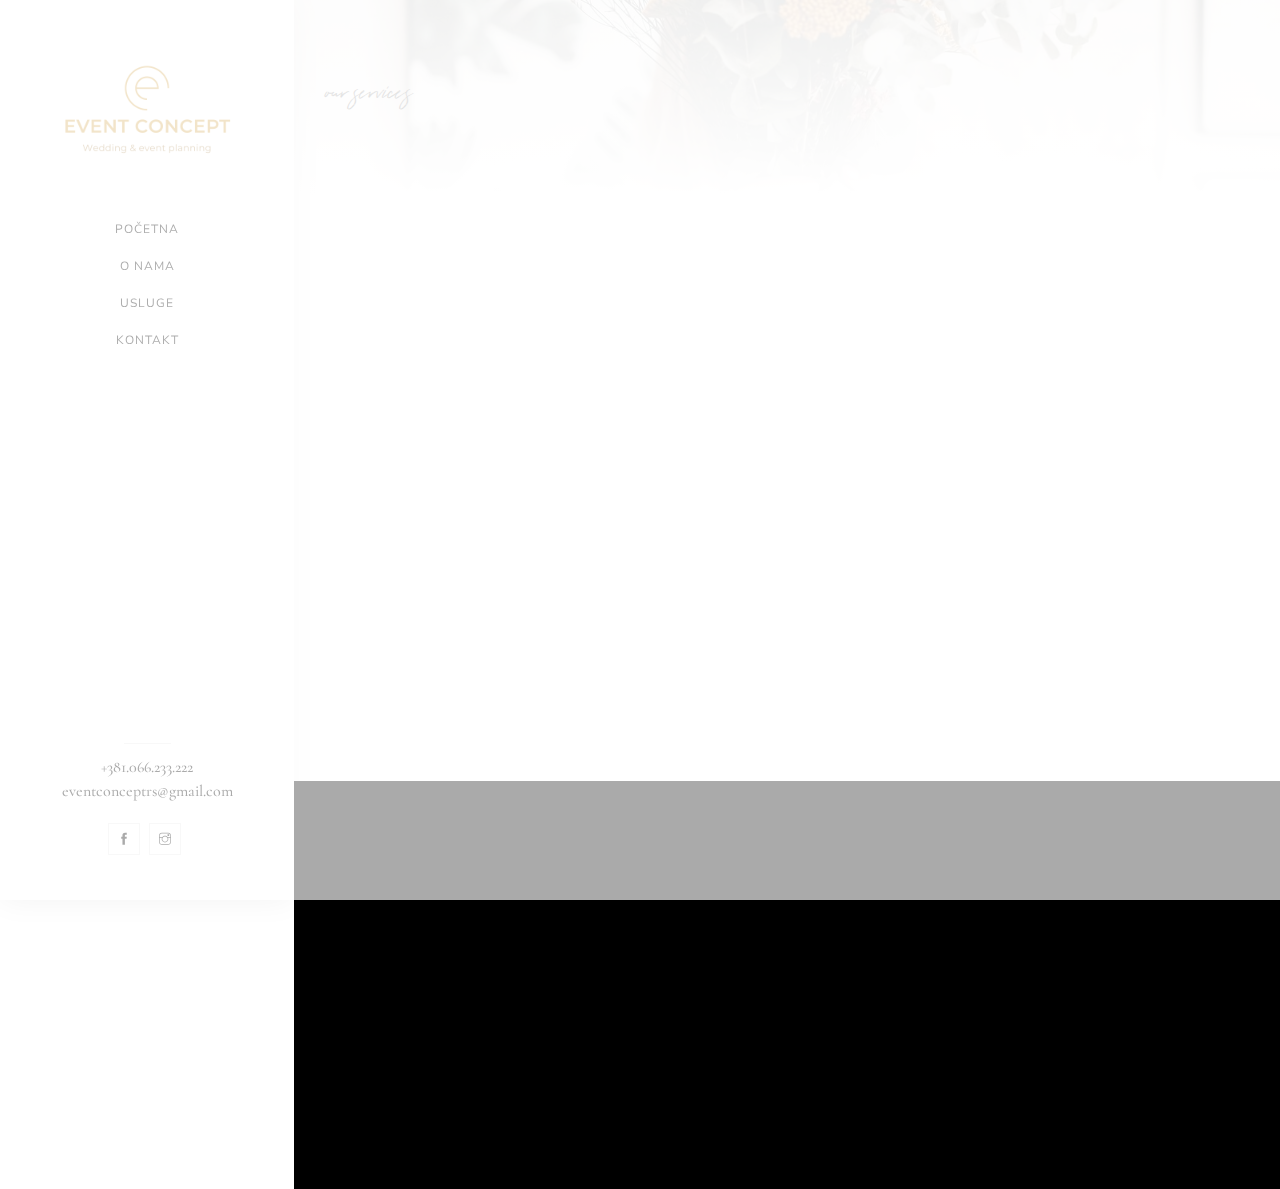
<file: vencanja.html>
<!DOCTYPE HTML>
<html lang="en">

<head>
    <meta charset="utf-8">
    <meta http-equiv="X-UA-Compatible" content="IE=edge">
    <title>Event Concept - ORGANIZACIJA VENČANJA </title>
    <meta name="viewport" content="width=device-width, initial-scale=1">
    <link rel="icon" type="image/png" href="images/favicon.png" />
    <link rel="stylesheet" href="css/animate.css">
    <link rel="stylesheet" href="css/themify-icons.css">
    <link rel="stylesheet" href="css/bootstrap.css">
    <link rel="stylesheet" href="css/magnific-popup.css">
    <link rel="stylesheet" href="css/owl.carousel.min.css">
    <link rel="stylesheet" href="css/owl.theme.default.min.css">
    <link rel="stylesheet" href="css/flexslider.css">
    <link rel="stylesheet" href="css/style.css">
</head>

<body>
    <!-- Preloader -->
    <div class="preloader-bg"></div>
    <div id="preloader">
        <div id="preloader-status"><div class="preloader-position loader"> <span></span> </div></div>
    </div>
    <!-- Content -->
    <div id="pwe-page"> 
       <a href="#" class="js-pwe-nav-toggle pwe-nav-toggle"><i></i></a>
        <!-- Sidebar Section -->
         <aside id="pwe-aside">
            <!-- Logo -->
            <h1 id="pwe-logo">
                <a href="index.html"> <img style="width: 200px;" src="logo.png" alt=""></a>
            </h1>
            <!-- Menu -->
            <nav id="pwe-main-menu">
                <ul>
                    <li><a href="index.html#home">Početna</a></li>
                    <li><a href="index.html#about">O nama</a></li>
                    <li><a href="index.html#services">Usluge</a></li>
                    <!-- <li><a href="index.html#portfolio">Portfolio</a></li>
                    <li><a href="index.html#blog">Blog</a></li> -->
                    <li><a href="index.html#contact">Kontakt</a></li>
                </ul>
            </nav>
            <!-- Sidebar Footer -->
            <div class="pwe-footer">
                <div class="separator"></div>
                <p>+381.066.233.222
                    <br />eventconceptrs@gmail.com
                </p>
                <div class="social"> <a href="https://www.instagram.com/eventconcept.rs/"><i class="ti-facebook"></i></a>  <a href="https://www.instagram.com/eventconcept.rs/"><i class="ti-instagram"></i></a>  </div>
            </div>
        </aside>
        <!-- Main Section -->
        <div id="pwe-main">
            <!-- Banner Title -->
            <div class="banner-container">
                <div class="banner-img"> <img class="banner-img-width" src="images/topbanner.jpeg" alt=""> </div>
                <div class="banner-head">
                    <div class="banner-head-padding banner-head-margin">
                        <div class="container-fluid">
                            <div class="row">
                                <div class="col-md-12"> <span class="heading-meta">our services</span>
                                    <h2 class="pwe-heading animate-box" data-animate-effect="fadeInLeft">ORGANIZACIJA VENČANJA</h2>
                                </div>
                            </div>
                        </div>
                    </div>
                </div>
            </div>
            <!-- Services Page -->
            <div class="about-section pt-0 pb-90">
                <div class="container-fluid">
                    <div class="row">
                        <div class="col-md-5 animate-box" data-animate-effect="fadeInLeft"> <img src="images/services/1.jpg" class="img-fluid mb-30" alt=""> </div>
                        <div class="col-md-7 animate-box" data-animate-effect="fadeInLeft">
                            <p>VAŠ DAN. VAŠA PRIČA. NAŠA PERFEKCIJA.</p>
                            <p>Od prve ideje do poslednjeg plesa – mi stojimo uz vas. Kreiramo svadbe koje odražavaju vašu ljubav, stil i ličnost. Bez šablona. Bez stresa. Samo emocija, elegancija i besprekorna organizacija.</p>
                            <p>Svadba nije projekat koji treba „izgurati“. To je dan u kojem treba da budete prisutni, rasterećeni i spokojni. Naš posao nije da vam damo još obaveza, već da ih skinemo sa vas – jednu po jednu, promišljeno i na vreme.</p>
                            <h4 class="pwe-about-subheading">To znači da ne razmišljate o:</h4>
                            <ol>
                                <li>Terminima, rokovima, ugovorima, budžetu i koordinaciji</li>
                                <li>Pozivima, promenama i nepredviđenim situacijama</li>
                                <li>Tome da li će se neko pojaviti na vreme</li>
                                <li>Da li se plan poštuje</li>
                            </ol>
                             <h4 class="pwe-about-subheading">Sve je to na nama. Vaše je da uživate u gotovim rešenjima i u samom danu.</h4>
                        </div>
                    </div>
                </div>
            </div>
            <!-- Pricing -->
            <!-- <div class="price-section pt-90 pb-90 price bg-pink">
                <div class="container-fluid">
                    <div class="row">
                        <div class="col-md-12"> <span class="heading-meta">Service</span>
                            <h2 class="pwe-heading animate-box" data-animate-effect="fadeInLeft">Paketi</h2>
                        </div>
                    </div>
                    <div class="row">
                        <div class="col-md-12 owl-carousel owl-theme">
                            <div class="item">
                                <div class="cont">
                                    <div class="type">
                                        <h6>2 SATA</h6>
                                    </div>
                                    <div class="value">
                                        <h4>150<span>€</span></h4>
                                        <p>Online/Uživo</p>
                                    </div>
                                   
                                </div>
                                <div class="btn-contact"> <a href="index.html#contact"><span>Zakaži</span></a> </div>
                            </div>
                            <div class="item">
                                <div class="cont">
                                    <div class="type">
                                        <h6>5 SATI</h6>
                                    </div>
                                    <div class="value">
                                        <h4>300<span>€</span></h4>
                                      <p>Online/Uživo</p>
                                    </div>
                                   
                                </div>
                                <div class="btn-contact"> <a href="#"><span>Zakaži</span></a> </div>
                            </div>
                            <div class="item">
                                <div class="cont">
                                    <div class="type">
                                        <h6>10 SATI</h6>
                                    </div>
                                    <div class="value">
                                        <h4>500<span>€</span></h4>
                                      <p>Online/Uživo</p>
                                    </div>
                                   
                                </div>
                                <div class="btn-contact"><a href="#"><span>Zakaži</span></a></div>
                            </div>
                            <div class="item">
                                <div class="cont">
                                    <div class="type">
                                        <h6>Pre - Wedding</h6>
                                    </div>
                                    <div class="value">
                                        <h4>5500<span>$</span></h4>
                                        <p>Starting From</p>
                                    </div>
                                    <div class="feat">
                                        <ul>
                                            <li>Decoration</li>
                                            <li>DJ & Sound</li>
                                            <li>Photographer</li>
                                            <li>Venue Booking</li>
                                        </ul>
                                    </div>
                                </div>
                                <div class="btn-contact"><a href="#"><span>See More</span></a></div>
                            </div>
                        </div>
                    </div>
                </div>
            </div> -->
            <!-- Footer -->
            <div id="pwe-footer2">
                <div class="pwe-narrow-content">
                    <div class="row">
                        <div class="col-md-4 animate-box" data-animate-effect="fadeInLeft">
                            <h2>
                                <a href="index.html"><img src="logo.png" alt=""></a>
                            </h2>
                            <div class="social"> <a href="https://www.instagram.com/eventconcept.rs/"><i class="ti-facebook"></i></a> <a href="https://www.instagram.com/eventconcept.rs/"><i class="ti-instagram"></i></a> </div>
                        </div>
                        <div class="col-md-4 animate-box" data-animate-effect="fadeInLeft">
                            <h6>Tel</h6>
                            <p>+381.066.233.222</p>
                            <h6>Email</h6>
                            <p>eventconceptrs@gmail.com</p>
                        </div>
                        
                    </div>
                </div>
            </div>
        </div>
    </div>
    <!-- jQuery -->
    <script src="js/jquery.min.js"></script>
    <script src="js/modernizr-2.6.2.min.js"></script>
    <script src="js/jquery.easing.1.3.js"></script>
    <script src="js/bootstrap.min.js"></script>
    <script src="js/jquery.waypoints.min.js"></script>
    <script src="js/jquery.flexslider-min.js"></script>
    <script src="js/sticky-kit.min.js"></script>
    <script src="js/jquery.magnific-popup.min.js"></script>
    <script src="js/owl.carousel.min.js"></script>
    <script src="js/main.js"></script>
</body>
</html>
</file>
<file: css/themify-icons.css>
@font-face {
	font-family: 'themify';
	src:url('../fonts/themify.eot');
	src:url('../fonts/themify.eot?#iefix') format('embedded-opentype'),
		url('../fonts/themify.woff') format('woff'),
		url('../fonts/themify.ttf') format('truetype'),
		url('../fonts/themify.svg') format('svg');
	font-weight: normal;
	font-style: normal;
}

[class^="ti-"], [class*=" ti-"] {
	font-family: 'themify';
	speak: none;
	font-style: normal;
	font-weight: normal;
	font-variant: normal;
	text-transform: none;
	line-height: 1;

	/* Better Font Rendering =========== */
	-webkit-font-smoothing: antialiased;
	-moz-osx-font-smoothing: grayscale;
}

.ti-wand:before {
	content: "\e600";
}
.ti-volume:before {
	content: "\e601";
}
.ti-user:before {
	content: "\e602";
}
.ti-unlock:before {
	content: "\e603";
}
.ti-unlink:before {
	content: "\e604";
}
.ti-trash:before {
	content: "\e605";
}
.ti-thought:before {
	content: "\e606";
}
.ti-target:before {
	content: "\e607";
}
.ti-tag:before {
	content: "\e608";
}
.ti-tablet:before {
	content: "\e609";
}
.ti-star:before {
	content: "\e60a";
}
.ti-spray:before {
	content: "\e60b";
}
.ti-signal:before {
	content: "\e60c";
}
.ti-shopping-cart:before {
	content: "\e60d";
}
.ti-shopping-cart-full:before {
	content: "\e60e";
}
.ti-settings:before {
	content: "\e60f";
}
.ti-search:before {
	content: "\e610";
}
.ti-zoom-in:before {
	content: "\e611";
}
.ti-zoom-out:before {
	content: "\e612";
}
.ti-cut:before {
	content: "\e613";
}
.ti-ruler:before {
	content: "\e614";
}
.ti-ruler-pencil:before {
	content: "\e615";
}
.ti-ruler-alt:before {
	content: "\e616";
}
.ti-bookmark:before {
	content: "\e617";
}
.ti-bookmark-alt:before {
	content: "\e618";
}
.ti-reload:before {
	content: "\e619";
}
.ti-plus:before {
	content: "\e61a";
}
.ti-pin:before {
	content: "\e61b";
}
.ti-pencil:before {
	content: "\e61c";
}
.ti-pencil-alt:before {
	content: "\e61d";
}
.ti-paint-roller:before {
	content: "\e61e";
}
.ti-paint-bucket:before {
	content: "\e61f";
}
.ti-na:before {
	content: "\e620";
}
.ti-mobile:before {
	content: "\e621";
}
.ti-minus:before {
	content: "\e622";
}
.ti-medall:before {
	content: "\e623";
}
.ti-medall-alt:before {
	content: "\e624";
}
.ti-marker:before {
	content: "\e625";
}
.ti-marker-alt:before {
	content: "\e626";
}
.ti-arrow-up:before {
	content: "\e627";
}
.ti-arrow-right:before {
	content: "\e628";
}
.ti-arrow-left:before {
	content: "\e629";
}
.ti-arrow-down:before {
	content: "\e62a";
}
.ti-lock:before {
	content: "\e62b";
}
.ti-location-arrow:before {
	content: "\e62c";
}
.ti-link:before {
	content: "\e62d";
}
.ti-layout:before {
	content: "\e62e";
}
.ti-layers:before {
	content: "\e62f";
}
.ti-layers-alt:before {
	content: "\e630";
}
.ti-key:before {
	content: "\e631";
}
.ti-import:before {
	content: "\e632";
}
.ti-image:before {
	content: "\e633";
}
.ti-heart:before {
	content: "\e634";
}
.ti-heart-broken:before {
	content: "\e635";
}
.ti-hand-stop:before {
	content: "\e636";
}
.ti-hand-open:before {
	content: "\e637";
}
.ti-hand-drag:before {
	content: "\e638";
}
.ti-folder:before {
	content: "\e639";
}
.ti-flag:before {
	content: "\e63a";
}
.ti-flag-alt:before {
	content: "\e63b";
}
.ti-flag-alt-2:before {
	content: "\e63c";
}
.ti-eye:before {
	content: "\e63d";
}
.ti-export:before {
	content: "\e63e";
}
.ti-exchange-vertical:before {
	content: "\e63f";
}
.ti-desktop:before {
	content: "\e640";
}
.ti-cup:before {
	content: "\e641";
}
.ti-crown:before {
	content: "\e642";
}
.ti-comments:before {
	content: "\e643";
}
.ti-comment:before {
	content: "\e644";
}
.ti-comment-alt:before {
	content: "\e645";
}
.ti-close:before {
	content: "\e646";
}
.ti-clip:before {
	content: "\e647";
}
.ti-angle-up:before {
	content: "\e648";
}
.ti-angle-right:before {
	content: "\e649";
}
.ti-angle-left:before {
	content: "\e64a";
}
.ti-angle-down:before {
	content: "\e64b";
}
.ti-check:before {
	content: "\e64c";
}
.ti-check-box:before {
	content: "\e64d";
}
.ti-camera:before {
	content: "\e64e";
}
.ti-announcement:before {
	content: "\e64f";
}
.ti-brush:before {
	content: "\e650";
}
.ti-briefcase:before {
	content: "\e651";
}
.ti-bolt:before {
	content: "\e652";
}
.ti-bolt-alt:before {
	content: "\e653";
}
.ti-blackboard:before {
	content: "\e654";
}
.ti-bag:before {
	content: "\e655";
}
.ti-move:before {
	content: "\e656";
}
.ti-arrows-vertical:before {
	content: "\e657";
}
.ti-arrows-horizontal:before {
	content: "\e658";
}
.ti-fullscreen:before {
	content: "\e659";
}
.ti-arrow-top-right:before {
	content: "\e65a";
}
.ti-arrow-top-left:before {
	content: "\e65b";
}
.ti-arrow-circle-up:before {
	content: "\e65c";
}
.ti-arrow-circle-right:before {
	content: "\e65d";
}
.ti-arrow-circle-left:before {
	content: "\e65e";
}
.ti-arrow-circle-down:before {
	content: "\e65f";
}
.ti-angle-double-up:before {
	content: "\e660";
}
.ti-angle-double-right:before {
	content: "\e661";
}
.ti-angle-double-left:before {
	content: "\e662";
}
.ti-angle-double-down:before {
	content: "\e663";
}
.ti-zip:before {
	content: "\e664";
}
.ti-world:before {
	content: "\e665";
}
.ti-wheelchair:before {
	content: "\e666";
}
.ti-view-list:before {
	content: "\e667";
}
.ti-view-list-alt:before {
	content: "\e668";
}
.ti-view-grid:before {
	content: "\e669";
}
.ti-uppercase:before {
	content: "\e66a";
}
.ti-upload:before {
	content: "\e66b";
}
.ti-underline:before {
	content: "\e66c";
}
.ti-truck:before {
	content: "\e66d";
}
.ti-timer:before {
	content: "\e66e";
}
.ti-ticket:before {
	content: "\e66f";
}
.ti-thumb-up:before {
	content: "\e670";
}
.ti-thumb-down:before {
	content: "\e671";
}
.ti-text:before {
	content: "\e672";
}
.ti-stats-up:before {
	content: "\e673";
}
.ti-stats-down:before {
	content: "\e674";
}
.ti-split-v:before {
	content: "\e675";
}
.ti-split-h:before {
	content: "\e676";
}
.ti-smallcap:before {
	content: "\e677";
}
.ti-shine:before {
	content: "\e678";
}
.ti-shift-right:before {
	content: "\e679";
}
.ti-shift-left:before {
	content: "\e67a";
}
.ti-shield:before {
	content: "\e67b";
}
.ti-notepad:before {
	content: "\e67c";
}
.ti-server:before {
	content: "\e67d";
}
.ti-quote-right:before {
	content: "\e67e";
}
.ti-quote-left:before {
	content: "\e67f";
}
.ti-pulse:before {
	content: "\e680";
}
.ti-printer:before {
	content: "\e681";
}
.ti-power-off:before {
	content: "\e682";
}
.ti-plug:before {
	content: "\e683";
}
.ti-pie-chart:before {
	content: "\e684";
}
.ti-paragraph:before {
	content: "\e685";
}
.ti-panel:before {
	content: "\e686";
}
.ti-package:before {
	content: "\e687";
}
.ti-music:before {
	content: "\e688";
}
.ti-music-alt:before {
	content: "\e689";
}
.ti-mouse:before {
	content: "\e68a";
}
.ti-mouse-alt:before {
	content: "\e68b";
}
.ti-money:before {
	content: "\e68c";
}
.ti-microphone:before {
	content: "\e68d";
}
.ti-menu:before {
	content: "\e68e";
}
.ti-menu-alt:before {
	content: "\e68f";
}
.ti-map:before {
	content: "\e690";
}
.ti-map-alt:before {
	content: "\e691";
}
.ti-loop:before {
	content: "\e692";
}
.ti-location-pin:before {
	content: "\e693";
}
.ti-list:before {
	content: "\e694";
}
.ti-light-bulb:before {
	content: "\e695";
}
.ti-Italic:before {
	content: "\e696";
}
.ti-info:before {
	content: "\e697";
}
.ti-infinite:before {
	content: "\e698";
}
.ti-id-badge:before {
	content: "\e699";
}
.ti-hummer:before {
	content: "\e69a";
}
.ti-home:before {
	content: "\e69b";
}
.ti-help:before {
	content: "\e69c";
}
.ti-headphone:before {
	content: "\e69d";
}
.ti-harddrives:before {
	content: "\e69e";
}
.ti-harddrive:before {
	content: "\e69f";
}
.ti-gift:before {
	content: "\e6a0";
}
.ti-game:before {
	content: "\e6a1";
}
.ti-filter:before {
	content: "\e6a2";
}
.ti-files:before {
	content: "\e6a3";
}
.ti-file:before {
	content: "\e6a4";
}
.ti-eraser:before {
	content: "\e6a5";
}
.ti-envelope:before {
	content: "\e6a6";
}
.ti-download:before {
	content: "\e6a7";
}
.ti-direction:before {
	content: "\e6a8";
}
.ti-direction-alt:before {
	content: "\e6a9";
}
.ti-dashboard:before {
	content: "\e6aa";
}
.ti-control-stop:before {
	content: "\e6ab";
}
.ti-control-shuffle:before {
	content: "\e6ac";
}
.ti-control-play:before {
	content: "\e6ad";
}
.ti-control-pause:before {
	content: "\e6ae";
}
.ti-control-forward:before {
	content: "\e6af";
}
.ti-control-backward:before {
	content: "\e6b0";
}
.ti-cloud:before {
	content: "\e6b1";
}
.ti-cloud-up:before {
	content: "\e6b2";
}
.ti-cloud-down:before {
	content: "\e6b3";
}
.ti-clipboard:before {
	content: "\e6b4";
}
.ti-car:before {
	content: "\e6b5";
}
.ti-calendar:before {
	content: "\e6b6";
}
.ti-book:before {
	content: "\e6b7";
}
.ti-bell:before {
	content: "\e6b8";
}
.ti-basketball:before {
	content: "\e6b9";
}
.ti-bar-chart:before {
	content: "\e6ba";
}
.ti-bar-chart-alt:before {
	content: "\e6bb";
}
.ti-back-right:before {
	content: "\e6bc";
}
.ti-back-left:before {
	content: "\e6bd";
}
.ti-arrows-corner:before {
	content: "\e6be";
}
.ti-archive:before {
	content: "\e6bf";
}
.ti-anchor:before {
	content: "\e6c0";
}
.ti-align-right:before {
	content: "\e6c1";
}
.ti-align-left:before {
	content: "\e6c2";
}
.ti-align-justify:before {
	content: "\e6c3";
}
.ti-align-center:before {
	content: "\e6c4";
}
.ti-alert:before {
	content: "\e6c5";
}
.ti-alarm-clock:before {
	content: "\e6c6";
}
.ti-agenda:before {
	content: "\e6c7";
}
.ti-write:before {
	content: "\e6c8";
}
.ti-window:before {
	content: "\e6c9";
}
.ti-widgetized:before {
	content: "\e6ca";
}
.ti-widget:before {
	content: "\e6cb";
}
.ti-widget-alt:before {
	content: "\e6cc";
}
.ti-wallet:before {
	content: "\e6cd";
}
.ti-video-clapper:before {
	content: "\e6ce";
}
.ti-video-camera:before {
	content: "\e6cf";
}
.ti-vector:before {
	content: "\e6d0";
}
.ti-themify-logo:before {
	content: "\e6d1";
}
.ti-themify-favicon:before {
	content: "\e6d2";
}
.ti-themify-favicon-alt:before {
	content: "\e6d3";
}
.ti-support:before {
	content: "\e6d4";
}
.ti-stamp:before {
	content: "\e6d5";
}
.ti-split-v-alt:before {
	content: "\e6d6";
}
.ti-slice:before {
	content: "\e6d7";
}
.ti-shortcode:before {
	content: "\e6d8";
}
.ti-shift-right-alt:before {
	content: "\e6d9";
}
.ti-shift-left-alt:before {
	content: "\e6da";
}
.ti-ruler-alt-2:before {
	content: "\e6db";
}
.ti-receipt:before {
	content: "\e6dc";
}
.ti-pin2:before {
	content: "\e6dd";
}
.ti-pin-alt:before {
	content: "\e6de";
}
.ti-pencil-alt2:before {
	content: "\e6df";
}
.ti-palette:before {
	content: "\e6e0";
}
.ti-more:before {
	content: "\e6e1";
}
.ti-more-alt:before {
	content: "\e6e2";
}
.ti-microphone-alt:before {
	content: "\e6e3";
}
.ti-magnet:before {
	content: "\e6e4";
}
.ti-line-double:before {
	content: "\e6e5";
}
.ti-line-dotted:before {
	content: "\e6e6";
}
.ti-line-dashed:before {
	content: "\e6e7";
}
.ti-layout-width-full:before {
	content: "\e6e8";
}
.ti-layout-width-default:before {
	content: "\e6e9";
}
.ti-layout-width-default-alt:before {
	content: "\e6ea";
}
.ti-layout-tab:before {
	content: "\e6eb";
}
.ti-layout-tab-window:before {
	content: "\e6ec";
}
.ti-layout-tab-v:before {
	content: "\e6ed";
}
.ti-layout-tab-min:before {
	content: "\e6ee";
}
.ti-layout-slider:before {
	content: "\e6ef";
}
.ti-layout-slider-alt:before {
	content: "\e6f0";
}
.ti-layout-sidebar-right:before {
	content: "\e6f1";
}
.ti-layout-sidebar-none:before {
	content: "\e6f2";
}
.ti-layout-sidebar-left:before {
	content: "\e6f3";
}
.ti-layout-placeholder:before {
	content: "\e6f4";
}
.ti-layout-menu:before {
	content: "\e6f5";
}
.ti-layout-menu-v:before {
	content: "\e6f6";
}
.ti-layout-menu-separated:before {
	content: "\e6f7";
}
.ti-layout-menu-full:before {
	content: "\e6f8";
}
.ti-layout-media-right-alt:before {
	content: "\e6f9";
}
.ti-layout-media-right:before {
	content: "\e6fa";
}
.ti-layout-media-overlay:before {
	content: "\e6fb";
}
.ti-layout-media-overlay-alt:before {
	content: "\e6fc";
}
.ti-layout-media-overlay-alt-2:before {
	content: "\e6fd";
}
.ti-layout-media-left-alt:before {
	content: "\e6fe";
}
.ti-layout-media-left:before {
	content: "\e6ff";
}
.ti-layout-media-center-alt:before {
	content: "\e700";
}
.ti-layout-media-center:before {
	content: "\e701";
}
.ti-layout-list-thumb:before {
	content: "\e702";
}
.ti-layout-list-thumb-alt:before {
	content: "\e703";
}
.ti-layout-list-post:before {
	content: "\e704";
}
.ti-layout-list-large-image:before {
	content: "\e705";
}
.ti-layout-line-solid:before {
	content: "\e706";
}
.ti-layout-grid4:before {
	content: "\e707";
}
.ti-layout-grid3:before {
	content: "\e708";
}
.ti-layout-grid2:before {
	content: "\e709";
}
.ti-layout-grid2-thumb:before {
	content: "\e70a";
}
.ti-layout-cta-right:before {
	content: "\e70b";
}
.ti-layout-cta-left:before {
	content: "\e70c";
}
.ti-layout-cta-center:before {
	content: "\e70d";
}
.ti-layout-cta-btn-right:before {
	content: "\e70e";
}
.ti-layout-cta-btn-left:before {
	content: "\e70f";
}
.ti-layout-column4:before {
	content: "\e710";
}
.ti-layout-column3:before {
	content: "\e711";
}
.ti-layout-column2:before {
	content: "\e712";
}
.ti-layout-accordion-separated:before {
	content: "\e713";
}
.ti-layout-accordion-merged:before {
	content: "\e714";
}
.ti-layout-accordion-list:before {
	content: "\e715";
}
.ti-ink-pen:before {
	content: "\e716";
}
.ti-info-alt:before {
	content: "\e717";
}
.ti-help-alt:before {
	content: "\e718";
}
.ti-headphone-alt:before {
	content: "\e719";
}
.ti-hand-point-up:before {
	content: "\e71a";
}
.ti-hand-point-right:before {
	content: "\e71b";
}
.ti-hand-point-left:before {
	content: "\e71c";
}
.ti-hand-point-down:before {
	content: "\e71d";
}
.ti-gallery:before {
	content: "\e71e";
}
.ti-face-smile:before {
	content: "\e71f";
}
.ti-face-sad:before {
	content: "\e720";
}
.ti-credit-card:before {
	content: "\e721";
}
.ti-control-skip-forward:before {
	content: "\e722";
}
.ti-control-skip-backward:before {
	content: "\e723";
}
.ti-control-record:before {
	content: "\e724";
}
.ti-control-eject:before {
	content: "\e725";
}
.ti-comments-smiley:before {
	content: "\e726";
}
.ti-brush-alt:before {
	content: "\e727";
}
.ti-youtube:before {
	content: "\e728";
}
.ti-vimeo:before {
	content: "\e729";
}
.ti-twitter:before {
	content: "\e72a";
}
.ti-time:before {
	content: "\e72b";
}
.ti-tumblr:before {
	content: "\e72c";
}
.ti-skype:before {
	content: "\e72d";
}
.ti-share:before {
	content: "\e72e";
}
.ti-share-alt:before {
	content: "\e72f";
}
.ti-rocket:before {
	content: "\e730";
}
.ti-pinterest:before {
	content: "\e731";
}
.ti-new-window:before {
	content: "\e732";
}
.ti-microsoft:before {
	content: "\e733";
}
.ti-list-ol:before {
	content: "\e734";
}
.ti-linkedin:before {
	content: "\e735";
}
.ti-layout-sidebar-2:before {
	content: "\e736";
}
.ti-layout-grid4-alt:before {
	content: "\e737";
}
.ti-layout-grid3-alt:before {
	content: "\e738";
}
.ti-layout-grid2-alt:before {
	content: "\e739";
}
.ti-layout-column4-alt:before {
	content: "\e73a";
}
.ti-layout-column3-alt:before {
	content: "\e73b";
}
.ti-layout-column2-alt:before {
	content: "\e73c";
}
.ti-instagram:before {
	content: "\e73d";
}
.ti-google:before {
	content: "\e73e";
}
.ti-github:before {
	content: "\e73f";
}
.ti-flickr:before {
	content: "\e740";
}
.ti-facebook:before {
	content: "\e741";
}
.ti-dropbox:before {
	content: "\e742";
}
.ti-dribbble:before {
	content: "\e743";
}
.ti-apple:before {
	content: "\e744";
}
.ti-android:before {
	content: "\e745";
}
.ti-save:before {
	content: "\e746";
}
.ti-save-alt:before {
	content: "\e747";
}
.ti-yahoo:before {
	content: "\e748";
}
.ti-wordpress:before {
	content: "\e749";
}
.ti-vimeo-alt:before {
	content: "\e74a";
}
.ti-twitter-alt:before {
	content: "\e74b";
}
.ti-tumblr-alt:before {
	content: "\e74c";
}
.ti-trello:before {
	content: "\e74d";
}
.ti-stack-overflow:before {
	content: "\e74e";
}
.ti-soundcloud:before {
	content: "\e74f";
}
.ti-sharethis:before {
	content: "\e750";
}
.ti-sharethis-alt:before {
	content: "\e751";
}
.ti-reddit:before {
	content: "\e752";
}
.ti-pinterest-alt:before {
	content: "\e753";
}
.ti-microsoft-alt:before {
	content: "\e754";
}
.ti-linux:before {
	content: "\e755";
}
.ti-jsfiddle:before {
	content: "\e756";
}
.ti-joomla:before {
	content: "\e757";
}
.ti-html5:before {
	content: "\e758";
}
.ti-flickr-alt:before {
	content: "\e759";
}
.ti-email:before {
	content: "\e75a";
}
.ti-drupal:before {
	content: "\e75b";
}
.ti-dropbox-alt:before {
	content: "\e75c";
}
.ti-css3:before {
	content: "\e75d";
}
.ti-rss:before {
	content: "\e75e";
}
.ti-rss-alt:before {
	content: "\e75f";
}
</file>
<file: css/style.css>
/* ----------------------------------------------------------------
[Table of contents]
01. Fonts settings
02. Default styles
03. Scrollbar styles
04. Selection styles
05. Owl Carousel Custom styles
06. Sidebar styles
07. Content styles
08. Slider styles
09. Heading styles
10. Title Banner styles
11. Team styles
12. Testimonials styles
13. Price styles
14. Clients styles
15. Services styles
16. Portfolio styles
17. Gallery styles 
18. Blog & Post styles
19. Button styles
20. Contact styles
21. Footer styles
22. Navigation styles
23. Overlay Effect Bg image 
------------------------------------------------------------------- */


/* ===== Fonts settings) ===== */

/* Google Font: Cormorant Garamond & Nunito Sans */
@import url('https://fonts.googleapis.com/css2?family=Cormorant+Garamond:ital,wght@0,300;0,400;0,500;0,600;0,700;1,300;1,400;1,500;1,600;1,700&family=Nunito+Sans:wght@300;400;600;700&display=swap');

/* Custom Font: TuesdayNight */
@font-face {
    font-family: 'TuesdayNight';
    src: url('fonts/TuesdayNight-Regular.eot');
    src: url('fonts/TuesdayNight-Regular.eot?#iefix') format('embedded-opentype'), url('fonts/TuesdayNight-Regular.woff') format('woff'), url('fonts/TuesdayNight-Regular.ttf') format('truetype'), url('fonts/TuesdayNight-Regular.svg#allerregular') format('svg');
    font-weight: normal;
    font-style: normal;
}


/* ===== Default styles ===== */
html,
body {
    -moz-osx-font-smoothing: grayscale;
    -webkit-font-smoothing: antialiased;
    -moz-font-smoothing: antialiased;
    font-smoothing: antialiased;
}
body {
    font-family: 'Cormorant Garamond', serif;
    font-size: 17px;
    font-weight: 500;
    line-height: 1.5em;
    color: #666;
}
/*** typography ***/
/* headings */
h1,
h2,
h3,
h4,
h5,
h6 {
    color: #000;
    font-family: 'Nunito Sans', sans-serif;
    font-weight: 500;
    line-height: 1.5em;
    margin: 0 0 20px 0;
    letter-spacing: 1px;
}
/* paragraph */
p {
    font-family: 'Cormorant Garamond', serif;
    font-size: 17px;
    font-weight: 500;
    line-height: 1.5em;
    color: #666;
    margin: 0 0 20px;
}
/* lists */
ul {
    list-style-type: none;
}
/* links */
a {
    color: #000;
    -webkit-transition: 0.5s;
    -o-transition: 0.5s;
    transition: 0.5s;
}
a:hover,
a:active,
a:focus {
    color: #000;
    outline: none;
    text-decoration: none !important;
}
a:link {
    text-decoration: none;
}
a:focus {
    outline: none;
}
img {
    width: 100%;
    height: auto;
}
.small,
small {
    font-size: 80%;
}
b,
strong {
    color: #000;
    font-weight: 600;
}
span,
a,
a:hover {
    display: inline-block;
    text-decoration: none;
    color: inherit;
}
hr {
    margin-top: 0px;
    margin-bottom: -20px;
    border: 0;
}
.js .animate-box {
    opacity: 0;
}
/*** form element ***/
/* text field */
form .form-group {
    margin-bottom: 15px;
}
button,
input,
optgroup,
select,
textarea {
    font-family: 'Nunito Sans', sans-serif;
}
input[type="password"]:focus,
input[type="email"]:focus,
input[type="text"]:focus,
input[type="file"]:focus,
input[type="radio"]:focus,
input[type="checkbox"]:focus,
textarea:focus {
    outline: none;
}
input[type="password"],
input[type="email"],
input[type="text"],
input[type="file"],
textarea,
#message,
#search {
    max-width: 100%;
    margin-bottom: 0px;
    border: none;
    padding: 7px 15px;
    height: auto;
    background-color: #fff;
    -webkit-box-shadow: none;
    box-shadow: none;
    display: block;
    width: 100%;
    font-family: 'Cormorant Garamond', serif;
    font-size: 17px;
    font-weight: 400;
    line-height: 1.75em;
    color: #000;
    background-image: none;
    border: 1px solid #ececec;
}
input:focus,
textarea:focus {
    font-family: 'Cormorant Garamond', serif;
    border: 1px solid #ececec;
}
input[type="submit"],
input[type="reset"],
input[type="button"],
button {
    font-family: 'Nunito Sans', sans-serif;
    background: #000;
    border: 1px solid #000;
    color: #fff;
    padding: 15px 30px;
    margin: 0;
    font-weight: 400;
    position: relative;
    font-size: 12px;
    text-transform: uppercase;
    letter-spacing: 2px;
    border-radius: 0px;
    line-height: 1em;
}
input[type="submit"]:hover,
input[type="reset"]:hover,
input[type="button"]:hover,
button:hover {
    background-color: transparent;
    color: #000;
}
select {
    padding: 10px;
    border-radius: 5px;
}
table,
th,
tr,
td {
    border: 1px solid #000;
}
th,
tr,
td {
    padding: 10px;
}
input[type="radio"],
input[type="checkbox"] {
    display: inline;
}

/* alert success */
.alert-success {
    background: transparent;
    color: #666;
    border: 1px solid #a2783a;
    border-radius: 0px;
}
/* Placeholder */
::-webkit-input-placeholder {
    color: #666;
    font-size: 15px;
    font-weight: 400;
}
:-moz-placeholder {
    color: #666;
}
::-moz-placeholder {
    color: #666;
    opacity: 1;
}
:-ms-input-placeholder {
    color: #666;
}


/* ===== Scrollbar ===== */
::-webkit-scrollbar {
    width: 0px;
}
::-webkit-scrollbar-track {
    background: #fff;
}
::-webkit-scrollbar-thumb {
    background: #000;
}
::-webkit-scrollbar-thumb:hover {
    background: #000;
}

/* padding */
.p-30 {
    padding: 30px;
}
.pt-0 {
    padding-top: 0px;
}
.pt-60 {
    padding-top: 60px;
}
.pt-90 {
    padding-top: 90px;
}
.pb-60 {
    padding-bottom: 60px;
}
.pb-90 {
    padding-bottom: 90px;
}
/* margin */
.mb-0 {
    margin-bottom: 0;
}
.mb-30 {
    margin-bottom: 30px;
}
.mb-60 {
    margin-bottom: 60px;
}
/* line */
.line {
    border: 1px solid #ececec;
    background: transparent;
}
.line:hover {
    border: 1px solid #F8F5F1;
    background: #F8F5F1;
}
/* important */
.clear {
    clear: both;
}
.o-hidden {
    overflow: hidden;
}
.pos-re {
    position: relative;
}
.full-width {
    width: 100% !important;
}
.bg-img {
    background-size: cover;
    background-repeat: no-repeat;
}
.bg-fixed {
    background-attachment: fixed;
}
.bg-cover {
    background-size: cover !important;
}
.v-middle {
    position: absolute;
    width: 100%;
    top: 50%;
    left: 0;
    -webkit-transform: translate(0%, -50%);
    transform: translate(0%, -50%);
}
.valign {
    display: -webkit-box;
    display: -ms-flexbox;
    display: flex;
    -webkit-box-align: center;
    -ms-flex-align: center;
    align-items: center;
}
.container-fluid {
    padding-right: 30px;
    padding-left: 30px;
}




/* ===== Selection ===== */
::-webkit-selection {
    color: #666;
    background: rgba(0, 0, 0, 0.1);
}
::-moz-selection {
    color: #666;
    background: rgba(0, 0, 0, 0.1);
}
::selection {
    color: #666;
    background: rgba(0, 0, 0, 0.1);
}


/* ======= Preloader style ======= */
.preloader-bg,
#preloader {
    position: fixed;
    width: 100%;
    height: 100%;
    overflow: hidden;
    background: #fff;
    z-index: 999999;
}
#preloader {
    display: table;
    table-layout: fixed;
}
#preloader-status {
    display: table-cell;
    vertical-align: middle;
}
.preloader-position {
    position: relative;
    margin: 0 auto;
    text-align: center;
    -webkit-box-sizing: border-box;
    -moz-box-sizing: border-box;
    -ms-box-sizing: border-box;
    -o-box-sizing: border-box;
    box-sizing: border-box;
}
.loader {
    position: relative;
    width: 55px;
    height: 55px;
    left: 50%;
    top: auto;
    margin-left: -22px;
    margin-top: 1px;
    -webkit-animation: rotate 1s infinite linear;
    -moz-animation: rotate 1s infinite linear;
    -ms-animation: rotate 1s infinite linear;
    -o-animation: rotate 1s infinite linear;
    animation: rotate 1s infinite linear;
    border: 1px solid #efedeb;
    -webkit-border-radius: 50%;
    -moz-border-radius: 50%;
    -ms-border-radius: 50%;
    -o-border-radius: 50%;
    border-radius: 50%;
}
.loader span {
    position: absolute;
    width: 55px;
    height: 55px;
    top: -1px;
    left: -1px;
    border: 1px solid transparent;
    border-top: 1px solid #a2783a;
    -webkit-border-radius: 50%;
    -moz-border-radius: 50%;
    -ms-border-radius: 50%;
    -o-border-radius: 50%;
    border-radius: 50%;
}
@-webkit-keyframes rotate {
    0% {
        -webkit-transform: rotate(0deg);
    }
    100% {
        -webkit-transform: rotate(360deg);
    }
}
@keyframes rotate {
    0% {
        transform: rotate(0deg);
    }
    100% {
        transform: rotate(360deg);
    }
}

/* ===== Owl Carousel Styles ===== */
.owl-theme .owl-nav.disabled + .owl-dots {
    margin-top: 30px;
    line-height: .7;
}
.owl-theme .owl-dots .owl-dot span {
    width: 7px;
    height: 7px;
    margin: 0 2px;
    border-radius: 50%;
    background: rgba(0, 0, 0, 0.2);
}
.owl-theme .owl-dots .owl-dot.active span,
.owl-theme .owl-dots .owl-dot:hover span {
    background: #000;
}
.owl-theme .owl-nav [class*=owl-] {
    background-color: #a2783a;
    width: 30px;
    height: 30px;
    line-height: 25px;
    border-radius: 50%;
}
.owl-theme .owl-nav [class*=owl-] {
    color: #FFF;
    font-size: 12px;
    margin: 5px;
    padding: 4px 7px;
    background: #a2783a;
    display: inline-block;
    cursor: pointer;
    border-radius: 3px;
}
.owl-theme .owl-nav [class*=owl-] {
    background-color: transparent;
    border: 1px solid rgba(255, 255, 255, 0.6);
    width: 30px;
    height: 30px;
    line-height: 25px;
    border-radius: 50%;
    color: rgba(255, 255, 255, 0.6);
}
.owl-theme .owl-nav [class*=owl-]:hover {
    background-color: transparent;
    border: 1px solid #a2783a;
    color: #a2783a;
}
.bg-pink {
    background-color: #F8F5F1;
}


.owl-carousel .owl-nav button.owl-next, 
.owl-carousel .owl-nav button.owl-prev, 
.owl-carousel button.owl-dot {
    outline: none;
}

/* ===== Sidebar styles ===== */
#pwe-page {
    width: 100%;
    overflow: hidden;
    position: relative;
}
#pwe-aside {
    padding: 60px 30px;
    width: 23%;
    position: fixed;
    bottom: 0;
    top: 0;
    left: 0;
    overflow-y: scroll;
    z-index: 1001;
    background: #fff;
    -webkit-transition: 0.5s;
    -o-transition: 0.5s;
    transition: 0.5s;
    -webkit-box-shadow: 0 0 30px rgba(0, 0, 0, 0.05);
    box-shadow: 0 0 30px rgba(0, 0, 0, 0.05);
    scrollbar-width: none;
}
@media screen and (max-width: 1200px) {
    #pwe-aside {
        width: 30%;
    }
}
@media screen and (max-width: 768px) {
    #pwe-aside {
        width: 270px;
        -moz-transform: translateX(-270px);
        -webkit-transform: translateX(-270px);
        -ms-transform: translateX(-270px);
        -o-transform: translateX(-270px);
        transform: translateX(-270px);
        padding-top: 30px;
    }
}
#pwe-aside #pwe-logo {
    text-align: center;
    font-family: 'Cormorant Garamond', serif;
    font-size: 40px;
    font-weight: 600;
    text-transform: uppercase;
    margin-bottom: 60px;
    display: block;
    width: 100%;
    position: relative;
    color: #000;
    line-height: 1.2em;
    letter-spacing: 0px;
}
#pwe-aside #pwe-logo span {
    font-family: TuesdayNight;
    text-transform: none;
    text-align: center;
    font-size: 24px;
    color: #333;
    font-weight: 500;
    letter-spacing: 1px;
}
#pwe-aside #pwe-logo img {
    width: 180px;
}
#pwe-logo-footer {
    text-align: center;
    font-weight: 400;
    font-size: 22px;
    text-transform: uppercase;
    margin-bottom: 0;
    display: block;
    width: 100%;
}
@media screen and (max-width: 768px) {
    #pwe-aside #pwe-logo {
        margin-bottom: 60px;
    }
}
#pwe-aside #pwe-logo a {
    display: inline-block;
}
#pwe-logo-footer a {
    display: inline-block;
    text-align: center;
    color: #a2783a;
}
#pwe-aside #pwe-logo a span {
    display: block;
    font-family: TuesdayNight;
    font-size: 24px;
    color: #a2783a;
    font-weight: 500;
    letter-spacing: 1px;
    display: block;
    margin-top: 0px;
    text-align: center;
    line-height: 1.2em;
}
#pwe-aside #pwe-logo a i {
    color: #000;
    font-size: 16px;
    vertical-align: super;
}
#pwe-aside #pwe-main-menu ul {
    text-align: center;
    margin: 0;
    padding: 0;
}
@media screen and (max-width: 768px) {
    #pwe-aside #pwe-main-menu ul {
        margin: 0 0 30px 0;
    }
}
#pwe-aside #pwe-main-menu ul li {
    margin: 9px 0 9px 0;
    padding: 0 0 9px 0;
    list-style: none;
    font-size: 12px;
    font-weight: 400;
    line-height: 1.5em;
    text-transform: uppercase;
    letter-spacing: 1px;
}
#pwe-aside #pwe-main-menu ul li a {
    color: #000;
    text-decoration: none;
    position: relative;
    padding: 0;
    font-family: 'Nunito Sans', sans-serif;
    font-weight: 400;
    -webkit-transition: 0.3s;
    -o-transition: 0.3s;
    transition: 0.3s;
    border-bottom: 1px solid transparent;
}
#pwe-aside #pwe-main-menu ul li a:hover {
    border-bottom: 1px solid #000;
    -webkit-transition: all .5s ease-in-out;
    transition: all .5s ease-in-out
}
#pwe-aside #pwe-main-menu ul li.pwe-active a {
    color: #a2783a;
}
#pwe-aside #pwe-main-menu ul li.pwe-active a:after {
    visibility: visible;
    -webkit-transform: scaleX(1);
    -moz-transform: scaleX(1);
    -ms-transform: scaleX(1);
    -o-transform: scaleX(1);
    transform: scaleX(1);
}
#pwe-aside #pwe-main-menu ul li a span:hover {
    color: #000;
}
#pwe-aside .pwe-footer {
    position: absolute;
    bottom: 30px;
    right: 0;
    left: 0;
    font-size: 15px;
    text-align: center;
    font-weight: 400;
    color: #666;
}
/* sidebar footer */
.pwe-footer p {
    font-size: 16px;
    color: #000;
    font-family: 'Cormorant Garamond', serif;
}
.pwe-footer span,
.pwe-footer span a {
    font-family: TuesdayNight;
    text-transform: none;
    font-size: 24px;
    font-weight: 500;
    color: #000;
    letter-spacing: 0;
    margin-bottom: 0;
}
.pwe-footer span a:hover,
.pwe-footer a {
    color: #000;
}
.separator {
    width: 16%;
    margin-bottom: 20px;
    text-align: center;
    position: relative;
    display: inline-block;
    vertical-align: middle;
    border-bottom: 1px solid #ebebeb;
    margin: 10px 0;
}
@media screen and (max-width: 768px) {
    #pwe-aside .pwe-footer {
        position: relative;
        padding-top: 60px;
    }
}
#pwe-aside .pwe-footer span {
    display: block;
}
/* sidebar social */
#pwe-aside .pwe-footer .social a {
    color: #000;
    width: 32px;
    height: 32px;
    line-height: 32px;
    background: transparent;
    margin: 0 5px 15px 0;
    text-align: center;
    border: 1px solid #ebebeb;
    font-size: 12px;
}
#pwe-aside .pwe-footer .social a:hover {
    color: #fff;
    background: #000;
    border: 1px solid #000;
}


/* ===== Content styles ===== */
#pwe-main {
    width: 77%;
    float: right;
    -webkit-transition: 0.5s;
    -o-transition: 0.5s;
    transition: 0.5s;
}
@media screen and (max-width: 1200px) {
    #pwe-main {
        width: 70%;
    }
}
@media screen and (max-width: 768px) {
    #pwe-main {
        width: 100%;
    }
}
#pwe-hero {
    min-height: 560px;
    width: 100%;
    float: left;
    margin-bottom: 0;
    clear: both;
}


/* ===== Slider styles ===== */
#pwe-hero .flexslider {
    border: none;
    z-index: 1;
    margin-bottom: 0;
}
#pwe-hero .flexslider .slides {
    position: relative;
    overflow: hidden;
}
#pwe-hero .flexslider .slides li {
    background-repeat: no-repeat;
    background-size: cover;
    background-position: center center;
    position: relative;
    min-height: 400px;
}
#pwe-hero .flexslider .flex-control-nav {
    bottom: 20px;
    z-index: 1000;
    right: 20px;
    float: right;
    width: auto;
}
#pwe-hero .flexslider .flex-control-nav li {
    display: block;
    margin-bottom: 6px;
}
#pwe-hero .flexslider .flex-control-nav li a {
    background: rgba(255, 255, 255, 0.6);
    -webkit-box-shadow: none;
    box-shadow: none;
    width: 10px;
    height: 10px;
    cursor: pointer;
}
#pwe-hero .flexslider .flex-control-nav li a.flex-active {
    cursor: pointer;
    background: rgba(0, 0, 0, 0.8);
}
#pwe-hero .flexslider .flex-direction-nav {
    display: none;
}
#pwe-hero .flexslider .slider-text {
    display: table;
    opacity: 0;
    min-height: 100vh;
    padding: 15px 15px;
    z-index: 9;
}
#pwe-hero .flexslider .slider-text > .slider-text-inner {
    display: table-cell;
    vertical-align: middle;
    min-height: 700px;
    padding: 2.5em;
    position: relative;
}
#pwe-hero .flexslider .slider-text > .slider-text-inner .desc {
    position: absolute;
    bottom: 15px;
    left: 0;
    padding: 30px;
    background: #fff;
}
@media screen and (max-width: 768px) {
    #pwe-hero .flexslider .slider-text > .slider-text-inner {
        text-align: center;
    }
}
#pwe-hero .flexslider .slider-text > .slider-text-inner h6,
#pwe-hero .flexslider .slider-text > .slider-text-inner h6 {
    position: relative;
    top: 2px;
    font-family: TuesdayNight;
    font-size: 32px;
    color: #ADADAD;
    line-height: 1em;
    text-align: center;
    margin-bottom: 0;
}
#pwe-hero .flexslider .slider-text > .slider-text-inner h1,
#pwe-hero .flexslider .slider-text > .slider-text-inner h1 {
    position: relative;
    font-size: 24px;
    line-height: 1em;
    color: #000;
    font-family: 'Nunito Sans', sans-serif;
    font-weight: 500;
    margin: 0 0 20px 0;
    text-transform: uppercase;
    letter-spacing: 1px;
}
@media screen and (max-width: 768px) {
    #pwe-hero .flexslider .slider-text > .slider-text-inner h1 {
        font-size: 30px;
    }
}
#pwe-hero .flexslider .slider-text > .slider-text-inner .heading-section {
    font-size: 50px;
}
@media screen and (max-width: 768px) {
    #pwe-hero .flexslider .slider-text > .slider-text-inner .heading-section {
        font-size: 30px;
    }
}
#pwe-hero .flexslider .slider-text > .slider-text-inner p {
    margin-bottom: 20px;
}
@media screen and (max-width: 768px) {
    #pwe-hero .flexslider .slider-text > .slider-text-inner .btn {
        width: 100%;
    }
    #pwe-hero .flexslider .flex-control-nav {
        right: 5px;
        bottom: 30px;
    }
}
body.offcanvason {
    overflow-x: hidden;
}
body.offcanvason #pwe-aside {
    -moz-transform: translateX(0);
    -webkit-transform: translateX(0);
    -ms-transform: translateX(0);
    -o-transform: translateX(0);
    transform: translateX(0);
    width: 270px;
    z-index: 999;
    position: fixed;
}
body.offcanvason #pwe-main,
body.offcanvason .pwe-nav-toggle {
    top: 0;
    -moz-transform: translateX(270px);
    -webkit-transform: translateX(270px);
    -ms-transform: translateX(270px);
    -o-transform: translateX(270px);
    transform: translateX(270px);
}


/* ===== Heading styles ===== */
.pwe-heading {
    color: #000;
    font-family: 'Nunito Sans', sans-serif;
    margin-bottom: 0px;
    font-weight: 500;
    font-size: 24px;
    letter-spacing: 1px;
    text-transform: uppercase;
}
.pwe-heading span {
    display: block;
}
.pwe-about-heading {
    position: relative;
    font-size: 24px;
    font-family: 'Nunito Sans', sans-serif;
    line-height: 1.5em;
    font-weight: 500;
    text-transform: uppercase;
    letter-spacing: 1px;
}
.pwe-about-subheading {
    font-family: 'Cormorant Garamond', serif;
    font-size: 20px;
    line-height: 1.2em;
    color: #a2783a;
    font-style: italic;
}
.pwe-post-heading {
    color: #000;
    font-family: 'Nunito Sans', sans-serif;
    margin-bottom: 30px;
    font-weight: 600;
    font-size: 24px;
}
.pwe-post-heading span {
    display: block;
}
.heading-meta {
    display: block;
    position: relative;
    top: 12px;
    font-family: TuesdayNight;
    font-size: 27px;
    color: #ADADAD;
    line-height: 1.5em;
    margin-bottom: 0;
}
@media screen and (max-width: 768px) {
    .pwe-post-heading {
        margin-bottom: 15px;
    }
}


/* ===== Title Banner styles ===== */
.banner-container {
    position: relative;
}
.banner-img-width {
    width: 100%;
    font-family: "object-fit:cover";
    -o-object-fit: cover;
    object-fit: cover;
}
.banner-img-width,
.banner-img:after {
    position: absolute;
    height: 100%;
}
.banner-img-width,
.banner-img:after {
    position: absolute;
    height: 100%;
}
.banner-img:after {
    right: 0;
    left: 0;
    content: "";
    background: linear-gradient(hsla(0, 0%, 100%, .8), hsla(0, 0%, 100%, .9) 50%, #fff);
}
.banner-head:after,
.banner-head:before {
    content: " ";
    display: table;
}
.banner-head-padding {
    position: relative;
    padding-top: 60px;
    padding-bottom: 60px;
}
.banner-head-margin {
    margin-left: auto;
    margin-right: auto;
}


/* ===== Team styles ===== */
.team .item {}
.team .item:hover .info .social {
    top: 0;
}
.team .info {
    background-color: #fff;
    text-align: center;
    padding: 30px 15px;
    position: relative;
    overflow: hidden;
}
.team .info h6 {
    margin-bottom: 5px;
    text-transform: uppercase;
    letter-spacing: 1px;
}
.team .info p {
    font-family: 'Cormorant Garamond', serif;
    font-size: 17px;
    font-weight: 500;
    line-height: 1.5em;
    color: #666;
    margin-bottom: 5px;
}
.team .info .social {
    position: absolute;
    top: 100%;
    left: 0;
    width: 100%;
    height: 100%;
    background-color: #fff;
    -webkit-transition: all .4s;
    transition: all .4s;
}
.team .info .social a {
    font-size: 15px;
    color: #000;
    margin: 0 5px;
}
.team .info .social a:hover {
    color: #a2783a;
}


/* =====  Testimonials style  ===== */
.testimonials .section-head {
    text-align: left;
    margin-bottom: 0;
    z-index: 1;
    position: relative;
}
.testimonials .section-head p {
    color: #FFF;
    font-size: 18px;
}
.testimonials .section-head span {
    display: block;
    position: relative;
    top: 12px;
    font-family: TuesdayNight;
    font-size: 32px;
    color: #ccc;
    line-height: 1em;
    margin-bottom: 0;
}
.testimonials .section-head h4 {
    position: relative;
    color: #FFF;
    font-family: 'Nunito Sans', sans-serif;
    font-weight: 500;
    font-size: 27px;
    line-height: 1.2em;
    letter-spacing: 1px;
    text-transform: uppercase;
    padding-bottom: 0;
}
.testimonials .section-head h4:after {
    display: none;
}
.testimonials .item-box {
    background: #FFF;
    padding: 30px;
    position: relative;
    border: 1px solid #FFF;
}
.testimonials .item-box .quote {
    position: absolute;
    right: 30px;
    top: 30px;
    width: 100px;
    margin: 0 auto 30px;
    opacity: .1;
}
.testimonials .item-box p {
    font-size: 17px;
    color: #666;
    font-style: italic;
}
.testimonials .item-box .info {
    text-align: left;
    margin: 30px 0 15px 0;
}
.testimonials .item-box .info .author-img {
    width: 60px;
    height: 60px;
    border-radius: 50%;
    float: left;
    overflow: hidden;
}
.testimonials .item-box .info .cont {
    margin-left: 75px;
}
.testimonials .item-box .info h6 {
    color: #000;
    font-size: 14px;
    font-weight: 500;
    margin-bottom: 0px;
    padding-top: 5px;
    line-height: 1.2em;
    text-transform: uppercase;
    letter-spacing: 1px;
}
.testimonials .item-box .info span {
    font-size: 17px;
    font-weight: 400;
    color: #666;
    margin-right: 5px;
    font-style: italic;
}
.testimonials .item-box .info .rate {
    float: right;
}
.testimonials .item-box .info i {
    color: #a2783a;
    font-size: 10px;
}
.testimonials .owl-theme .owl-nav {
    position: absolute;
    left: -70%;
    bottom: 20px;
    margin-top: 0;
}

.testimonials .owl-theme .owl-nav [class*=owl-] {
    background-color: transparent;
    border: 1px solid rgba(255, 255, 255, 0.3);
    width: 35px;
    height: 35px;
    line-height: 35px;
    border-radius: 50%;
    color: rgba(255, 255, 255, 0.6);
    font-size: 9px;
}

.testimonials .owl-theme .owl-nav [class*=owl-]:hover {
    background-color: transparent;
    border: 1px solid #fff;
    color: #fff;
}


/* =====  Price style  ===== */
.price .item {
    padding: 60px 30px;
    background: #fff;
    text-align: center;
    -webkit-box-shadow: 0px 5px 30px rgba(0, 0, 0, 0.05);
    box-shadow: 0px 5px 30px rgba(0, 0, 0, 0.05);
    -webkit-transition: all .4s;
    transition: all .4s;
    margin: 30px 0;
}
.price .item .type {
    position: relative;
    border-bottom: 1px solid #eee;
    position: relative;
}
.price .item .type:after {
    content: '';
    width: 20px;
    height: 20px;
    border-right: 1px solid #eee;
    border-bottom: 1px solid #eee;
    background: #fff;
    position: absolute;
    bottom: -11px;
    left: calc(50% - 10px);
    -webkit-transform: rotate(45deg);
    transform: rotate(45deg);
}
.price .item .type h6 {
    position: relative;
    color: #000;
    font-family: 'Nunito Sans', sans-serif;
    margin-bottom: 15px;
    font-weight: 500;
    font-size: 18px;
    letter-spacing: 1px;
    text-transform: uppercase;
}
.price .item .value {
    margin: 30px 0;
}
.price .item .value h4 {
    font-size: 40px;
    margin-bottom: 0;
}
.price .item .value h4 span {
    font-size: 15px;
}
.price .item .value p {
    font-size: 13px;
    font-weight: 400;
    margin-top: 0px;
    color: #a2783a;
    text-transform: uppercase;
    font-family: 'Nunito Sans', sans-serif;
    letter-spacing: 1px;
}
.price .item .feat ul {
    margin-bottom: 30px;
    padding: 0;
}
.price .item .feat li {
    color: #666;
    margin-bottom: 10px;
}
.price .item .feat li:last-child {
    margin-bottom: 0;
}
.price .item .feat del {
    opacity: .8;
}


/* =====  Clients Style  ===== */
.clients {
    background-color: #F8F5F1;
}
.clients .owl-carousel {
    margin: 30px 0;
}
.clients .client-logo {
    opacity: 1;
    line-height: 0;
}
.clients .client-logo:hover {
    opacity: 1;
}
.clients img {
    -webkit-filter: none;
    filter: none;
}
.clients img:hover {
    -webkit-filter: grayscale(100%);
    filter: grayscale(100%);
    -webkit-transition: all .5s;
    transition: all .5s;
}


/* ===== Services  ===== */
.services .item {
    position: relative;
    overflow: hidden;
}
.services .item:hover img {
    -webkit-filter: none;
    filter: none;
    -webkit-transform: scale(1.09, 1.09);
    transform: scale(1.09, 1.09);
    -webkit-filter: brightness(70%);
    -webkit-transition: all 1s ease;
    -moz-transition: all 1s ease;
    -o-transition: all 1s ease;
    -ms-transition: all 1s ease;
    transition: all 1s ease;
}
.services .item:hover .con {
    bottom: 0;
}
.services .item img {
    -webkit-transition: all .5s;
    transition: all .5s;
}
.services .item .con {
    padding: 30px 15px;
    position: absolute;
    bottom: -60px;
    left: 0;
    width: 100%;
    -webkit-transition: all .3s;
    transition: all .3s;
    text-align: center;
    z-index: 20;
    height: auto;
    box-sizing: border-box;
    background: -moz-linear-gradient(top, transparent 0, rgba(0, 0, 0, .1) 2%, rgba(0, 0, 0, .75) 90%);
    background: -webkit-linear-gradient(top, transparent 0, rgba(0, 0, 0, .01) 2%, rgba(0, 0, 0, .75) 90%);
    background: linear-gradient(to bottom, transparent 0, rgba(0, 0, 0, .01) 2%, rgba(0, 0, 0, .75) 90%);
}
.services .item .con .category {
    font-family: TuesdayNight;
    font-size: 32px;
    color: #fff;
    line-height: 1em;
    margin-bottom: 0;
}
.services .item .con .category a {
    margin-right: 5px;
    position: relative;
    color: #FFF;
}
.services .item .con .category a:last-child {
    margin-right: 0;
}
.services .item .con .category a:last-child:after {
    display: none;
}
.services .item .con h5,
.services .item .con h5 a {
    position: relative;
    color: #fff;
    font-size: 17px;
    margin-top: 0px;
    margin-bottom: 15px;
    text-transform: uppercase;
    letter-spacing: 1px;
    line-height: 1.4em;
}
.services .item .con p {
    color: #fff;
    font-size: 15px;
}
.services .item .con i {
    color: #fff;
    font-size: 20px;
}
.services .item .con i:hover {
    color: #c5a47e;
}
.services .item .con .btn {
    margin-left: 0;
    border-radius: 30px;
    border-color: #666;
    padding: 11px 30px;
}
.services .item .con .btn:hover {
    border-color: #c5a47e;
}


/* ===== Portfolio styles ===== */
.portfolio .item {}
.portfolio .item .portfolio-img {
    position: relative;
    overflow: hidden;
}
.portfolio .item .portfolio-img:hover img {
    -webkit-transform: scale(1.1);
    transform: scale(1.1);
}
.portfolio .item .portfolio-img img {
    -webkit-transition: all .5s;
    transition: all .5s;
}
.portfolio .item .content {
    padding: 20px;
    margin-bottom: 30px;
}
.portfolio .item .content h5,
.portfolio .item .content h5 a {
    font-family: 'Cormorant Garamond', serif;
    font-size: 17px;
    margin-top: 0px;
    margin-bottom: 0px;
    text-align: center;
    line-height: 1.4em;
}
.portfolio .item .content h5:hover,
.portfolio .item .content h5 a:hover {
    color: #a2783a;
}
.portfolio .item .content h5 b {
    color: #a2783a;
}


/* =====  Gallery Style  ===== */
.gallery-item {
    position: relative;
    padding-top: 25px;
}
.gallery-box {
    overflow: hidden;
    position: relative;
}
.gallery-box .gallery-img {
    position: relative;
    overflow: hidden;
}
.gallery-box .gallery-img:after {
    content: " ";
    display: block;
    width: 100%;
    height: 100%;
    position: absolute;
    top: 0;
    left: 0;
    border-radius: 0px;
    transition: all 0.27s cubic-bezier(0.3, 0.1, 0.58, 1);
}
.gallery-box .gallery-img > img {
    transition: all 0.3s cubic-bezier(0.3, 0.1, 0.58, 1);
    border-radius: 0;
}
.gallery-box .gallery-detail {
    opacity: 0;
    color: #ffffff;
    width: 100%;
    padding: 20px;
    box-sizing: border-box;
    position: absolute;
    left: 0;
    overflow: hidden;
    transition: all 0.27s cubic-bezier(0.3, 0.1, 0.58, 1);
}
.gallery-box .gallery-detail h4 {
    font-size: 18px;
}
.gallery-box .gallery-detail p {
    color: rgba(255, 255, 255, 0.6);
    font-size: 14px;
}
.gallery-box .gallery-detail i {
    color: #fff;
    font-size: 20px;
}
.gallery-box .gallery-detail i:hover {
    color: #fff;
}
.gallery-box:hover .gallery-detail {
    top: 50%;
    transform: translate(0, -50%);
    opacity: 1;
}
.gallery-box:hover .gallery-img:after {
    background: rgba(0, 0, 0, 0.6);
}
.gallery-box:hover .gallery-img > img {
    transform: scale(1.05);
}
/* magnific popup custom */
.mfp-figure button {
    border: 0px solid transparent;
}
button.mfp-close,
button.mfp-arrow {
    border: 0px solid transparent;
}



/* ===== Blog & Post styles ===== */
.blog .item {
    -webkit-box-shadow: 0px 5px 30px rgba(0, 0, 0, 0.05);
    box-shadow: 0px 5px 30px rgba(0, 0, 0, 0.05);
}
.blog .item .post-img {
    position: relative;
    overflow: hidden;
}
.blog .item .post-img:hover img {
    -webkit-transform: scale(1.1);
    transform: scale(1.1);
}
.blog .item .post-img img {
    -webkit-transition: all .5s;
    transition: all .5s;
}
.blog .item .post-img .date {
    display: inline-block;
    position: absolute;
    top: 15px;
    left: 15px;
    background: #000;
    color: #fff;
    padding: 10px 15px;
    text-align: center;
}
.blog .item .post-img .date span {
    font-family: TuesdayNight;
    display: block;
    font-size: 20px;
}
.blog .item .post-img .date i {
    font-family: 'Cormorant Garamond', serif;
    display: block;
    font-size: 20px;
}
.blog .item .content {
    padding: 20px 20px 30px 20px;
    background: #fff;
}
.blog .item .content .tag a {
    color: #666;
    font-style: italic;
}
.blog .item .content .tag a:hover {
    color: #a2783a;
}
.blog .item .content h5 {
    font-size: 17px;
    margin-top: 10px;
    margin-bottom: 15px;
    text-transform: uppercase;
    letter-spacing: 1px;
    line-height: 1.4em;
}
.blog-entry {
    width: 100%;
    float: left;
    background: #fff;
    margin-bottom: 60px;
    box-shadow: 0 25px 75px rgba(0, 0, 0, 0.05);
}
@media screen and (max-width: 768px) {
    .blog-entry {
        margin-bottom: 45px;
    }
}
.blog-entry .blog-img {
    width: 100%;
    float: left;
    overflow: hidden;
    position: relative;
    z-index: 1;
    margin-bottom: 20px;
}
.blog-entry .blog-img img {
    position: relative;
    max-width: 100%;
    -webkit-transform: scale(1);
    -moz-transform: scale(1);
    -ms-transform: scale(1);
    -o-transform: scale(1);
    transform: scale(1);
    -webkit-transition: 0.3s;
    -o-transition: 0.3s;
    transition: 0.3s;
}
.blog-entry .desc {
    padding: 20px;
}
.blog-entry .desc h3 {
    font-size: 24px;
    line-height: 1.2em;
    font-weight: 400;
    margin-bottom: 15px;
}
.blog-entry .desc h3 a {
    color: #000;
    text-decoration: none;
    font-family: 'Nunito Sans', sans-serif;
    font-weight: 500;
    font-size: 20px;
    text-transform: uppercase;
    letter-spacing: 1px;
}
.blog-entry:hover .blog-img img {
    -webkit-transform: scale(1.1);
    -moz-transform: scale(1.1);
    -ms-transform: scale(1.1);
    -o-transform: scale(1.1);
    transform: scale(1.1);
}
.pwe-post img {
    padding-bottom: 30px;
}
/* blog sidebar */
.pwe-sidebar-part {
    box-shadow: 0 25px 75px rgba(0, 0, 0, 0.05);
    padding: 30px;
}
.pwe-sidebar-block {
    margin-bottom: 60px;
    position: relative;
}
.pwe-sidebar-block .pwe-sidebar-block-title {
    color: #000;
    text-decoration: none;
    font-family: 'Nunito Sans', sans-serif;
    font-weight: 500;
    font-size: 20px;
    margin-bottom: 20px;
    text-transform: uppercase;
    letter-spacing: 1px;
}
/* search */
.pwe-sidebar-search-form {
    position: relative;
}
.pwe-sidebar-search-submit {
    position: absolute;
    right: 0px;
    top: 0px;
    background: none;
    border: 0;
    padding: 14px;
    font-size: 16px;
    color: #fff;
    background: #000;
    border-radius: 0;
    border: 1px solid transparent;
}
.pwe-sidebar-search-submit:hover {
    background: #a2783a;
    border: 1px solid transparent;
}
/* categories */
.ul1 {
    padding: 0;
    margin: 0;
    list-style: none;
}
.ul1 > li {
    padding: 5px 0;
    border-bottom: 1px solid #f6f6f6;
    line-height: 32px;
}
.ul1 > li a {
    color: #666;
    text-decoration: none;
    display: block;
    transition: all 0.3s ease-out;
    -moz-transition: all 0.3s ease-out;
    -webkit-transition: all 0.3s ease-out;
    -o-transition: all 0.3s ease-out;
}
.ul1 > li a:hover {
    color: #a2783a;
    text-decoration: none;
}
/* latest */
.latest {
    margin-bottom: 20px;
    border-bottom: 1px solid #f6f6f6;
    padding-bottom: 20px;
}
.latest a {
    display: block;
    text-decoration: none;
}
.latest a .txt1 {
    font-weight: 600;
    line-height: 1.5em;
    font-size: 18px;
    color: #000;
}
.latest a .txt2 {
    color: #666;
    font-size: 14px;
    transition: all 0.3s ease-out;
    -moz-transition: all 0.3s ease-out;
    -webkit-transition: all 0.3s ease-out;
    -o-transition: all 0.3s ease-out;
}
.latest a:hover .txt1 {
    color: #a2783a;
}
/* tags keywords */
.tags {
    display: block;
    margin: 0;
    padding: 0;
    list-style: none;
    text-align: left;
}
.tags li {
    display: inline-block;
    margin: 0 5px 5px 0px;
    float: left;
}
.tags li a {
    display: inline-block;
    background: #fff;
    border: 1px solid #ececec;
    padding: 9px 12px;
    border-radius: 0px;
    -moz-border-radius: 0px;
    -webkit-border-radius: 0px;
    text-decoration: none;
    font-size: 16px;
    font-style: italic;
    color: #666;
    transition: all 0.3s ease-out;
    -moz-transition: all 0.3s ease-out;
    -webkit-transition: all 0.3s ease-out;
    -o-transition: all 0.3s ease-out;
}
.tags li a:hover {
    background: #000;
    color: #fff;
    border-color: #000;
}
/* pagination */
.pwe-pagination-wrap {
    padding: 0;
    margin: 0 0 30px 0;
    text-align: center;
}
.pwe-pagination-wrap li {
    display: inline-block;
    margin: 0 5px;
}
.pwe-pagination-wrap li a {
    background: transparent;
    display: inline-block;
    width: 40px;
    height: 40px;
    line-height: 40px;
    text-align: center;
    color: #000;
    font-weight: 400;
    font-family: 'Nunito Sans', sans-serif;
    font-size: 12px;
    border: 1px solid #ebebeb;
}
.pwe-pagination-wrap li a:hover {
    opacity: 1;
    text-decoration: none;
    background-color: #000;
    border: 1px solid #000;
    color: #fff;
}
.pwe-pagination-wrap li a.active {
    background-color: #000;
    border: 1px solid #000;
    color: #fff;
}
@media screen and (max-width: 768px) {
    .pwe-pagination-wrap {
        padding: 0 0 60px 0;
        margin: 0;
        text-align: center;
    }
}
/* post comment */
.comments-area {
    padding: 30px 0;
}
.comments-area .comments-title {
    font-size: 18px;
    font-family: 'Nunito Sans', sans-serif;
    line-height: 1.5em;
    font-weight: 500;
    text-transform: uppercase;
    letter-spacing: 1px;
}
ol.comment-list {
    list-style: none;
    margin-bottom: 0;
    padding-left: 0;
}
ol.comment-list li.comment {
    position: relative;
    padding: 0;
}
ol.comment-list li.comment .comment-body {
    position: relative;
    padding: 20px 30px 20px 90px;
    margin-left: 40px;
    color: #000;
    position: relative;
}
ol.comment-list li.comment .comment-author {
    display: block;
    margin-bottom: 0px;
}
ol.comment-list li.comment .comment-author .avatar {
    position: absolute;
    top: 20px;
    left: -40px;
    width: 100px;
    height: 100px;
    border-radius: 100%;
    -webkit-border-radius: 100%;
    -moz-border-radius: 100%;
    background-color: #fff;
}
ol.comment-list li.comment .comment-author .name {
    display: inline-block;
    color: #000;
    font-family: 'Nunito Sans', sans-serif;
    font-size: 17px;
    line-height: 1.5em;
    font-weight: 500;
    margin-bottom: 0;
    letter-spacing: 0px;
}
ol.comment-list li.comment .comment-author .says {
    display: none;
    color: #666;
    font-weight: 500;
}
ol.comment-list li.comment .comment-meta {
    color: #666;
    margin-bottom: 15px;
    font-size: 16px;
    font-weight: 400;
    font-style: italic;
}
ol.comment-list li.comment .comment-meta a {
    color: #000;
}
ol.comment-list li.comment .comment-meta:before,
ol.comment-list li.comment .reply a:before {
    font-family: "FontAwesome";
    font-size: 16px;
    vertical-align: top;
}
ol.comment-list li.comment p {
    margin: 0 0 20px;
    color: #666;
}
ol.comment-list li.comment .reply a {
    position: absolute;
    top: 50px;
    right: 30px;
    margin-top: -5px;
    font-size: 14px;
    color: #666;
}
ol.comment-list li.comment .reply a:hover {
    color: #a2783a;
}
ol.comment-list li .children {
    list-style: none;
    margin-left: 80px;
}
ol.comment-list li .children li {
    padding: 0;
}
@media only screen and (max-width: 767px) {
    .comments-area .padding-30 {
        padding: 15px;
    }
    ol.comment-list li.comment .comment-body {
        margin-bottom: 30px;
        margin-left: 30px;
    }
    ol.comment-list li.comment .comment-author .avatar {
        left: -35px;
        height: 70px;
        width: 70px;
    }
    ol.comment-list li .children {
        margin-left: 20px;
    }
    ol.comment-list li.comment .reply a {
        position: static;
    }
}
@media only screen and (max-width: 480px) {
    ol.comment-list li.comment .comment-body {
        margin-left: 26px;
    }
    ol.comment-list li.comment .comment-author .avatar {
        left: -15px;
        top: 12px;
        width: 60px;
        height: 60px;
    }
    ol.comment-list li.comment .comment-body {
        padding-left: 55px;
    }
}


/* =====  Button styles  ===== */
.btn-contact {
    position: relative;
    line-height: 1em;
}
.btn-contact a {
    font-family: 'Nunito Sans', sans-serif;
    background: #000;
    border: 1px solid #000;
    color: #fff;
    padding: 12px 30px;
    margin: 0;
    font-weight: 500;
    position: relative;
    font-size: 12px;
    text-transform: uppercase;
    letter-spacing: 2px;
}
.btn-contact a:after {
    content: '';
    width: 0;
    height: 100%;
    position: absolute;
    bottom: 0;
    left: 100%;
    z-index: 1;
    background: #fff;
    -webkit-transition: all 0.3s ease;
    transition: all 0.3s ease;
}
.btn-contact a span {
    position: relative;
    z-index: 2;
}
.btn-contact a:hover:after {
    width: 100%;
    left: 0;
    -webkit-transition: width 0.3s ease;
    transition: width 0.3s ease;
}
.btn-contact a:hover span {
    color: #000;
}


/* ===== Contact styles ===== */
.map-section {
    overflow: hidden;
}
.google-maps {
  height: 100%;
  min-height: 500px;
  width: 100%;
  position: relative;
  -webkit-filter: grayscale(100%);
  filter: grayscale(100%);
}
.google-maps iframe {
  position: absolute;
  top: 0;
  left: 0;
  width: 100%;
  height: 100%;
}

.pwe-more-contact {
    background: #fafafa;
}
/* form */
.form-control {
    -webkit-appearance: none;
    -moz-appearance: none;
    appearance: none;
    -webkit-box-shadow: none;
    box-shadow: none;
    background: transparent;
    border: none;
    border-bottom: 0px solid #e5e5e5;
    height: 54px;
    -webkit-border-radius: 0;
    -moz-border-radius: 0;
    -ms-border-radius: 0;
    border-radius: 0;
    padding: 0;
    font-family: 'Cormorant Garamond', serif;
    font-size: 17px;
    line-height: 1.75em;
    font-weight: 400;
}
.form-control:active,
.form-control:focus {
    outline: none;
    -webkit-box-shadow: none;
    box-shadow: none;
    background-color: #fff;
    border: 1px solid #ececec;
}
#message {
    font-family: 'Cormorant Garamond', serif;
    height: 130px;
    padding: 12px;
    border: 1px solid #ececec;
}


/* ===== Footer styles ===== */
#pwe-footer2 {
    padding: 100px 60px;
    background: #000;
}
#pwe-footer2 h2,
#pwe-footer2 h2 a {
    font-family: 'Cormorant Garamond', serif;
    font-size: 40px;
    font-weight: 500;
    display: block;
    width: 100%;
    position: relative;
    color: #fff;
    line-height: 1em;
    letter-spacing: 0px;
}
#pwe-footer2 h2 a span,
#pwe-footer2 h2 span {
    display: block;
    font-family: TuesdayNight;
    font-size: 24px;
    color: #a2783a;
    font-weight: 500;
    letter-spacing: 1px;
}
#pwe-footer2 h2 a i {
    color: #fff;
    font-size: 16px;
    vertical-align: super;
}
#pwe-footer2 h6 {
    color: #a2783a;
    margin-bottom: 0;
    text-transform: uppercase;
    letter-spacing: 2px;
    font-size: 14px;
}
#pwe-footer2 p {
    font-family: 'Cormorant Garamond', serif;
    font-size: 17px;
    font-style: italic;
    color: #fff;
}
#pwe-footer2 .copyright {
    color: #fff;
}
@media screen and (max-width: 768px) {
    #pwe-footer2 {
        padding: 100px 30px 80px 30px;
        background: #000;
        text-align: center;
    }
}
/* footer social */
#pwe-footer2 .social a {
    color: #fff;
    width: 32px;
    height: 32px;
    line-height: 32px;
    background: transparent;
    margin: 0 5px 20px 0;
    text-align: center;
    border: 1px solid #222;
    font-size: 12px;
}
#pwe-footer2 .social a:hover {
    color: #000;
    background: #a2783a;
    border: 1px solid #a2783a;
}


/* ===== Navigation styles ===== */
.pwe-nav-toggle {
    cursor: pointer;
    text-decoration: none;
}
.pwe-nav-toggle.active i::before,
.pwe-nav-toggle.active i::after {
    background: #fff;
}
.pwe-nav-toggle.dark.active i::before,
.pwe-nav-toggle.dark.active i::after {
    background: #000;
}
.pwe-nav-toggle:hover,
.pwe-nav-toggle:focus,
.pwe-nav-toggle:active {
    outline: none;
    border-bottom: none !important;
}
.pwe-nav-toggle i {
    position: relative;
    display: -moz-inline-stack;
    display: inline-block;
    zoom: 1;
    width: 19px;
    height: 1px;
    color: #fff;
    font: bold 14px/.4 Helvetica;
    text-transform: uppercase;
    text-indent: -55px;
    background: #fff;
    -webkit-transition: all .2s ease-out;
    -o-transition: all .2s ease-out;
    transition: all .2s ease-out;
    top: -4px;
}
.pwe-nav-toggle i::before,
.pwe-nav-toggle i::after {
    content: '';
    width: 20px;
    height: 1px;
    background: #fff;
    position: absolute;
    left: 0;
    -webkit-transition: 0.2s;
    -o-transition: 0.2s;
    transition: 0.2s;
}
.pwe-nav-toggle.dark i {
    position: relative;
    color: #000;
    background: #000;
    -webkit-transition: all .2s ease-out;
    -o-transition: all .2s ease-out;
    transition: all .2s ease-out;
}
.pwe-nav-toggle.dark i::before,
.pwe-nav-toggle.dark i::after {
    background: #000;
    -webkit-transition: 0.2s;
    -o-transition: 0.2s;
    transition: 0.2s;
}
.pwe-nav-toggle i::before {
    top: -7px;
}
.pwe-nav-toggle i::after {
    bottom: -7px;
}
.pwe-nav-toggle:hover i::before {
    top: -10px;
}
.pwe-nav-toggle:hover i::after {
    bottom: -10px;
}
.pwe-nav-toggle.active i {
    background: transparent;
}
.pwe-nav-toggle.active i::before {
    top: 0;
    -webkit-transform: rotateZ(45deg);
    -moz-transform: rotateZ(45deg);
    -ms-transform: rotateZ(45deg);
    -o-transform: rotateZ(45deg);
    transform: rotateZ(45deg);
}
.pwe-nav-toggle.active i::after {
    bottom: 0;
    -webkit-transform: rotateZ(-45deg);
    -moz-transform: rotateZ(-45deg);
    -ms-transform: rotateZ(-45deg);
    -o-transform: rotateZ(-45deg);
    transform: rotateZ(-45deg);
}
.pwe-nav-toggle {
    position: fixed;
    left: 0px;
    top: 0px;
    z-index: 9999;
    cursor: pointer;
    opacity: 1;
    visibility: hidden;
    padding: 12px 15px;
    -webkit-transition: 0.5s;
    -o-transition: 0.5s;
    transition: 0.5s;
    background: #000;
    margin: 15px 30px;
    border-radius: 50%;
}
@media screen and (max-width: 768px) {
    .pwe-nav-toggle {
        opacity: 1;
        visibility: visible;
    }
}


/* ===== Overlay Effect Bg image ===== */
[data-overlay-dark],
[data-overlay-light] {
    position: relative;
}
[data-overlay-dark] .container,
[data-overlay-light] .container {
    position: relative;
    z-index: 2;
}
[data-overlay-dark]:before,
[data-overlay-light]:before {
    content: '';
    position: absolute;
    width: 100%;
    height: 100%;
    top: 0;
    left: 0;
    z-index: 1;
}
[data-overlay-dark]:before {
    background: #000;
}
[data-overlay-light]:before {
    background: #fff;
}
[data-overlay-dark] h1,
[data-overlay-dark] h2,
[data-overlay-dark] h3,
[data-overlay-dark] h4,
[data-overlay-dark] h5,
[data-overlay-dark] h6,
[data-overlay-dark] span {
    color: #fff;
}
[data-overlay-dark] p {
    color: #bbb;
}
[data-overlay-dark="0"]:before,
[data-overlay-light="0"]:before {
    opacity: 0;
}
[data-overlay-dark="1"]:before,
[data-overlay-light="1"]:before {
    opacity: 0.1;
}
[data-overlay-dark="2"]:before,
[data-overlay-light="2"]:before {
    opacity: 0.2;
}
[data-overlay-dark="3"]:before,
[data-overlay-light="3"]:before {
    opacity: 0.3;
}
[data-overlay-dark="4"]:before,
[data-overlay-light="4"]:before {
    opacity: 0.4;
}
[data-overlay-dark="5"]:before,
[data-overlay-light="5"]:before {
    opacity: 0.5;
}
[data-overlay-dark="6"]:before,
[data-overlay-light="6"]:before {
    opacity: 0.6;
}
[data-overlay-dark="7"]:before,
[data-overlay-light="7"]:before {
    opacity: 0.7;
}
[data-overlay-dark="8"]:before,
[data-overlay-light="8"]:before {
    opacity: 0.8;
}
[data-overlay-dark="9"]:before,
[data-overlay-light="9"]:before {
    opacity: 0.9;
}
[data-overlay-dark="10"]:before,
[data-overlay-light="10"]:before {
    opacity: 1;
}
</file>
